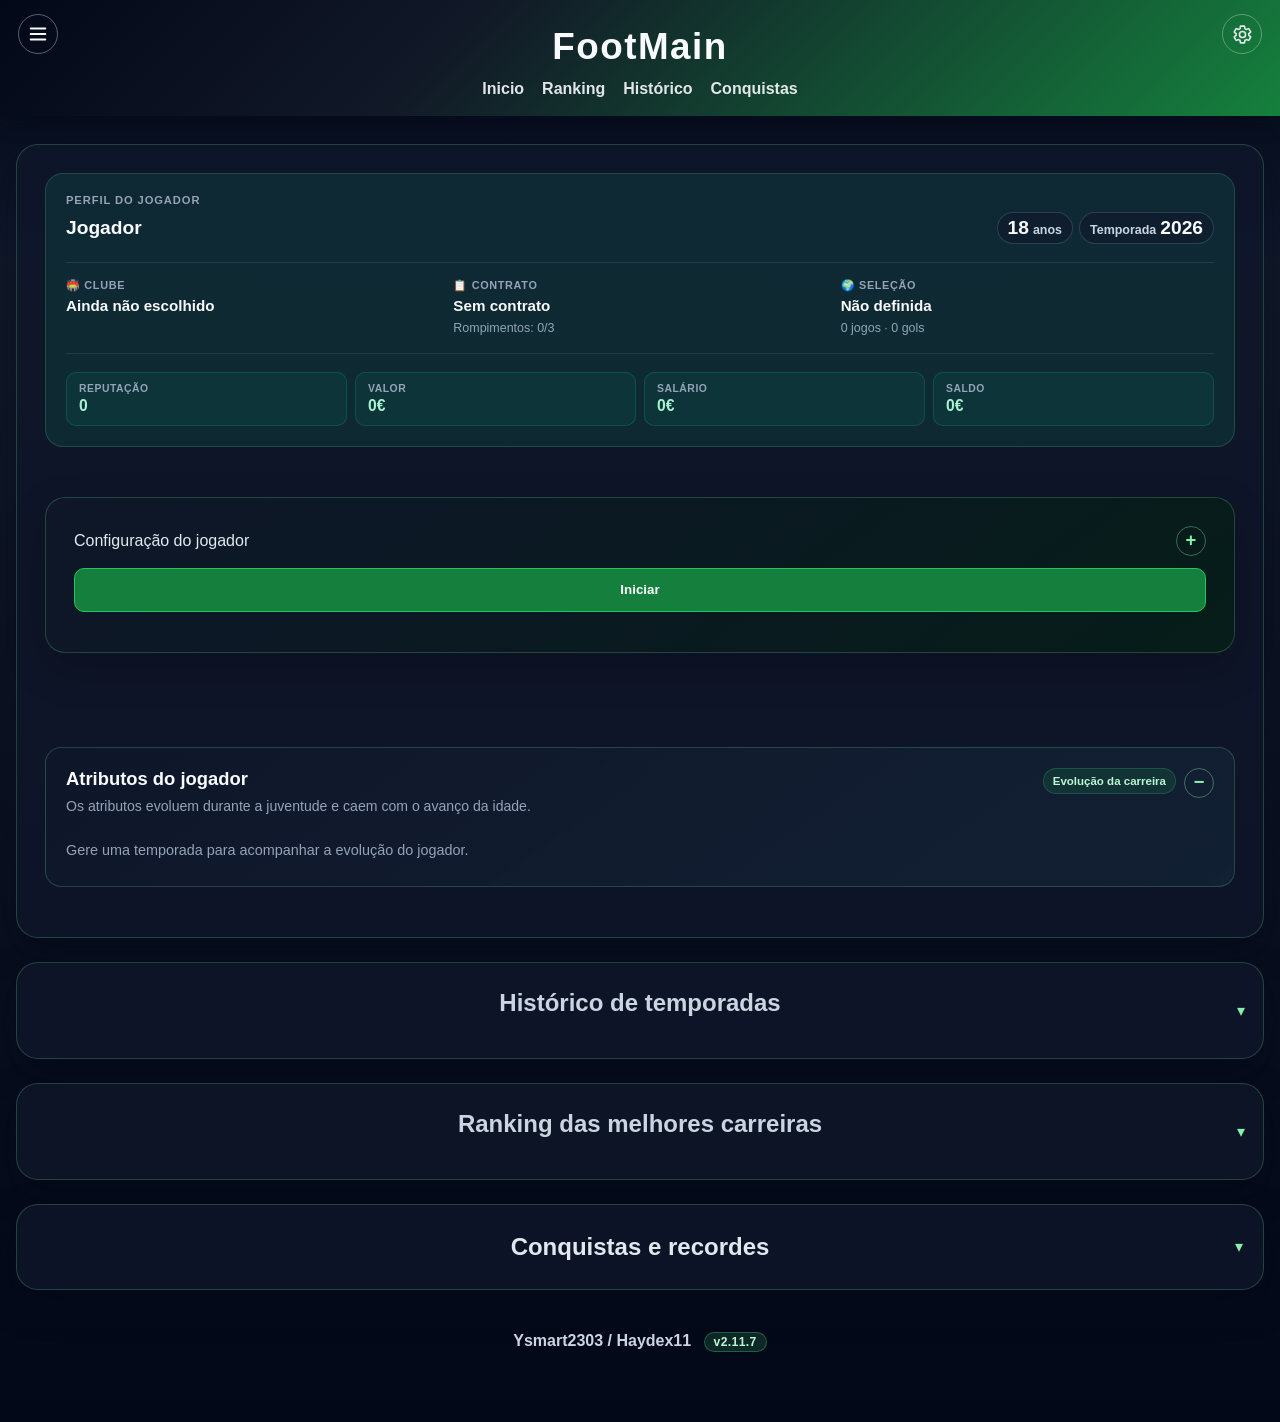
<file: index.html>
<!DOCTYPE html>
<html lang="pt-br">
<head>
    <meta charset="UTF-8">
    <meta name="viewport" content="width=device-width, initial-scale=1.0">
    <link rel="stylesheet" href="css/style.css">
    <link rel="stylesheet" href="css/loading.css">
    <link rel="stylesheet" href="css/animations.css">
    <link rel="stylesheet" href="css/dev.css">
    <link rel="icon" type="image/png" href="images/favicon.png">

    <script src="js/theme-menu.js" defer></script>
    <title>FootMain</title>
</head>
<body>
    
    <header>
        <p>
            FootMain
        </p>

        <button class="menu-toggle" id="menu-toggle" type="button" aria-label="Abrir menu" aria-expanded="false" aria-controls="side-menu">
            <svg viewBox="0 0 24 24" aria-hidden="true" focusable="false">
                <path d="M4 6h16M4 12h16M4 18h16"></path>
            </svg>
        </button>

        <div id="links">
            <a href="#inicio">Inicio</a>
            <a href="#ranking">Ranking</a>
            <a href="#historico">Histórico</a>
            <a href="#conquistas">Conquistas</a>
        </div>

        <a class="settings-link" href="configuracoes.html" aria-label="Configurações" title="Configurações">
            <svg viewBox="0 0 24 24" aria-hidden="true" focusable="false">
                <path d="M19.14 12.94c.04-.31.06-.62.06-.94s-.02-.63-.07-.94l2.03-1.58a.5.5 0 0 0 .12-.64l-1.92-3.32a.5.5 0 0 0-.61-.22l-2.39.96a7.3 7.3 0 0 0-1.63-.94l-.36-2.52a.5.5 0 0 0-.49-.4h-3.84a.5.5 0 0 0-.49.4l-.36 2.52a7.3 7.3 0 0 0-1.63.94l-2.39-.96a.5.5 0 0 0-.61.22L2.64 8.84a.5.5 0 0 0 .12.64l2.03 1.58a6.8 6.8 0 0 0 0 1.88l-2.03 1.58a.5.5 0 0 0-.12.64l1.92 3.32c.12.21.37.29.61.22l2.39-.96c.5.39 1.04.71 1.63.94l.36 2.52a.5.5 0 0 0 .49.4h3.84a.5.5 0 0 0 .49-.4l.36-2.52c.59-.23 1.13-.55 1.63-.94l2.39.96c.24.07.49-.01.61-.22l1.92-3.32a.5.5 0 0 0-.12-.64l-2.03-1.58Z"></path>
                <circle cx="12" cy="12" r="3.5"></circle>
            </svg>
        </a>
    </header>

    <button class="menu-backdrop" id="menu-backdrop" type="button" aria-label="Fechar menu" hidden></button>
    <aside class="side-menu" id="side-menu" aria-labelledby="side-menu-title" aria-hidden="true" inert>
        <div class="side-menu__header">
            <h2 id="side-menu-title">Menu</h2>
            <button class="side-menu__close" id="menu-close" type="button" aria-label="Fechar menu">&times;</button>
        </div>
        <section class="theme-picker" aria-labelledby="theme-picker-title">
            <h3 id="theme-picker-title">Aparência</h3>
            <p>Escolha o tema do site.</p>
            <div class="theme-options" role="group" aria-label="Tema do site">
                <button type="button" data-theme-choice="dark" aria-pressed="true">Escuro</button>
                <button type="button" data-theme-choice="light" aria-pressed="false">Claro</button>
            </div>
        </section>
        <section class="storage-reset" aria-labelledby="storage-reset-title">
            <h3 id="storage-reset-title">Dados salvos</h3>
            <p>Apaga carreiras, histórico, ranking e preferências deste navegador.</p>
            <button type="button" class="storage-reset__button" id="clear-storage">Limpar dados salvos</button>
        </section>
    </aside>

    <main>
        <section id="inicio">
            <div class="player-card">
                <!-- Cabeçalho: identidade -->
                <div class="player-card__header">
                    <span class="player-card__eyebrow">Perfil do jogador</span>
                    <div class="player-card__identity">
                        <strong class="player-card__name" id="perfil-nome">Jogador</strong>
                        <div class="player-card__chips">
                            <span class="player-chip"><strong id="perfil-idade">0</strong> anos</span>
                            <span class="player-chip">Temporada <strong id="perfil-ano">2024</strong></span>
                        </div>
                    </div>
                </div>
            
                <!-- Seções: Clube, Contrato, Seleção -->
                <div class="player-card__sections">
                    <div class="player-card__section">
                        <span class="player-card__section-label">🏟️ Clube</span>
                        <strong class="player-card__section-value" id="perfil-clube">Ainda não escolhido</strong>
                        <span class="player-card__badge" id="perfil-status-clube" hidden></span>
                    </div>
                    <div class="player-card__section">
                        <span class="player-card__section-label">📋 Contrato</span>
                        <strong class="player-card__section-value" id="perfil-contrato">Sem contrato</strong>
                        <span class="player-card__section-detail" id="perfil-rompimentos">Rompimentos: 0/3</span>
                    </div>
                    <div class="player-card__section">
                        <span class="player-card__section-label">🌍 Seleção</span>
                        <strong class="player-card__section-value" id="perfil-selecao">Não definida</strong>
                        <span class="player-card__section-detail" id="perfil-caps">0 jogos · 0 gols</span>
                    </div>
                </div>
            
                <!-- Mercado: 3 estatísticas -->
                <div class="player-card__market">
                    <div class="player-card__stat">
                        <span class="player-card__stat-label">Reputação</span>
                        <strong class="player-card__stat-value" id="perfil-reputacao">0</strong>
                    </div>
                    <div class="player-card__stat">
                        <span class="player-card__stat-label">Valor</span>
                        <strong class="player-card__stat-value" id="perfil-valor">€0</strong>
                    </div>
                    <div class="player-card__stat">
                        <span class="player-card__stat-label">Salário</span>
                        <strong class="player-card__stat-value" id="perfil-salario">€0</strong>
                    </div>
                    <div class="player-card__stat">
                        <span class="player-card__stat-label">Saldo</span>
                        <strong class="player-card__stat-value" id="perfil-saldo">€0</strong>
                    </div>
                </div>
            </div>

            <section id="modo-jogo-a-jogo" class="modo-jogo-a-jogo">
              <!--  <div class="modo-jogo-cabecalho">
                    <span class="beta-tag">MODO PRINCIPAL</span>
                    <h2>Crie seu jogador e comece a carreira</h2>
                    <p>Defina o perfil e escolha como avançar: jogue partida por partida com decisões durante os lances, simule o restante da temporada ou acompanhe a carreira completa.</p>
                </div> -->
                <details class="mobile-accordion mobile-setup" id="configuracao-jogador">
                    <summary>Configuração do jogador</summary>
                    <div class="mobile-setup__layout">
                        <div id="inputs">
                    <div class="input-field">
                        <label for="nome">Nome:</label>
                        <input placeholder="Ex: Marcos" id="nome">
                    </div>
                    <div class="input-field">
                        <label for="idade">Idade atual</label>
                        <input type="number" placeholder="Ex: 18" id="idade" min="16" value="18">
                    </div>
                    <div class="input-field">
                        <label for="ano-inicial-carreira">Ano inicial da carreira</label>
                        <input type="number" id="ano-inicial-carreira" min="2000" max="2050" step="1" value="2026">
                    </div>
                    <div class="input-field">
                        <label for="idade-limite">Idade limite</label>
                        <input type="number" id="idade-limite" min="1" max="50" value="40">
                    </div>
                    <div class="input-field input-field--full">
                        <label for="filtro-regiao-nacionalidade">Filtrar nacionalidade por região</label>
                        <select id="filtro-regiao-nacionalidade">
                            <option value="">Todas as regiões</option>
                        </select>
                    </div>
                    <div class="input-field input-field--full">
                        <label for="nacionalidade">Nacionalidade</label>
                        <select id="nacionalidade">
                            <option value="">Selecione uma seleção</option>
                        </select>
                    </div>
                    <div class="input-field input-field--full">
                        <label for="base-clube">Clube da base</label>
                        <select id="base-clube" disabled>
                            <option value="">Escolha a nacionalidade primeiro</option>
                        </select>
                    </div>
                    <div class="input-field input-field--full">
                        <label for="clube-alvo">Clube-alvo</label>
                        <button id="clube-alvo" class="clube-alvo-btn" type="button">Escolher clube-alvo</button>
                    </div>
                    </div>
                    <div id="posi">
                    <h3>Escolha sua posição</h3>
                    <p class="campo-instrucao">Toque em uma das 11 posições do esquema 4-3-3.</p>
                    <div class="campo-futebol" role="group" aria-label="Campo de futebol, formação 4-3-3">
                        <div class="linha-campo linha-atacantes">
                            <label class="jogador-campo jogador-pe" title="Ponta esquerda"><input type="radio" name="posicao" id="PE" value="PE"><span>PE</span></label>
                            <label class="jogador-campo jogador-ca" title="Centroavante"><input type="radio" name="posicao" id="CA" value="CA"><span>CA</span></label>
                            <label class="jogador-campo jogador-pd" title="Ponta direita"><input type="radio" name="posicao" id="PD" value="PD"><span>PD</span></label>
                        </div>
                        <div class="linha-campo linha-meio">
                            <label class="jogador-campo" title="Meio-campista esquerdo"><input type="radio" name="posicao" id="ME" value="ME"><span>ME</span></label>
                            <label class="jogador-campo" title="Meio-campista central"><input type="radio" name="posicao" id="MC" value="MC"><span>MC</span></label>
                            <label class="jogador-campo" title="Meio-campista direito"><input type="radio" name="posicao" id="MD" value="MD"><span>MD</span></label>
                        </div>
                        <div class="linha-campo linha-defesa">
                            <label class="jogador-campo" title="Lateral esquerdo"><input type="radio" name="posicao" id="LE" value="LE"><span>LE</span></label>
                            <label class="jogador-campo" title="Zagueiro esquerdo"><input type="radio" name="posicao" id="ZCE" value="ZCE"><span>ZCE</span></label>
                            <label class="jogador-campo" title="Zagueiro direito"><input type="radio" name="posicao" id="ZCD" value="ZCD"><span>ZCD</span></label>
                            <label class="jogador-campo" title="Lateral direito"><input type="radio" name="posicao" id="LD" value="LD"><span>LD</span></label>
                        </div>
                        <div class="linha-campo linha-goleiro">
                            <label class="jogador-campo" title="Goleiro"><input type="radio" name="posicao" id="GOL" value="GOL"><span>GOL</span></label>
                        </div>
                    </div>
                    <p id="posicao-selecionada" class="posicao-selecionada" aria-live="polite" aria-atomic="true">Nenhuma posição selecionada</p>
                    </div>
                    </div>
                    <div class="jja-config-acoes">
                        <button type="button" id="jja-confirmar-inicio" hidden>Iniciar carreira</button>
                    </div>
                </details>
                <div class="jja-botoes">
                    <button type="button" id="jja-iniciar">Iniciar</button>
                    <button type="button" id="jja-jogar" disabled>Próximo jogo</button>
                    <button type="button" id="jja-opcoes-simulacao" disabled>Opções de simulação</button>
                    <button type="button" id="jja-aposentar" class="btn-aposentar" hidden>Aposentar jogador</button>
                </div>
                <div id="jja-status" class="jja-status" role="status" aria-live="polite" hidden></div>
                <div id="jja-conteudo-temporada" hidden>
                <div id="jja-proximo" class="jja-proximo"></div>
                <details class="jja-recolhivel jja-classificacao">
                    <summary>Classificação da liga</summary>
                    <div id="jja-tabela">Inicie uma temporada para ver a tabela.</div>
                </details>
                <details id="jja-ranking-liga" class="jja-recolhivel jja-ranking-liga" aria-label="Rankings da temporada" hidden>
                    <summary>Rankings</summary>
                    <div class="jja-ranking-conteudo">
                        <label class="jja-ranking-seletor" for="jja-ranking-competicao"><span>Ranking:</span>
                            <select id="jja-ranking-competicao" aria-label="Selecionar competição do ranking">
                                <option value="global">Geral</option>
                            </select>
                        </label>
                        <div class="jja-ranking-tabs" role="group" aria-label="Categoria do ranking">
                            <button type="button" class="is-active" aria-pressed="true" data-ranking-metrica="artilharia">Artilharia</button>
                            <button type="button" aria-pressed="false" data-ranking-metrica="assistencias">Assistências</button>
                        </div>
                        <div id="jja-ranking-painel" class="jja-ranking-painel"></div>
                    </div>
                </details>
                <details id="jja-elenco-clube" class="jja-recolhivel jja-elenco-clube" aria-label="Elenco do clube atual" hidden>
                    <summary>Elenco do clube</summary>
                    <div class="jja-elenco-conteudo">
                        <p id="jja-elenco-resumo" class="jja-elenco-resumo"></p>
                        <div id="jja-elenco-painel" class="jja-elenco-painel"></div>
                    </div>
                </details>
                <details id="jja-elenco-selecao" class="jja-recolhivel jja-elenco-clube" aria-label="Elenco da seleção" hidden>
                    <summary>Elenco da seleção</summary>
                    <div class="jja-elenco-conteudo">
                        <p id="jja-elenco-selecao-resumo" class="jja-elenco-resumo"></p>
                        <div id="jja-elenco-selecao-painel" class="jja-elenco-painel"></div>
                    </div>
                </details>
                <details class="jja-recolhivel jja-calendario-painel">
                    <summary>Calendário completo</summary>
                    <div id="jja-calendario">As partidas aparecerão aqui.</div>
                </details>
                <details class="jja-recolhivel jja-desempenho-painel" open>
                    <summary>Desempenho na temporada</summary>
                    <div id="resultados">
                        <div class="resultados-cabecalho">
                            <span>Desempenho</span>
                            <h2>Estatísticas da temporada</h2>
                        </div>
                        <div class="resultado-estatistica" hidden>
                            <span>Jogos</span>
                            <strong id="jogos">0</strong>
                            <div class="stat-sub" aria-label="Jogos por equipe">
                                <span id="desempenho-jogos-clube" class="stat-sub-item stat-sub-item--clube">🏟️ Clube: 0</span>
                                <span id="desempenho-jogos-selecao" class="stat-sub-item stat-sub-item--selecao stat-sub-item--vazio">🌍 Seleção: 0</span>
                            </div>
                        </div>
                        <div class="resultado-estatistica" hidden>
                            <span>Gols</span>
                            <strong id="gols">0</strong>
                            <div class="stat-sub" aria-label="Gols por equipe">
                                <span id="desempenho-gols-clube" class="stat-sub-item stat-sub-item--clube">🏟️ Clube: 0</span>
                                <span id="desempenho-gols-selecao" class="stat-sub-item stat-sub-item--selecao stat-sub-item--vazio">🌍 Seleção: 0</span>
                            </div>
                        </div>
                        <div class="resultado-estatistica" hidden>
                            <span>Assistências</span>
                            <strong id="assi">0</strong>
                            <div class="stat-sub" aria-label="Assistências por equipe">
                                <span id="desempenho-assistencias-clube" class="stat-sub-item stat-sub-item--clube">🏟️ Clube: 0</span>
                                <span id="desempenho-assistencias-selecao" class="stat-sub-item stat-sub-item--selecao stat-sub-item--vazio">🌍 Seleção: 0</span>
                            </div>
                        </div>
                        <div class="resultado-estatistica" hidden>
                            <span>Prêmios</span>
                            <strong id="prem">0</strong>
                        </div>
                        <div class="resultado-estatistica" hidden>
                            <span>Variação da reputação (coletivas)</span>
                            <strong id="jja-variacao-reputacao" aria-live="polite">0</strong>
                        </div>
                        <div class="resultado-estatistica" hidden>
                            <span>MOTM</span>
                            <strong id="jja-motm">0</strong>
                        </div>
                        <div class="resultado-estatistica" hidden>
                            <span>Cartões amarelos</span>
                            <strong id="jja-amarelos">0</strong>
                        </div>
                        <div class="resultado-estatistica" hidden>
                            <span>Cartões vermelhos</span>
                            <strong id="jja-vermelhos">0</strong>
                        </div>
                        <div class="resultado-estatistica" hidden>
                            <span>Hat-tricks</span>
                            <strong id="jja-hattricks">0</strong>
                        </div>
                        <div class="resultado-estatistica" hidden>
                            <span>Dribles completos</span>
                            <strong id="jja-dribles">0</strong>
                        </div>
                        <div class="resultado-estatistica" hidden>
                            <span>Desarmes</span>
                            <strong id="jja-desarmes">0</strong>
                        </div>
                        <div class="resultado-estatistica" hidden>
                            <span>Defesas</span>
                            <strong id="jja-defesas">0</strong>
                        </div>
                        <div class="resultado-estatistica" hidden>
                            <span>Jogadas criadas</span>
                            <strong id="jja-jogadas-criadas">0</strong>
                        </div>
                        <div class="resultado-detalhes" hidden>
                            <div id="titulos-resultados" class="titulos-resultados" hidden>
                                <div>
                                    <strong id="ano-titulos-resultados">Títulos da temporada</strong>
                                    <p hidden><b>Coletivos:</b> <span id="titulos-coletivos-resultados">Nenhum</span></p>
                                    <p hidden><b>Individuais:</b> <span id="titulos-individuais-resultados">Nenhum</span></p>
                                </div>
                            </div>
                            <div id="mercado-resultados" class="mercado-resultados" hidden>
                                <h3>Mercado do jogador</h3>
                                <div hidden><span>Reputação geral</span><strong id="resultado-reputacao">-</strong></div>
                                <div hidden><span>Variação na temporada</span><strong id="resultado-variacao-reputacao">-</strong></div>
                                <div hidden><span>Valor de mercado</span><strong id="resultado-valor">-</strong></div>
                                <div hidden><span>Salário anual</span><strong id="resultado-salario">-</strong></div>
                            </div>
                        </div>
                    </div>
                </details>
                </div>
               <!-- <p class="jja-aviso">O calendário inclui as competições para as quais o clube se classificou, torneios compatíveis com títulos anteriores e partidas da seleção quando houver convocação. Contratos, salário, reputação e prêmios são atualizados ao fim de cada temporada.</p> -->
            </section>

            <div id="resumo-final" class="resumo-final" hidden>
                <h3>Carreira encerrada</h3>
                <p><strong id="resumo-nome">Jogador</strong></p>
                <p>Posição: <strong id="resumo-posicao">-</strong></p>
                <p>Seleção: <strong id="resumo-selecao">-</strong></p>
                <p>Último clube: <strong id="resumo-clube">-</strong></p>
                <p>Status no clube: <strong id="resumo-status-clube">Jogador</strong></p>
                <p>Idade de encerramento: <strong id="resumo-idade-limite">0</strong> anos</p>
                <div class="resumo-grid">
                    <span>Jogos</span>
                    <strong id="resumo-jogos">0</strong>
                    <span>Gols</span>
                    <strong id="resumo-gols">0</strong>
                    <span>Assistências</span>
                    <strong id="resumo-assistencias">0</strong>
                    <span>Dribles completos</span>
                    <strong id="resumo-dribles-completos">0</strong>
                    <span>Desarmes</span>
                    <strong id="resumo-desarmes">0</strong>
                    <span>Defesas</span>
                    <strong id="resumo-defesas">0</strong>
                    <span>Jogadas criadas</span>
                    <strong id="resumo-jogadas-criadas">0</strong>
                    <span>Hat-tricks</span>
                    <strong id="resumo-hat-tricks">0</strong>
                    <span>Prêmios</span>
                    <strong id="resumo-premios">0</strong>
                </div>
                <div class="resumo-selecao-detalhes">
                    <h4>Carreira pela seleção</h4>
                    <p>Jogos: <strong id="resumo-caps">0</strong> · Gols: <strong id="resumo-gols-selecao">0</strong> · Assistências: <strong id="resumo-assistencias-selecao">0</strong></p>
                    <p>Clube: <strong id="resumo-jogos-clube">0</strong> jogos · MOTM: <strong id="resumo-motm">0</strong> · Cartões: <strong id="resumo-cartoes">0 amarelos / 0 vermelhos</strong></p>
                </div>
                <div class="resumo-mercado">
                    <h4>Mercado e finanças da carreira</h4>
                    <div class="resumo-mercado-grid">
                        <span>Maior reputação</span><strong id="resumo-reputacao-max">0</strong>
                        <span>Maior valor de mercado</span><strong id="resumo-valor-max">€0</strong>
                        <span>Maior salário anual</span><strong id="resumo-salario-max">€0</strong>
                        <span>Total recebido em salários</span><strong id="resumo-ganhos-totais">€0</strong>
                    </div>
                </div>
                <div class="resumo-trofeus">
                    <div>
                        <span>Coletivos</span>
                        <strong id="resumo-coletivos">Nenhum</strong>
                    </div>
                    <div>
                        <span>Individuais</span>
                        <strong id="resumo-individuais">Nenhum</strong>
                    </div>
                </div>
            </div>

          
            <details id="atributos-jogador" class="atributos-painel mobile-accordion" open>
                <summary class="atributos-titulo"><div><h3>Atributos do jogador</h3><p>Os atributos evoluem durante a juventude e caem com o avanço da idade.</p></div><span class="atributos-status">Evolução da carreira</span></summary>
                <div id="painel-atributos"><p class="atributos-vazio">Gere uma temporada para acompanhar a evolução do jogador.</p></div>
            </details>

            
        </section>

        <section id="historico">
            <details class="secao-colapsavel">
                <summary>
                    <h2>Histórico de temporadas</h2>
                    <span class="seta" aria-hidden="true">▾</span>
                </summary>
                <div class="conteudo-colapsavel">
                    <div class="filtro-ranking">
                        <label for="filtro-historico">Comparar temporadas por:</label>
                        <select id="filtro-historico">
                            <option value="ordem" selected>Ordem original</option>
                            <option value="gols">Gols</option>
                            <option value="assistencias">Assistências</option>
                            <option value="driblesCompletos">Dribles completos</option>
                            <option value="desarmes">Desarmes</option>
                            <option value="defesas">Defesas</option>
                            <option value="jogadasCriadas">Jogadas criadas</option>
                            <option value="hattricks">Hat-tricks</option>
                            <option value="motm">MOTM</option>
                            <option value="caps">Jogos pela seleção</option>
                            <option value="premios">Prêmios</option>
                            <option value="over">Over</option>
                        </select>
                    </div>
                    <button id="limparHistorico" type="button">Limpar histórico</button>
                    <ul id="lista-temporadas"></ul>
                </div>
            </details>
        </section>
        
        <section id="ranking">
            <details class="secao-colapsavel">
                <summary>
                    <h2>Ranking das melhores carreiras</h2>
                    <span class="seta" aria-hidden="true">▾</span>
                </summary>
                <div class="conteudo-colapsavel">
                    <div class="filtro-ranking">
                        <label for="filtro-ranking">Comparar por:</label>
                        <select id="filtro-ranking">
                            <option value="pontuacao" selected>Pontuação</option>
                            <option value="gols">Gols</option>
                            <option value="assistencias">Assistências</option>
                            <option value="driblesCompletos">Dribles completos</option>
                            <option value="desarmes">Desarmes</option>
                            <option value="defesas">Defesas</option>
                            <option value="jogadasCriadas">Jogadas criadas</option>
                            <option value="hattricks">Hat-tricks</option>
                            <option value="motm">MOTM</option>
                            <option value="caps">Jogos pela seleção</option>
                            <option value="premios">Prêmios</option>
                            <option value="over">Maior Over</option>
                        </select>
                        <label for="filtro-posicao-ranking">Posição:</label>
                        <select id="filtro-posicao-ranking">
                            <option value="todas" selected>Todas as posições</option>
                            <option value="GOL">Goleiro (GOL)</option>
                            <option value="ZCE">Zagueiro esquerdo (ZCE)</option>
                            <option value="ZCD">Zagueiro direito (ZCD)</option>
                            <option value="LE">Lateral esquerdo (LE)</option>
                            <option value="LD">Lateral direito (LD)</option>
                            <option value="ME">Meio-campista esquerdo (ME)</option>
                            <option value="MC">Meio-campista central (MC)</option>
                            <option value="MD">Meio-campista direito (MD)</option>
                            <option value="PE">Ponta esquerda (PE)</option>
                            <option value="CA">Centroavante (CA)</option>
                            <option value="PD">Ponta direita (PD)</option>
                            <option value="ata">Todos os atacantes</option>
                            <option value="me">Todos os meio-campistas</option>
                            <option value="zag">Todos os defensores</option>
                        </select>
                        <label for="filtro-selecao-ranking">Seleção:</label>
                        <select id="filtro-selecao-ranking">
                            <option value="" selected>Todas as seleções</option>
                        </select>
                    </div>
                        <div class="acoes-ranking">
                            <button id="abrir-comparacao" type="button">Comparar carreiras</button>
                            <button id="limparRanking" type="button">Limpar ranking</button>
                        </div>
                        <ol id="lista-ranking"></ol>
                </div>
            </details>
        </section>
        
        <div id="modal-comparacao" class="modal-comparacao" hidden role="dialog" aria-modal="true" aria-labelledby="titulo-comparacao">
            <div class="modal-comparacao__painel"><button type="button" id="fechar-comparacao" class="modal-comparacao__fechar" aria-label="Fechar">×</button>
                <h2 id="titulo-comparacao">Comparar carreiras</h2>
                <div class="filtro-ranking"><label for="comparacao-a">Carreira A:</label><select id="comparacao-a"></select><label for="comparacao-b">Carreira B:</label><select id="comparacao-b"></select></div>
                <div id="resultado-comparacao"></div>
            </div>
        </div>

        <section id="conquistas">
            <details class="secao-colapsavel">
                <summary>
                    <h2>Conquistas e recordes</h2>
                    <span class="seta" aria-hidden="true">▾</span>
                </summary>
                <div class="conteudo-colapsavel">
                    <p class="conquistas-intro">Acompanhe os objetivos desbloqueados por cada carreira e os maiores feitos registrados no FootMain.</p>
                    <div class="conquistas-resumo">
                        <div><span>Desbloqueadas</span><strong id="conquistas-desbloqueadas">0</strong></div>
                        <div><span>Total disponível</span><strong id="conquistas-total" data-total-dinamico>—</strong></div>
                        <div><span>Conclusão</span><strong id="conquistas-percentual">0%</strong></div>
                    </div>
                    <div class="filtro-ranking filtro-conquistas">
                        <label for="filtro-carreira-conquistas">Carreira:</label>
                        <select id="filtro-carreira-conquistas">
                            <option value="">Selecione uma carreira</option>
                        </select>
                        <label for="filtro-categoria-conquistas">Categoria:</label>
                        <select id="filtro-categoria-conquistas">
                            <option value="todas" selected>Todas</option>
                            <option value="Gols">Gols</option>
                            <option value="Assistências">Assistências</option>
                            <option value="Jogos">Jogos</option>
                            <option value="Hat-tricks">Hat-tricks</option>
                            <option value="Seleção">Seleção</option>
                            <option value="Desempenho">Desempenho</option>
                            <option value="Over">Over</option>
                            <option value="Títulos coletivos">Títulos coletivos</option>
                            <option value="Títulos individuais">Títulos individuais</option>
                            <option value="Longevidade">Longevidade</option>
                        </select>
                    </div>
                    <section class="conquistas-bloco">
                        <h3>Conquistas da carreira</h3>
                        <div id="lista-conquistas" class="grade-conquistas"></div>
                    </section>
                    <section class="conquistas-bloco conquistas-bloco--recordes">
                        <h3>Recordes históricos</h3>
                        <p class="conquistas-intro">Os recordes são calculados com base nas carreiras salvas no ranking e nas temporadas disponíveis.</p>
                        <div id="lista-recordes" class="grade-recordes"></div>
                    </section>
                </div>
            </details>
            <div id="notificacao-conquista" class="notificacao-conquista" role="status" aria-live="polite" hidden></div>
        </section>
    
        <footer>
            <a href="https://github.com/Ysmart2303">Ysmart2303</a> 
            /
            <a href="https://github.com/ismaelfreitas210909-dotcom">Haydex11</a>
          
            <span class="versao-app" data-versao-app>v—</span>
        </footer>

        <div class="mobile-action-bar" id="mobile-action-bar" aria-label="Ações da carreira" hidden>
            <button type="button" class="mobile-action-primary" id="mobile-action-start">Iniciar carreira</button>
            <div class="mobile-action-active" id="mobile-action-active" hidden>
                <button type="button" id="mobile-action-play">Próximo jogo</button>
                <button type="button" id="mobile-action-options">Opções de simulação</button>
                <div class="mobile-action-more-wrap">
                    <button type="button" id="mobile-action-more" aria-label="Mais ações" aria-expanded="false">⋯</button>
                    <div class="mobile-action-menu" id="mobile-action-menu" hidden>
                        <button type="button" id="mobile-action-retire">Aposentar</button>
                    </div>
                </div>
            </div>
        </div>
      
    <div id="jja-modal-proxima" class="modal-overlay jja-modal-decisao" hidden>
        <div class="jja-decisao-caixa" role="dialog" aria-modal="true" aria-labelledby="jja-proxima-titulo" aria-describedby="jja-proxima-contexto" tabindex="-1">
            <span class="jja-decisao-icone" aria-hidden="true">⚽</span>
            <h3 id="jja-proxima-titulo">Próximo jogo</h3>
            <p id="jja-proxima-contexto">Como deseja avançar nesta partida?</p>
            <div class="jja-proxima-opcoes">
                <button type="button" class="jja-decisao-opcao" id="jja-proxima-jogar">Jogar partida</button>
                <button type="button" class="jja-decisao-opcao jja-proxima-simular" id="jja-proxima-simular">Simular partida</button>
                <button type="button" class="jja-decisao-opcao jja-proxima-simular" id="jja-proxima-lesao" hidden>Simular partidas até o fim da lesão</button>
            </div>
            <div class="jja-decisao-acoes">
                <button type="button" class="jja-decisao-voltar" id="jja-proxima-cancelar">Cancelar</button>
            </div>
        </div>
    </div>
    <div id="jja-modal-simulacao" class="modal-overlay jja-modal-decisao" hidden>
        <div class="jja-decisao-caixa" role="dialog" aria-modal="true" aria-labelledby="jja-simulacao-titulo" aria-describedby="jja-simulacao-contexto" tabindex="-1">
            <span class="jja-decisao-icone" aria-hidden="true">⚙</span>
            <h3 id="jja-simulacao-titulo">Opções de simulação</h3>
            <p id="jja-simulacao-contexto">Como deseja avançar na carreira?</p>
            <div class="jja-proxima-opcoes">
                <button type="button" class="jja-decisao-opcao" id="jja-simular-restantes" disabled>Simular restante da temporada</button>
                <button type="button" class="jja-decisao-opcao jja-proxima-simular" id="jja-simular-carreira" disabled>Simular fim de carreira</button>
            </div>
            <div class="jja-decisao-acoes">
                <button type="button" class="jja-decisao-voltar" id="jja-simulacao-cancelar">Cancelar</button>
            </div>
        </div>
    </div>
    <div id="jja-modal-decisao" class="modal-overlay jja-modal-decisao" hidden>
        <div class="jja-decisao-caixa" role="dialog" aria-modal="true" aria-labelledby="jja-decisao-titulo" aria-describedby="jja-decisao-contexto" tabindex="-1">
            <span class="jja-decisao-progresso" id="jja-decisao-progresso"></span>
            <span class="jja-decisao-icone" aria-hidden="true">⚽</span>
            <h3 id="jja-decisao-titulo">Decisão da partida</h3>
            <p id="jja-decisao-contexto"></p>
            <p class="jja-decisao-aviso">Depois da primeira escolha, não será possível desistir ou voltar.</p>
            <div id="jja-decisao-opcoes" class="jja-decisao-opcoes"></div>
            <p id="jja-decisao-feedback" class="jja-decisao-feedback" aria-live="polite"></p>
            <div class="jja-decisao-acoes">
                <button type="button" id="jja-decisao-voltar" class="jja-decisao-voltar">Desistir antes da primeira escolha</button>
                <button type="button" id="jja-decisao-continuar" class="jja-decisao-continuar" hidden>Próximo lance</button>
            </div>
        </div>
    </div>
    <div id="modal-confirmacao" class="modal-overlay" hidden>
        <div class="modal-caixa" role="dialog" aria-modal="true" aria-labelledby="modal-titulo">
            <div class="modal-icone">⚠️</div>
            <h3 id="modal-titulo">Confirmar ação</h3>
            <p id="modal-mensagem">Tem certeza?</p>
            <div id="filtro-liga-clube-alvo" class="filtro-liga-clube-alvo" hidden>
                <label for="selecionar-liga-clube-alvo">Filtrar por liga</label>
                <select id="selecionar-liga-clube-alvo">
                    <option value="">Todas as ligas</option>
                </select>
            </div>
            <div id="modal-opcoes-clube" class="modal-opcoes-clube" role="radiogroup" aria-labelledby="modal-titulo" hidden></div>
            <div class="modal-acoes">
                <button type="button" id="modal-cancelar" class="modal-btn modal-btn--cancelar">Cancelar</button>
                <button type="button" id="modal-confirmar" class="modal-btn modal-btn--confirmar">Confirmar</button>
            </div>
        </div>
    </div>

    <div id="modal-coletiva-imprensa" class="modal-overlay modal-coletiva-imprensa" hidden>
        <div class="modal-caixa" role="dialog" aria-modal="true" aria-labelledby="coletiva-pergunta" tabindex="-1">
            <div class="modal-icone" aria-hidden="true">🎙️</div>
            <span id="coletiva-categoria" class="coletiva-categoria">Coletiva de imprensa</span>
            <h3 id="coletiva-pergunta">Pergunta do jornalista</h3>
            <p>Escolha uma resposta para continuar. O resultado da partida poderá alterar o impacto da declaração.</p>
            <p id="coletiva-feedback" class="coletiva-feedback" aria-live="polite"></p>
            <div id="coletiva-respostas" class="coletiva-respostas" role="radiogroup" aria-labelledby="coletiva-pergunta"></div>
        </div>
    </div>

    <div id="jja-modal-fim-carreira" class="modal-overlay jja-modal-fim-carreira" hidden>
        <div class="modal-caixa" role="dialog" aria-modal="true" aria-labelledby="jja-fim-carreira-titulo">
            <div class="modal-icone" aria-hidden="true">🏁</div>
            <h3 id="jja-fim-carreira-titulo">Carreira encerrada!</h3>
            <p>A carreira chegou ao fim. O que deseja fazer agora?</p>
            <div class="modal-acoes">
                <button type="button" id="jja-fim-encerrar" class="modal-btn modal-btn--cancelar">Encerrar</button>
                <button type="button" id="jja-fim-resumo" class="modal-btn modal-btn--confirmar">Ver resumo</button>
            </div>
        </div>
    </div>

    <div id="penaltis-modal" class="penaltis-overlay" hidden>
        <div class="penaltis-container" role="dialog" aria-modal="true" aria-labelledby="penaltis-titulo">
            <h2 id="penaltis-titulo" class="penaltis-titulo">Disputa de Pênaltis</h2>
            <div class="penaltis-placar">
                <div class="penaltis-time">
                    <strong id="penaltis-time-casa">Casa</strong>
                    <span class="penaltis-placar-numero" id="penaltis-placar-casa">0</span>
                </div>
                <span class="penaltis-placar-separador">×</span>
                <div class="penaltis-time">
                    <strong id="penaltis-time-fora">Fora</strong>
                    <span class="penaltis-placar-numero" id="penaltis-placar-fora">0</span>
                </div>
            </div>
            <div class="penaltis-cobrancas" id="penaltis-lista" aria-live="polite"></div>
            <div class="penaltis-final" id="penaltis-final" hidden></div>
        </div>
    </div>  

    <div id="jja-modal-penalti" class="modal-overlay jja-modal-decisao" hidden>
        <div class="jja-decisao-caixa" role="dialog" aria-modal="true" aria-labelledby="jja-penalti-titulo" tabindex="-1">
            <span class="jja-decisao-progresso">Disputa de pênaltis</span>
            <span class="jja-decisao-icone" aria-hidden="true">⚽</span>
            <h3 id="jja-penalti-titulo">Primeira cobrança</h3>
            <p id="jja-penalti-contexto"></p>
            <p class="jja-decisao-aviso">Você decide a primeira cobrança antes de ver a disputa completa.</p>
            <div id="jja-penalti-opcoes" class="jja-decisao-opcoes"></div>
            <p id="jja-penalti-feedback" class="jja-decisao-feedback" aria-live="polite"></p>
            <div class="jja-decisao-acoes">
                <button type="button" id="jja-penalti-continuar" class="jja-decisao-continuar" hidden>Ver disputa</button>
            </div>
        </div>
    </div>

    <!-- Modal de conquista/troféu -->
    <div id="jja-modal-trofeu" class="modal-overlay jja-modal-trofeu" hidden>
        <div class="jja-trofeu-caixa" role="dialog" aria-modal="true" aria-labelledby="jja-trofeu-titulo" tabindex="-1">
            <div class="jja-trofeu-confete" aria-hidden="true"></div>
            <span class="jja-trofeu-icone" aria-hidden="true">🏆</span>
            <span class="jja-trofeu-chamada">CAMPEÃO</span>
            <h3 id="jja-trofeu-titulo"></h3>
            <p id="jja-trofeu-mensagem"></p>
            <div class="jja-trofeu-acoes">
                <button type="button" class="jja-trofeu-continuar" id="jja-trofeu-continuar">Continuar</button>
            </div>
        </div>
    </div>
    
    <!-- Modal de evento da temporada -->
    <div id="jja-modal-evento" class="modal-overlay jja-modal-evento" hidden>
        <div class="jja-evento-caixa" role="dialog" aria-modal="true" aria-labelledby="jja-evento-titulo" tabindex="-1">
            <span class="jja-evento-icone" id="jja-evento-icone" aria-hidden="true">⚡</span>
            <h3 id="jja-evento-titulo">Evento</h3>
            <p id="jja-evento-mensagem"></p>
            <div class="jja-evento-acoes">
                <button type="button" class="jja-evento-continuar" id="jja-evento-continuar">Continuar</button>
            </div>
        </div>
    </div>
    <div id="jja-modal-ultima-partida" class="modal-overlay jja-modal-evento" hidden>
        <div class="jja-evento-caixa jja-ultima-partida-caixa" role="dialog" aria-modal="true" aria-labelledby="jja-ultima-partida-titulo" aria-describedby="jja-ultima" tabindex="-1">
            <span class="jja-evento-icone" aria-hidden="true">⚽</span>
            <h3 id="jja-ultima-partida-titulo">Última partida</h3>
            <div id="jja-ultima"></div>
            <div class="jja-evento-acoes">
                <button type="button" class="jja-evento-continuar" id="jja-ultima-partida-continuar">Continuar</button>
            </div>
        </div>
    </div>

    <div id="jja-modal-bola-de-ouro" class="modal-overlay jja-modal-bola-de-ouro" hidden>
        <section class="jja-bola-de-ouro-caixa" role="dialog" aria-modal="true" aria-labelledby="jja-bola-de-ouro-titulo" aria-describedby="jja-bola-de-ouro-mensagem" tabindex="-1">
            <span class="jja-bola-de-ouro-selo" aria-hidden="true">TOP 10</span>
            <div class="jja-bola-de-ouro-abas" aria-label="Premiações">
                <h3 id="jja-bola-de-ouro-titulo"><button type="button" id="jja-bola-de-ouro-aba-bola" aria-pressed="true">Bola de Ouro</button></h3>
                <h3 id="jja-chuteira-de-ouro-titulo"><button type="button" id="jja-bola-de-ouro-aba-chuteira" aria-pressed="false">Chuteira de Ouro</button></h3>
            </div>
            <p id="jja-bola-de-ouro-mensagem"></p>
            <p id="jja-bola-de-ouro-vitorias" class="jja-bola-de-ouro-vitorias" hidden></p>
            <div class="jja-bola-de-ouro-cabecalho" aria-hidden="true">
                <span>Pos.</span><span>Jogador e clube</span><span id="jja-bola-de-ouro-coluna-pontos">Pontos</span>
            </div>
            <ol id="jja-bola-de-ouro-lista" class="jja-bola-de-ouro-lista"></ol>
            <div class="jja-bola-de-ouro-acoes">
                <button type="button" id="jja-bola-de-ouro-continuar">Continuar</button>
            </div>
        </section>
    </div>

    <div id="jja-modal-rompimento" class="modal-overlay jja-modal-decisao" hidden>
        <div class="jja-decisao-caixa" role="dialog" aria-modal="true" aria-labelledby="jja-rompimento-titulo" aria-describedby="jja-rompimento-contexto" tabindex="-1">
            <span class="jja-decisao-icone" aria-hidden="true">🤝</span>
            <h3 id="jja-rompimento-titulo">Reunião sobre o futuro</h3>
            <p id="jja-rompimento-contexto">Diretoria e treinador avaliarão seu desempenho no clube.</p>
            <div id="jja-rompimento-detalhes" class="jja-rompimento-detalhes"></div>
            <div class="jja-proxima-opcoes">
                <button type="button" class="jja-decisao-opcao" id="jja-rompimento-ficar">Aceitar proposta para ficar</button>
                <button type="button" class="jja-decisao-opcao jja-proxima-simular" id="jja-rompimento-sair">Sair e ficar livre no mercado</button>
            </div>
        </div>
    </div>

    <div id="jja-modal-resumo-temporada" class="modal-overlay jja-modal-resumo-temporada" hidden>
        <section class="jja-resumo-temporada-caixa" role="dialog" aria-modal="true" aria-labelledby="jja-resumo-temporada-titulo">
            <span class="jja-resumo-temporada-icone" aria-hidden="true">📋</span>
            <span class="jja-resumo-temporada-chamada">TEMPORADA CONCLUÍDA</span>
            <h3 id="jja-resumo-temporada-titulo">Resumo da temporada</h3>
            <dl class="jja-resumo-temporada-dados">
                <div><dt>Temporada atual</dt><dd id="jja-resumo-temporada-ano">-</dd></div>
                <div><dt>Gols</dt><dd id="jja-resumo-temporada-gols">0</dd></div>
                <div><dt>Assistências</dt><dd id="jja-resumo-temporada-assistencias">0</dd></div>
                <div><dt>Reputação ganha/perdida</dt><dd id="jja-resumo-temporada-reputacao">0 pontos</dd></div>
                <div class="jja-resumo-temporada-titulos"><dt>Títulos coletivos</dt><dd id="jja-resumo-temporada-coletivos">Nenhum</dd></div>
                <div class="jja-resumo-temporada-titulos"><dt>Títulos individuais</dt><dd id="jja-resumo-temporada-individuais">Nenhum</dd></div>
            </dl>
            <div class="jja-resumo-temporada-acoes">
                <button type="button" id="jja-resumo-temporada-continuar">Continuar</button>
            </div>
        </section>
    </div>
    
    <script src="js/config.js"></script>
    <script src="js/jogadores-reais.js"></script>
    <script src="js/career-analysis-core.js" defer></script>
    <script src="js/select-modal.js" defer></script>
    <script src="js/script.js" defer></script>
    <script src="js/dev-tools.js" defer></script>
    <script src="js/jogo-a-jogo.js" defer></script>
    </body>
</html>
</file>
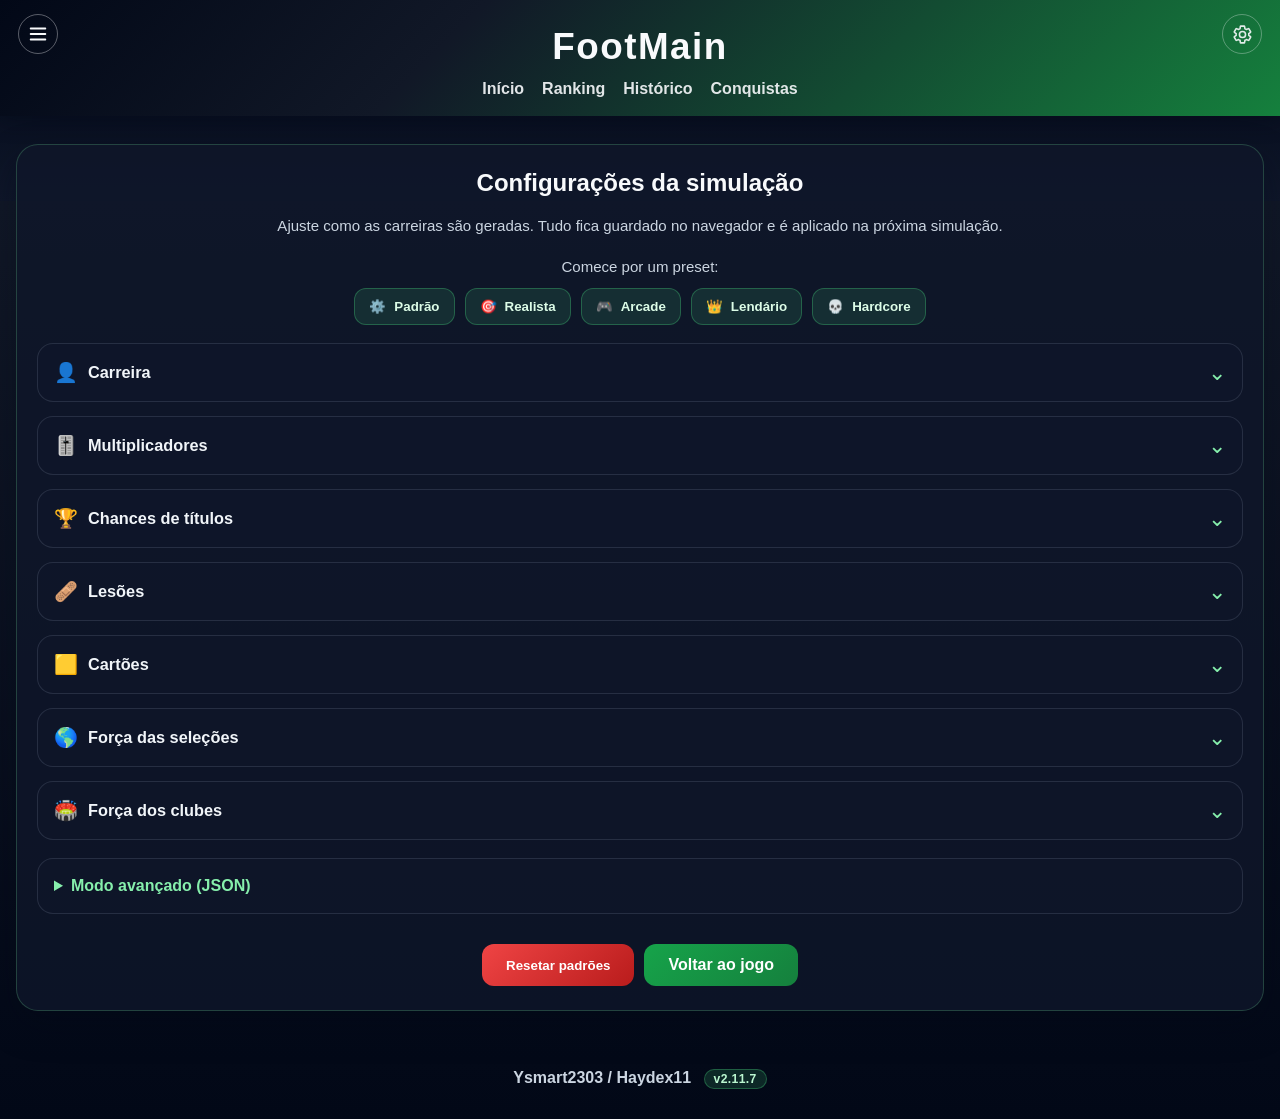
<file: configuracoes.html>
<!DOCTYPE html>
<html lang="pt-br">
<head>
    <meta charset="UTF-8">
    <meta name="viewport" content="width=device-width, initial-scale=1.0">
    <link rel="stylesheet" href="css/style.css">
    <link rel="stylesheet" href="css/loading.css">
    <link rel="icon" type="image/png" href="images/favicon.png">
    <script src="js/theme-menu.js" defer></script>
    <title>FootMain · Configurações</title>
</head>
<body>

    <header>
        <p>FootMain</p>
        <button class="menu-toggle" id="menu-toggle" type="button" aria-label="Abrir menu" aria-expanded="false" aria-controls="side-menu">
            <svg viewBox="0 0 24 24" aria-hidden="true" focusable="false">
                <path d="M4 6h16M4 12h16M4 18h16"></path>
            </svg>
        </button>
        <div id="links">
            <a href="index.html">Início</a>
            <a href="index.html#ranking">Ranking</a>
            <a href="index.html#historico">Histórico</a>
            <a href="index.html#conquistas">Conquistas</a>
        </div>
        <a class="settings-link" href="configuracoes.html" aria-label="Configurações" title="Configurações">
            <svg viewBox="0 0 24 24" aria-hidden="true" focusable="false">
                <path d="M19.14 12.94c.04-.31.06-.62.06-.94s-.02-.63-.07-.94l2.03-1.58a.5.5 0 0 0 .12-.64l-1.92-3.32a.5.5 0 0 0-.61-.22l-2.39.96a7.3 7.3 0 0 0-1.63-.94l-.36-2.52a.5.5 0 0 0-.49-.4h-3.84a.5.5 0 0 0-.49.4l-.36 2.52a7.3 7.3 0 0 0-1.63.94l-2.39-.96a.5.5 0 0 0-.61.22L2.64 8.84a.5.5 0 0 0 .12.64l2.03 1.58a6.8 6.8 0 0 0 0 1.88l-2.03 1.58a.5.5 0 0 0-.12.64l1.92 3.32c.12.21.37.29.61.22l2.39-.96c.5.39 1.04.71 1.63.94l.36 2.52a.5.5 0 0 0 .49.4h3.84a.5.5 0 0 0 .49-.4l.36-2.52c.59-.23 1.13-.55 1.63-.94l2.39.96c.24.07.49-.01.61-.22l1.92-3.32a.5.5 0 0 0-.12-.64l-2.03-1.58Z"></path>
                <circle cx="12" cy="12" r="3.5"></circle>
            </svg>
        </a>
    </header>

    <button class="menu-backdrop" id="menu-backdrop" type="button" aria-label="Fechar menu" hidden></button>
    <aside class="side-menu" id="side-menu" aria-labelledby="side-menu-title" aria-hidden="true" inert>
        <div class="side-menu__header">
            <h2 id="side-menu-title">Menu</h2>
            <button class="side-menu__close" id="menu-close" type="button" aria-label="Fechar menu">&times;</button>
        </div>
        <section class="theme-picker" aria-labelledby="theme-picker-title">
            <h3 id="theme-picker-title">Aparência</h3>
            <p>Escolha o tema do site.</p>
            <div class="theme-options" role="group" aria-label="Tema do site">
                <button type="button" data-theme-choice="dark" aria-pressed="true">Escuro</button>
                <button type="button" data-theme-choice="light" aria-pressed="false">Claro</button>
            </div>
        </section>
        <section class="storage-reset" aria-labelledby="storage-reset-title">
            <h3 id="storage-reset-title">Dados salvos</h3>
            <p>Apaga carreiras, histórico, ranking e preferências deste navegador.</p>
            <button type="button" class="storage-reset__button" id="clear-storage">Limpar dados salvos</button>
        </section>
        <section class="update-history" aria-label="Histórico de atualização">
            <details>
                <summary>Histórico de atualização</summary>
                <p class="update-history__intro">Principais mudanças registradas entre as versões 1.2.1 e 1.19.8:</p>
                <ol class="update-history__list">
                    <li><strong>v1.19.8</strong> — Substituição de “caps” por “jogos” nas estatísticas da seleção.</li>
                    <li><strong>v1.19.7</strong> — Reorganização dos botões de ação da carreira.</li>
                    <li><strong>v1.19.6</strong> — Correções de bugs.</li>
                    <li><strong>v1.19.5</strong> — Estante de troféus para exibir as conquistas da carreira.</li>
                    <li><strong>v1.19.4</strong> — Eventos narrativos durante a carreira.</li>
                    <li><strong>v1.19.3</strong> — Ajustes na exibição dos troféus.</li>
                    <li><strong>v1.19.2</strong> — Sistema de cartões reformulado.</li>
                    <li><strong>v1.19.1</strong> — Novo layout para o perfil do jogador.</li>
                    <li><strong>v1.19.0</strong> — Salários e reputação do jogador.</li>
                    <li><strong>v1.18.0</strong> — Não renovação de contratos e melhorias na escolha do clube-alvo.</li>
                    <li><strong>v1.17.0</strong> — Novos troféus e opção de aposentadoria.</li>
                    <li><strong>v1.16.0</strong> — Comparação de carreiras e novos elementos visuais.</li>
                    <li><strong>v1.15.0</strong> — Simulação de carreira mais realista.</li>
                    <li><strong>v1.11.4</strong> — Histórico de temporadas e ranking reformulados.</li>
                    <li><strong>v1.11.3</strong> — Overall incluído no histórico de temporadas.</li>
                    <li><strong>v1.11.0–1.11.2</strong> — Novas ligas, clubes, seleções e títulos.</li>
                    <li><strong>v1.10.0–1.10.1</strong> — Atualização de troféus, seleções e títulos.</li>
                    <li><strong>v1.9.0</strong> — Sistema de lesões.</li>
                    <li><strong>v1.9.1</strong> — Idade de encerramento mostrada no resumo final.</li>
                    <li><strong>v1.4.6</strong> — Ajustes de aleatoriedade na simulação de carreira completa.</li>
                    <li><strong>v1.4.2</strong> — Correção do campo de futebol interativo.</li>
                    <li><strong>v1.4.1</strong> — Seções de histórico e ranking transformadas em painéis expansíveis.</li>
                    <li><strong>v1.4.0</strong> — Reformulação visual e melhorias nas configurações.</li>
                    <li><strong>v1.3.1</strong> — Configurações organizadas em seções expansíveis.</li>
                    <li><strong>v1.3.0</strong> — Potencial evolutivo do jogador.</li>
                    <li><strong>v1.2.1</strong> — Força dos clubes adicionada à simulação.</li>
                </ol>
                <p class="update-history__note">A lista reúne as mudanças com descrição disponível no histórico do projeto; nem todas as versões intermediárias têm notas detalhadas.</p>
            </details>
        </section>
    </aside>

    <main>
        <section id="configuracoes">
            <h2>Configurações da simulação</h2>
            <p class="config-intro">
                Ajuste como as carreiras são geradas. Tudo fica guardado no navegador
                e é aplicado na próxima simulação.
            </p>

            <div id="presets-config" class="presets-config"></div>

            <div id="grupos-config" class="grupos-config"></div>

            <details class="config-avancado">
                <summary>Modo avançado (JSON)</summary>
                <p class="config-intro">Edite manualmente ou cole uma configuração exportada.</p>
                <textarea id="config-json" spellcheck="false"></textarea>
                <div class="config-avancado-acoes">
                    <button type="button" id="aplicar-json">Aplicar JSON</button>
                    <button type="button" id="copiar-json">Copiar</button>
                </div>
            </details>

            <div class="config-acoes">
                <button type="button" id="resetar-config" class="btn-perigo">Resetar padrões</button>
                <a href="index.html" class="btn-voltar">Voltar ao jogo</a>
            </div>

            <div id="notificacao-config" class="notificacao-config" hidden></div>
        </section>
    </main>

    <footer>
        <a href="https://github.com/Ysmart2303">Ysmart2303</a> 
        /
        <a href="https://github.com/ismaelfreitas210909-dotcom">Haydex11</a>
          
        <span class="versao-app" data-versao-app>v—</span>
    </footer>
  
    <script src="js/config.js"></script>
    <script src="js/select-modal.js" defer></script>
    <script src="js/configuracoes.js" defer></script>
</body>
</html>
</file>
<file: css/style.css>
* {
    margin: 0;
    padding: 0;
    box-sizing: border-box;
}

body {
    min-height: 100vh;
    font-family: Arial, sans-serif;
    background: linear-gradient(180deg, #020817 0%, #0f172a 18%, #111827 18%, #020817 100%);
    color: #e2e8f0;
}

header {
    position: sticky;
    top: 0;
    z-index: 100;
    width: 100%;
    display: flex;
    flex-direction: column;
    justify-content: center;
    align-items: center;
    gap: 12px;
    padding: 26px 0 18px;
    background: linear-gradient(135deg, #020817, #111827 35%, #15803d);
    color: #f8fafc;
    box-shadow: 0 4px 20px rgba(2, 8, 23, 0.45);
}

header p {
    padding: 0 48px;
    text-align: center;
    font-size: 2.3rem;
    font-weight: 800;
    letter-spacing: 0.04em;
}

#links {
    display: flex;
    justify-content: center;
    align-items: center;
    gap: 18px;
    flex-wrap: wrap;
}

#links a {
    color: #f8fafc;
    text-decoration: none;
    font-weight: 700;
    opacity: 0.9;
}

#links a:hover {
    opacity: 1;
    text-decoration: underline;
}

.settings-link {
    position: absolute;
    top: 14px;
    right: 18px;
    display: grid;
    width: 40px;
    height: 40px;
    place-items: center;
    border: 1px solid rgba(248, 250, 252, 0.35);
    border-radius: 50%;
    color: #f8fafc;
    opacity: 0.9;
    transition: background-color 0.2s ease, opacity 0.2s ease;
}

.settings-link:hover,
.settings-link:focus-visible {
    background: rgba(248, 250, 252, 0.14);
    opacity: 1;
}

.settings-link:focus-visible {
    outline: 2px solid #f8fafc;
    outline-offset: 3px;
}

.settings-link svg {
    width: 21px;
    height: 21px;
    fill: none;
    stroke: currentColor;
    stroke-linecap: round;
    stroke-linejoin: round;
    stroke-width: 1.8;
}

.menu-toggle {
    position: absolute;
    top: 14px;
    left: 18px;
    display: grid;
    width: 40px;
    height: 40px;
    place-items: center;
    padding: 8px;
    border: 1px solid rgba(248, 250, 252, 0.35);
    border-radius: 50%;
    background: transparent;
    color: #f8fafc;
}

.menu-toggle svg {
    width: 22px;
    height: 22px;
    fill: none;
    stroke: currentColor;
    stroke-linecap: round;
    stroke-width: 2;
}

.menu-backdrop {
    position: fixed;
    inset: 0;
    z-index: 1001;
    width: 100%;
    height: 100%;
    padding: 0;
    border-radius: 0;
    background: rgba(2, 8, 23, 0.58);
    cursor: default;
}

.menu-backdrop[hidden] {
    display: none;
}

.side-menu {
    position: fixed;
    inset: 0 auto 0 0;
    z-index: 1002;
    width: min(320px, 86vw);
    max-height: 100vh;
    overflow-y: auto;
    padding: 24px;
    background: #0f172a;
    color: #e2e8f0;
    box-shadow: 12px 0 32px rgba(2, 8, 23, 0.35);
    transform: translateX(-105%);
    visibility: hidden;
    transition: transform 0.25s ease, visibility 0.25s ease;
}

.side-menu.is-open {
    transform: translateX(0);
    visibility: visible;
}

.side-menu__header {
    display: flex;
    align-items: center;
    justify-content: space-between;
    margin-bottom: 32px;
}

.side-menu__header h2 {
    font-size: 1.4rem;
}

.side-menu__close {
    width: 38px;
    height: 38px;
    padding: 0;
    border: 1px solid rgba(248, 250, 252, 0.2);
    border-radius: 50%;
    background: transparent;
    color: inherit;
    font-size: 1.6rem;
    line-height: 1;
}

.theme-picker {
    display: grid;
    gap: 12px;
}

.theme-picker h3 {
    font-size: 1.05rem;
}

.theme-picker p {
    color: #94a3b8;
    font-size: 0.9rem;
}

.update-history {
    margin-top: 28px;
    border-top: 1px solid rgba(148, 163, 184, 0.25);
    padding-top: 18px;
}

.update-history summary {
    cursor: pointer;
    font-size: 1.05rem;
    font-weight: 700;
}

.update-history__intro,
.update-history__note {
    margin-top: 12px;
    color: #94a3b8;
    font-size: 0.82rem;
    line-height: 1.45;
}

.update-history__list {
    display: grid;
    gap: 10px;
    margin: 14px 0;
    padding-left: 20px;
    font-size: 0.82rem;
    line-height: 1.45;
}

.update-history__list strong {
    color: #facc15;
}

.theme-options {
    display: grid;
    grid-template-columns: 1fr 1fr;
    gap: 8px;
}

.theme-options button {
    padding: 10px 12px;
    border: 1px solid rgba(148, 163, 184, 0.35);
    background: rgba(148, 163, 184, 0.1);
    color: inherit;
}

.theme-options button[aria-pressed="true"] {
    border-color: #4ade80;
    background: rgba(16, 185, 129, 0.25);
}

.storage-reset {
    display: grid;
    gap: 12px;
    margin-top: 28px;
    border-top: 1px solid rgba(148, 163, 184, 0.25);
    padding-top: 18px;
}

.storage-reset p {
    color: #94a3b8;
    font-size: 0.9rem;
    line-height: 1.45;
}

.storage-reset__button {
    border: 1px solid #f87171;
    background: #991b1b;
    color: #fff;
}

.storage-reset__button:hover {
    background: #b91c1c;
}

main {
    width: 100%;
    max-width: 1600px;
    margin: 28px auto 0;
    display: flex;
    flex-direction: column;
    gap: 24px;
    padding: 0 16px 40px;
}

#inicio,
#historico,
#ranking {
    background: rgba(15, 23, 42, 0.82);
    border: 1px solid rgba(148, 163, 184, 0.2);
    border-radius: 22px;
    box-shadow: 0 14px 35px rgba(2, 8, 23, 0.35);
}

#inicio {
    display: grid;
    grid-template-areas:
        "perfil perfil"
        "inputs posicao"
        "resultados resultados"
        "acoes acoes"
        "resumo resumo";
    grid-template-columns: repeat(2, minmax(0, 1fr));
    grid-template-rows: min-content repeat(3, minmax(min-content, 1fr)) min-content;
    align-items: stretch;
    gap: 22px;
    width: 100%;
    min-height: calc(100vh - 190px);
    padding: 28px;
}

.player-card {
    grid-area: perfil;
}

#inputs {
    grid-area: inputs;
}

#posi {
    grid-area: posicao;
}

.acoes-simulacao {
    grid-area: acoes;
}

#resultados {
    grid-area: resultados;
}

.resumo-final {
    grid-area: resumo;
    width: 100%;
    max-width: none;
}

.player-card {
    width: min(100%, 420px);
    background: linear-gradient(135deg, rgba(16, 185, 129, 0.18), rgba(52, 211, 153, 0.18));
    border: 1px solid rgba(52, 211, 153, 0.3);
    border-radius: 18px;
    padding: 18px 20px;
}

.player-card__header {
    display: flex;
    justify-content: space-between;
    align-items: center;
    gap: 18px;
}

.player-card__header {
    margin-bottom: 10px;
    font-size: 0.95rem;
    color: #a7f3d0;
}

.player-card__header strong {
    font-size: 1.2rem;
    color: #f8fafc;
}

#inputs {
    width: min(100%, 420px);
    display: flex;
    flex-direction: column;
    gap: 10px;
    background: rgba(15, 23, 42, 0.9);
    border: 1px solid rgba(148, 163, 184, 0.2);
    border-radius: 16px;
    padding: 18px 16px;
}

#inputs label {
    font-weight: 700;
    color: #e2e8f0;
}

.input-field--full {
    grid-column: 1 / -1;
    display: flex;
    flex-direction: column;
    gap: 6px;
    min-width: 0;
}

#inputs input,
#inputs select {
    border: 1px solid rgba(148, 163, 184, 0.35);
    border-radius: 10px;
    padding: 10px 12px;
    font-size: 1rem;
    outline: none;
    background: #0f172a;
    color: #f8fafc;
}

#inputs input::placeholder {
    color: #94a3b8;
}

#inputs input:focus,
#inputs select:focus {
    border-color: #4ade80;
    box-shadow: 0 0 0 3px rgba(74, 222, 128, 0.2);
}

#inputs .clube-alvo-btn {
    background: linear-gradient(135deg, #15803d, #15803d);
}

#inputs .input-field--full > * {
    width: 100%;
}

#posi {
    width: min(100%, 420px);
    display: flex;
    flex-direction: column;
    gap: 12px;
    background: rgba(15, 23, 42, 0.9);
    border: 1px solid rgba(148, 163, 184, 0.2);
    padding: 18px 16px;
    border-radius: 16px;
}


#posi > div {
    display: flex;
    align-items: center;
    gap: 10px;
    border-radius: 10px;
    padding: 8px 10px;
    background: rgba(15, 23, 42, 0.9);
    border: 1px solid rgba(148, 163, 184, 0.15);
}

.acoes-simulacao {
    width: min(100%, 420px);
    /* border: solid; */
    display: flex;
    gap: 12px;
    align-items: center;
    justify-content: center;
}

.acoes-simulacao button {
    flex: 1;
    min-width: 0;
}

@media (min-width: 601px) {
    .acoes-simulacao button {
        flex: 0 1 auto;
    }
}

#posi input {
    accent-color: #4ade80;
    width: 18px;
    height: 18px;
}

#resultados[hidden],
.resumo-final[hidden] {
    display: none;
}

.resumo-final {
    width: min(100%, 420px);
    background: linear-gradient(135deg, rgba(15, 23, 42, 0.96), rgba(22, 101, 52, 0.24), rgba(6, 78, 59, 0.3));
    border: 1px solid rgba(250, 204, 21, 0.4);
    border-radius: 22px;
    padding: 22px 20px 18px;
    color: #e2e8f0;
    box-shadow: 0 18px 40px rgba(16, 185, 129, 0.18), inset 0 1px 0 rgba(255, 255, 255, 0.08);
    position: relative;
    overflow: hidden;
}

.player-card,
#inputs,
#posi,
.acoes-simulacao,
#resultados,
.resumo-final {
    width: 100%;
    max-width: none;
}

#inputs {
    display: grid;
    grid-template-columns: max-content minmax(0, 1fr);
    align-content: center;
    align-items: center;
    gap: 14px 16px;
}

#posi {
    display: flex;
    flex-direction: column;
    align-items: center; /* Centraliza o campo e os textos */
    align-content: center;
}

#resultados {
    align-items: center;
}

.resumo-final::before {
    content: "🏆";
    position: absolute;
    right: 16px;
    top: 12px;
    font-size: 2rem;
    opacity: 0.8;
}

.resumo-final h3 {
    text-align: center;
    margin-bottom: 14px;
    color: #facc15;
    letter-spacing: 0.06em;
    text-transform: uppercase;
    font-size: 1.1rem;
}

.resumo-final > p {
    margin-bottom: 8px;
    text-align: center;
    color: #dcfce7;
}

.resumo-final > p strong {
    color: #f8fafc;
    font-size: 1.1rem;
}

.resumo-grid {
    display: grid;
    grid-template-columns: 1fr auto;
    gap: 10px 18px;
    align-items: center;
    margin-top: 16px;
    padding-top: 12px;
    border-top: 1px solid rgba(148, 163, 184, 0.2);
    color: #e2e8f0;
}

.resumo-grid span {
    color: #cbd5e1;
    font-weight: 600;
}

.resumo-grid strong {
    color: #f8fafc;
    font-size: 1.05rem;
}

.resumo-trofeus {
    display: grid;
    grid-template-columns: 1fr 1fr;
    gap: 12px;
    margin-top: 16px;
}

.resumo-trofeus div {
    display: flex;
    flex-direction: column;
    gap: 6px;
    padding: 10px 12px;
    border-radius: 12px;
    background: rgba(15, 23, 42, 0.8);
    border: 1px solid rgba(148, 163, 184, 0.2);
}

.resumo-trofeus span {
    color: #cbd5e1;
    font-size: 0.8rem;
    text-transform: uppercase;
    letter-spacing: 0.04em;
}

.resumo-trofeus strong {
    color: #f8fafc;
    line-height: 1.4;
}

button {
    border: none;
    border-radius: 12px;
    padding: 12px 24px;
    cursor: pointer;
    font-weight: 800;
    background: linear-gradient(135deg, #16a34a, #22c55e);
    color: white;
    transition: transform 0.15s ease, opacity 0.15s ease;
}

button:hover {
    transform: translateY(-1px);
    opacity: 0.95;
}

#historico,
#ranking {
    width: 100%;
    padding: 22px 18px;
}

#historico h2,
#ranking h2 {
    margin-bottom: 15px;
    text-align: center;
    color: #cbd5e1;
}

#lista-temporadas,
#lista-ranking {
    list-style: none;
    display: flex;
    flex-direction: column;
    gap: 12px;
}

#lista-temporadas {
    max-height: 420px;
    overflow-y: auto;
    padding-right: 8px;
}

.filtro-ranking {
    display: flex;
    align-items: center;
    justify-content: center;
    flex-wrap: wrap;
    gap: 10px;
    margin-bottom: 16px;
    color: #cbd5e1;
    font-weight: 700;
}

.filtro-ranking select {
    border: 1px solid rgba(148, 163, 184, 0.4);
    border-radius: 10px;
    padding: 9px 12px;
    background: #1e293b;
    color: #f8fafc;
    font: inherit;
}

#lista-temporadas p {
    margin-top: 6px;
    line-height: 1.4;
}

.eventos-tags {
    display: flex;
    flex-wrap: wrap;
    gap: 8px;
    margin-top: 6px;
}

.evento-tag {
    display: inline-flex;
    align-items: center;
    padding: 5px 9px;
    border: 1px solid rgba(148, 163, 184, 0.3);
    border-radius: 9px;
    background: rgba(148, 163, 184, 0.12);
    color: #e2e8f0;
    font-size: 0.8rem;
    font-weight: 700;
}

.evento-tag.hat-trick,
.evento-tag.assistencia {
    border-color: rgba(74, 222, 128, 0.35);
    background: rgba(34, 197, 94, 0.12);
    color: #bbf7d0;
}

.evento-tag.defesa-ultimo-lance,
.evento-tag.penalti-defendido,
.evento-tag.falta-defendida,
.evento-tag.contra-ataque-desarmado,
.evento-tag.interceptacao-decisiva {
    border-color: rgba(74, 222, 128, 0.4);
    background: rgba(16, 185, 129, 0.14);
    color: #bbf7d0;
}

.evento-tag.cartao-amarelo,
.evento-tag.falta-sofrida-goleiro {
    border-color: rgba(251, 191, 36, 0.4);
    background: rgba(245, 158, 11, 0.14);
    color: #fde68a;
}

.evento-tag.suspensao-amarelos {
    border-color: rgba(251, 191, 36, 0.4);
    background: rgba(245, 158, 11, 0.14);
    color: #fde68a;
}

.evento-tag.lesao,
.evento-tag.cartao-vermelho,
.evento-tag.penalti-causado {
    border-color: rgba(248, 113, 113, 0.35);
    background: rgba(239, 68, 68, 0.12);
    color: #fecaca;
}

.evento-tag.lesao-moderada {
    border-color: rgba(251, 146, 60, 0.45);
    background: rgba(249, 115, 22, 0.14);
    color: #fed7aa;
}

.evento-tag.lesao-grave {
    border-color: rgba(244, 63, 94, 0.5);
    background: rgba(190, 18, 60, 0.15);
    color: #fecdd3;
}

.evento-tag.lesao-carreira {
    border-color: rgba(220, 38, 38, 0.65);
    background: rgba(153, 27, 27, 0.22);
    color: #fee2e2;
    font-weight: 800;
}

html[data-theme="light"] .evento-tag.lesao-moderada { color: #9a3412 !important; }
html[data-theme="light"] .evento-tag.lesao-grave    { color: #9f1239 !important; }
html[data-theme="light"] .evento-tag.lesao-carreira { color: #7f1d1d !important; }
html[data-theme="light"] .evento-tag.suspensao-amarelos { color: #92400e !important; }

.evento-tag.sem-eventos {
    color: #cbd5e1;
    font-weight: 500;
}

#lista-temporadas small {
    display: block;
    margin-top: 8px;
    color: #cbd5e1;
}

#lista-ranking li {
    list-style-position: inside;
    position: relative;
}

#lista-ranking li.top-1 {
    border-color: rgba(250, 204, 21, 0.6);
    box-shadow: inset 0 0 0 1px rgba(250, 204, 21, 0.3);
}

#lista-ranking li.top-2 {
    border-color: rgba(148, 163, 184, 0.6);
}

#lista-ranking li.top-3 {
    border-color: rgba(251, 146, 60, 0.6);
}

#lista-ranking li.top-1 .rank-medal {
    background: linear-gradient(135deg, #facc15, #f59e0b);
}

#lista-ranking li.top-2 .rank-medal {
    background: linear-gradient(135deg, #e2e8f0, #94a3b8);
}

#lista-ranking li.top-3 .rank-medal {
    background: linear-gradient(135deg, #fdba74, #f97316);
}

#lista-ranking .ranking-trofeu {
    display: inline-flex;
    align-items: center;
    padding: 4px 8px;
    border-radius: 999px;
    font-size: 0.74rem;
    font-weight: 700;
    border: 1px solid transparent;
}

#lista-ranking .ranking-trofeu.coletivo {
    background: rgba(34, 197, 94, 0.12);
    border-color: rgba(34, 197, 94, 0.3);
    color: #bbf7d0;
}

#lista-ranking .ranking-trofeu.individual {
    background: rgba(250, 204, 21, 0.12);
    border-color: rgba(250, 204, 21, 0.3);
    color: #fef3c7;
}



#limparHistorico {
    margin-bottom: 16px;
    background: linear-gradient(135deg, #ef4444, #dc2626);
}

#limparRanking {
    background: linear-gradient(135deg, #ef4444, #dc2626);
}

footer {
    text-align: center;
    padding: 18px 10px 30px;
    color: #cbd5e1;
    font-weight: 600;
}

footer a {
  text-decoration: none;
  color: #cbd5e1;
}

/* ==============================
   Responsividade para celulares
   ============================== */

html {
    scroll-behavior: smooth;
    scroll-padding-top: 16px;
}

body {
    overflow-x: hidden;
}

img,
input,
select,
button {
    max-width: 100%;
}

#inicio,
#historico,
#ranking {
    min-width: 0;
}

@media (max-width: 600px) {
    header {
        padding: 20px 14px 16px;
        gap: 14px;
    }

    .settings-link {
        top: 10px;
        right: 10px;
        width: 36px;
        height: 36px;
    }

    .menu-toggle {
        top: 10px;
        left: 10px;
        width: 36px;
        height: 36px;
    }

    header p {
        font-size: clamp(1.7rem, 8vw, 2.1rem);
    }

    #links {
        width: 100%;
        gap: 10px 18px;
    }

    main {
        width: 100%;
        margin-top: 16px;
        padding: 0 10px 28px;
        gap: 16px;
    }

    #inicio,
    #historico,
    #ranking {
        border-radius: 16px;
        padding: 18px 12px;
    }

    #inicio {
        display: flex;
        flex-direction: column;
        align-items: center;
        gap: 16px;
        min-height: 0;
    }

    .player-card,
    #inputs,
    #posi,
    #resultados,
    .acoes-simulacao,
    .resumo-final {
        width: 100%;
        min-width: 0;
    }

    .player-card {
        padding: 16px 14px;
    }

    #inputs {
        display: flex;
        align-items: stretch;
    }

    .input-field--full {
        width: 100%;
    }

    #posi {
        display: flex;
    }

    .player-card__header {
        align-items: flex-start;
        gap: 8px;
        flex-wrap: wrap;
    }

    .player-card__header strong {
        overflow-wrap: anywhere;
    }

    /* no player-card__meta, o <strong id="perfil-caps"> ganha destaque */

    #inputs,
    #posi {
        padding: 16px 12px;
    }

    .acoes-simulacao {
        gap: 8px;
    }

    .acoes-simulacao button {
        padding: 12px 10px;
        overflow-wrap: anywhere;
    }

    .resumo-final {
        padding: 20px 14px 16px;
    }

    .resumo-final::before {
        right: 10px;
        top: 8px;
        font-size: 1.5rem;
    }

    .resumo-grid {
        grid-template-columns: minmax(0, 1fr) auto;
        gap: 10px 12px;
    }

    .resumo-trofeus {
        grid-template-columns: 1fr;
    }

    #historico,
    #ranking {
        padding: 18px 12px;
    }

    #historico h2,
    #ranking h2 {
        font-size: 1.2rem;
        line-height: 1.35;
    }

    .filtro-ranking {
        flex-direction: column;
        gap: 8px;
        text-align: center;
    }

    .filtro-ranking select {
        width: 100%;
    }

    #limparHistorico,
    #limparRanking {
        width: 100%;
    }

    #lista-temporadas,
    #lista-ranking {
        padding-left: 0;
    }

    footer {
        font-size: 0.9rem;
        padding: 16px 10px 24px;
    }
}

@media (max-width: 360px) {
    #links {
        gap: 10px 12px;
        font-size: 0.9rem;
    }

    .acoes-simulacao {
        flex-direction: column;
    }

    .acoes-simulacao button {
        width: 100%;
    }

    .resumo-grid {
        gap: 8px;
    }
}

@media (max-width: 600px) {
    #lista-conquistas,
    #lista-recordes {
        max-height: 380px;
    }
}

/* ==================================================
   TRAJETÓRIA DA CARREIRA (dentro do card do ranking)
   ================================================== */

.detalhes-carreira {
    margin-top: 2px;
}

.detalhes-carreira-summary {
    display: flex;
    align-items: center;
    gap: 10px;
    padding: 12px 16px;
    border-radius: 12px;
    background: linear-gradient(135deg, rgba(16, 185, 129, 0.14), rgba(16, 185, 129, 0.14));
    border: 1px solid rgba(74, 222, 128, 0.35);
    color: #bbf7d0;
    font-weight: 800;
    font-size: 0.92rem;
    cursor: pointer;
    list-style: none;
    user-select: none;
    transition: background 0.2s ease, transform 0.15s ease, border-color 0.15s ease;
}

.detalhes-carreira-summary::-webkit-details-marker { display: none; }
.detalhes-carreira-summary::marker { display: none; content: ""; }

.detalhes-carreira-summary:hover {
    background: linear-gradient(135deg, rgba(16, 185, 129, 0.24), rgba(16, 185, 129, 0.24));
    border-color: rgba(74, 222, 128, 0.55);
    transform: translateY(-1px);
}

.detalhes-carreira-summary:focus-visible {
    outline: 2px solid #4ade80;
    outline-offset: 3px;
}

.detalhes-carreira-icone { font-size: 1.05rem; }

.detalhes-carreira-badge {
    margin-left: auto;
    padding: 3px 9px;
    border-radius: 999px;
    background: rgba(74, 222, 128, 0.2);
    border: 1px solid rgba(74, 222, 128, 0.4);
    font-size: 0.7rem;
    font-weight: 800;
    color: #dcfce7;
    white-space: nowrap;
}

.detalhes-carreira-seta {
    font-size: 0.85rem;
    line-height: 1;
    transition: transform 0.2s ease;
}

.detalhes-carreira[open] .detalhes-carreira-seta {
    transform: rotate(180deg);
}

.detalhes-carreira[open] .detalhes-carreira-summary {
    border-bottom-left-radius: 0;
    border-bottom-right-radius: 0;
    border-bottom-color: transparent;
}

.detalhes-carreira-conteudo {
    display: flex;
    flex-direction: column;
    gap: 16px;
    padding: 16px;
    border-radius: 0 0 14px 14px;
    background: rgba(2, 8, 23, 0.45);
    border: 1px solid rgba(74, 222, 128, 0.35);
    border-top: none;
    animation: trajetoriaFadeIn 0.2s ease;
}

@keyframes trajetoriaFadeIn {
    from { opacity: 0; transform: translateY(-4px); }
    to   { opacity: 1; transform: translateY(0); }
}

/* ---------- Resumo em cards ---------- */
.trajetoria-resumo {
    display: grid;
    grid-template-columns: repeat(5, minmax(0, 1fr));
    gap: 10px;
}

.trajetoria-resumo-card {
    display: flex;
    flex-direction: column;
    gap: 4px;
    padding: 12px 14px;
    border-radius: 12px;
    background: rgba(15, 23, 42, 0.65);
    border: 1px solid rgba(148, 163, 184, 0.2);
    min-width: 0;
}

.trajetoria-resumo-card--destaque {
    background: linear-gradient(135deg, rgba(250, 204, 21, 0.1), rgba(34, 197, 94, 0.08));
    border-color: rgba(250, 204, 21, 0.4);
}

.trajetoria-resumo-label {
    font-size: 0.66rem;
    font-weight: 800;
    text-transform: uppercase;
    letter-spacing: 0.06em;
    color: #94a3b8;
    line-height: 1.2;
}

.trajetoria-resumo-valor {
    font-size: 1.25rem;
    font-weight: 800;
    color: #f8fafc;
    line-height: 1.15;
    font-variant-numeric: tabular-nums;
    overflow-wrap: anywhere;
}

.trajetoria-resumo-card--destaque .trajetoria-resumo-valor { color: #facc15; }

.trajetoria-resumo-extra {
    font-size: 0.72rem;
    color: #cbd5e1;
    margin-top: 2px;
    overflow-wrap: anywhere;
}

/* ---------- Lista de temporadas ---------- */
.trajetoria-titulo-lista {
    font-size: 0.85rem;
    color: #dcfce7;
    text-transform: uppercase;
    letter-spacing: 0.06em;
    font-weight: 800;
    margin: 4px 0 -4px;
}

.trajetoria-lista {
    display: flex;
    flex-direction: column;
    gap: 10px;
    max-height: 420px;
    overflow-y: auto;
    overflow-x: hidden;
    padding-right: 8px;
    scrollbar-width: thin;
}

.trajetoria-lista::-webkit-scrollbar { width: 8px; }
.trajetoria-lista::-webkit-scrollbar-track {
    background: rgba(148, 163, 184, 0.08);
    border-radius: 999px;
}
.trajetoria-lista::-webkit-scrollbar-thumb {
    background: rgba(74, 222, 128, 0.4);
    border-radius: 999px;
}
.trajetoria-lista::-webkit-scrollbar-thumb:hover {
    background: rgba(74, 222, 128, 0.65);
}

.trajetoria-temporada {
    display: flex;
    flex-direction: column;
    gap: 8px;
    padding: 12px 14px;
    border-radius: 12px;
    background: rgba(15, 23, 42, 0.65);
    border: 1px solid rgba(148, 163, 184, 0.18);
    transition: border-color 0.15s ease, transform 0.15s ease, background 0.15s ease;
}

.trajetoria-temporada:hover {
    border-color: rgba(74, 222, 128, 0.4);
    background: rgba(15, 23, 42, 0.85);
    transform: translateX(2px);
}

.trajetoria-temporada-header {
    display: flex;
    align-items: center;
    gap: 10px;
    flex-wrap: wrap;
}

.trajetoria-ano {
    display: inline-flex;
    align-items: center;
    padding: 4px 10px;
    border-radius: 8px;
    background: rgba(74, 222, 128, 0.15);
    border: 1px solid rgba(74, 222, 128, 0.35);
    color: #bbf7d0;
    font-weight: 800;
    font-size: 0.82rem;
    font-variant-numeric: tabular-nums;
}

.trajetoria-idade {
    color: #94a3b8;
    font-size: 0.76rem;
    font-weight: 700;
}

.trajetoria-clube {
    color: #e2e8f0;
    font-size: 0.85rem;
    font-weight: 700;
    margin-left: auto;
    overflow-wrap: anywhere;
    text-align: right;
}

.trajetoria-stats {
    display: flex;
    flex-wrap: wrap;
    gap: 6px 14px;
    font-size: 0.82rem;
    color: #cbd5e1;
}

.trajetoria-stats strong {
    color: #f8fafc;
    font-weight: 800;
    font-variant-numeric: tabular-nums;
}

.trajetoria-trofeus {
    display: flex;
    flex-wrap: wrap;
    gap: 6px;
}

.trajetoria-trofeu {
    display: inline-flex;
    align-items: center;
    padding: 3px 9px;
    border-radius: 999px;
    font-size: 0.72rem;
    font-weight: 700;
    background: rgba(250, 204, 21, 0.12);
    border: 1px solid rgba(250, 204, 21, 0.35);
    color: #fef3c7;
}

.trajetoria-trofeu--vazio {
    background: rgba(148, 163, 184, 0.08);
    border-color: rgba(148, 163, 184, 0.2);
    color: #94a3b8;
    font-weight: 500;
    font-style: italic;
}

.trajetoria-eventos .eventos-tags { margin-top: 0; }

.trajetoria-vazio {
    padding: 14px;
    border-radius: 10px;
    background: rgba(15, 23, 42, 0.5);
    color: #94a3b8;
    font-size: 0.88rem;
    text-align: center;
}

/* ---------- Responsivo ---------- */
@media (max-width: 600px) {
    .trajetoria-resumo { grid-template-columns: repeat(2, minmax(0, 1fr)); }

    .trajetoria-clube {
        margin-left: 0;
        text-align: left;
        width: 100%;
    }

    .detalhes-carreira-conteudo { padding: 12px; }
}

/* ---------- Tema claro ---------- */
html[data-theme="light"] .detalhes-carreira-summary {
    background: linear-gradient(135deg, #dcfce7, #dcfce7);
    border-color: #86efac;
    color: #166534 !important;
}

html[data-theme="light"] .detalhes-carreira-summary:hover {
    background: linear-gradient(135deg, #bbf7d0, #bbf7d0);
    border-color: #4ade80;
}

html[data-theme="light"] .detalhes-carreira-badge {
    background: #bbf7d0;
    border-color: #86efac;
    color: #166534;
}

html[data-theme="light"] .detalhes-carreira-conteudo {
    background: #f0fdf4;
    border-color: #86efac;
}

html[data-theme="light"] .trajetoria-resumo-card,
html[data-theme="light"] .trajetoria-temporada {
    background: #f0fdf4;
    border-color: #bbf7d0;
}

html[data-theme="light"] .trajetoria-resumo-card--destaque {
    background: linear-gradient(135deg, #fef9c3, #dcfce7);
    border-color: #facc15;
}

html[data-theme="light"] .trajetoria-resumo-label { color: #475569; }
html[data-theme="light"] .trajetoria-resumo-valor { color: #052e16; }
html[data-theme="light"] .trajetoria-resumo-card--destaque .trajetoria-resumo-valor { color: #b45309; }
html[data-theme="light"] .trajetoria-resumo-extra { color: #475569; }

html[data-theme="light"] .trajetoria-titulo-lista { color: #166534; }
html[data-theme="light"] .trajetoria-ano {
    background: #dcfce7;
    border-color: #86efac;
    color: #15803d;
}
html[data-theme="light"] .trajetoria-idade { color: #475569; }
html[data-theme="light"] .trajetoria-clube { color: #052e16; }
html[data-theme="light"] .trajetoria-stats { color: #475569; }
html[data-theme="light"] .trajetoria-stats strong { color: #052e16; }
html[data-theme="light"] .trajetoria-trofeu {
    background: #fef9c3;
    border-color: #facc15;
    color: #713f12;
}
html[data-theme="light"] .trajetoria-trofeu--vazio {
    background: #dcfce7;
    border-color: #bbf7d0;
    color: #64748b;
}
html[data-theme="light"] .trajetoria-vazio {
    background: #dcfce7;
    color: #475569;
}

/* Conquistas e recordes */
#conquistas {
    background: rgba(15, 23, 42, 0.82);
    border: 1px solid rgba(148, 163, 184, 0.2);
    border-radius: 22px;
    box-shadow: 0 14px 35px rgba(2, 8, 23, 0.35);
    padding: 24px 20px;
    display: flex;
    flex-direction: column;
    gap: 16px;
    min-width: 0;
}

#conquistas h2 {
    text-align: center;
}

#conquistas h3 {
    color: #dcfce7;
    margin-top: 8px;
}

.conquistas-intro {
    color: #cbd5e1;
    line-height: 1.5;
    font-size: 0.94rem;
}

.conquistas-resumo {
    display: grid;
    grid-template-columns: repeat(3, minmax(0, 1fr));
    gap: 10px;
}

.conquistas-resumo > div {
    display: flex;
    flex-direction: column;
    gap: 7px;
    padding: 14px 12px;
    border-radius: 12px;
    background: rgba(34, 197, 94, 0.08);
    border: 1px solid rgba(34, 197, 94, 0.2);
    min-width: 0;
}

.conquistas-resumo span {
    color: #cbd5e1;
    font-size: 0.82rem;
}

.conquistas-resumo strong {
    color: #86efac;
    font-size: 1.5rem;
    overflow-wrap: anywhere;
}

.filtro-conquistas {
    margin: 0;
}

.conquistas-bloco {
    margin-top: 24px;
    padding: 18px;
    border: 1px solid rgba(148, 163, 184, 0.24);
    border-radius: 16px;
    background: rgba(2, 8, 23, 0.28);
}

.conquistas-bloco h3 {
    margin: 0 0 14px;
}

.conquistas-bloco--recordes {
    margin-top: 28px;
    border-color: rgba(250, 204, 21, 0.28);
    background: rgba(30, 24, 8, 0.2);
}

.conquistas-bloco--recordes > .conquistas-intro {
    margin: -4px 0 14px;
}

.grade-conquistas,
.grade-recordes {
    display: grid;
    grid-template-columns: repeat(2, minmax(0, 1fr));
    gap: 12px;
}

.conquista-card,
.recorde-card {
    min-width: 0;
    display: flex;
    align-items: flex-start;
    gap: 12px;
    padding: 14px;
    border-radius: 13px;
    background: rgba(15, 23, 42, 0.76);
    border: 1px solid rgba(148, 163, 184, 0.2);
}

.conquista-card.bloqueada {
    opacity: 0.72;
}

.conquista-card.desbloqueada {
    border-color: rgba(250, 204, 21, 0.42);
    background: linear-gradient(135deg, rgba(34, 197, 94, 0.1), rgba(250, 204, 21, 0.06));
}

.conquista-icone,
.recorde-icone {
    flex: 0 0 42px;
    width: 42px;
    height: 42px;
    display: grid;
    place-items: center;
    border-radius: 11px;
    background: rgba(148, 163, 184, 0.1);
    font-size: 1.35rem;
}

.conquista-card.desbloqueada .conquista-icone {
    background: rgba(250, 204, 21, 0.12);
}

.conquista-conteudo,
.recorde-card > div {
    flex: 1;
    min-width: 0;
    display: flex;
    flex-direction: column;
    gap: 6px;
}

.conquista-categoria {
    color: #86efac;
    font-size: 0.73rem;
    font-weight: 700;
    text-transform: uppercase;
    letter-spacing: 0.04em;
}

.conquista-conteudo strong,
.recorde-card strong {
    color: #f8fafc;
    line-height: 1.3;
    overflow-wrap: anywhere;
}

.conquista-conteudo p,
.recorde-card p {
    color: #cbd5e1;
    font-size: 0.86rem;
    line-height: 1.4;
    overflow-wrap: anywhere;
}

.conquista-conteudo small,
.recorde-card small {
    color: #94a3b8;
    font-size: 0.78rem;
    line-height: 1.4;
    overflow-wrap: anywhere;
}

.conquista-progresso {
    height: 6px;
    overflow: hidden;
    border-radius: 999px;
    background: rgba(148, 163, 184, 0.2);
    margin-top: 4px;
}

.conquista-progresso span {
    display: block;
    height: 100%;
    border-radius: inherit;
    background: linear-gradient(90deg, #22c55e, #facc15);
}

.recorde-card p {
    color: #86efac;
    font-size: 1.05rem;
    font-weight: 700;
}

.conquistas-vazio {
    grid-column: 1 / -1;
    padding: 18px;
    color: #cbd5e1;
    background: rgba(15, 23, 42, 0.65);
    border-radius: 12px;
}

@media (max-width: 600px) {
    #conquistas {
        padding: 20px 14px;
    }

    .conquistas-bloco {
        margin-top: 18px;
        padding: 14px;
    }

    .conquistas-bloco--recordes {
        margin-top: 22px;
    }

    .grade-conquistas,
    .grade-recordes {
        grid-template-columns: 1fr;
    }

    .conquistas-resumo {
        gap: 7px;
    }

    .conquistas-resumo > div {
        padding: 11px 8px;
    }

    .conquistas-resumo span {
        font-size: 0.72rem;
    }

    .conquistas-resumo strong {
        font-size: 1.25rem;
    }
}

.notificacao-conquista {
    padding: 13px 15px;
    border-radius: 11px;
    border: 1px solid rgba(250, 204, 21, 0.4);
    background: rgba(250, 204, 21, 0.08);
    color: #fde68a;
    font-weight: 700;
    line-height: 1.45;
}

.notificacao-conquista[hidden] {
    display: none;
}

/* Conquistas e recordes com altura limitada + scroll (igual ao histórico) */
#lista-conquistas,
#lista-recordes {
    max-height: 480px;
    overflow-y: auto;
    overflow-x: hidden;
    padding-right: 8px;
    scrollbar-width: thin;
}

/* Scroll combinando com o tema */
#lista-conquistas::-webkit-scrollbar,
#lista-recordes::-webkit-scrollbar,
#lista-temporadas::-webkit-scrollbar {
    width: 8px;
}

#lista-conquistas::-webkit-scrollbar-track,
#lista-recordes::-webkit-scrollbar-track,
#lista-temporadas::-webkit-scrollbar-track {
    background: rgba(148, 163, 184, 0.08);
    border-radius: 999px;
}

#lista-conquistas::-webkit-scrollbar-thumb,
#lista-recordes::-webkit-scrollbar-thumb,
#lista-temporadas::-webkit-scrollbar-thumb {
    background: rgba(74, 222, 128, 0.4);
    border-radius: 999px;
}

#lista-conquistas::-webkit-scrollbar-thumb:hover,
#lista-recordes::-webkit-scrollbar-thumb:hover,
#lista-temporadas::-webkit-scrollbar-thumb:hover {
    background: rgba(74, 222, 128, 0.65);
}

/* ==============================
   Modal de confirmação
   ============================== */
.modal-overlay {
    position: fixed;
    inset: 0;
    z-index: 1000;
    display: flex;
    align-items: center;
    justify-content: center;
    padding: 20px;
    background: rgba(2, 8, 23, 0.75);
    backdrop-filter: blur(4px);
    animation: modalFadeIn 0.18s ease;
}

.modal-overlay[hidden] {
    display: none;
}

@keyframes modalFadeIn {
    from { opacity: 0; }
    to { opacity: 1; }
}

@keyframes modalSlideIn {
    from { opacity: 0; transform: translateY(12px) scale(0.97); }
    to { opacity: 1; transform: translateY(0) scale(1); }
}

.modal-caixa {
    width: min(100%, 420px);
    max-height: calc(100vh - 40px);
    display: flex;
    flex-direction: column;
    align-items: center;
    overflow-y: auto;
    gap: 12px;
    padding: 26px 22px 22px;
    border-radius: 18px;
    background: linear-gradient(135deg, rgba(15, 23, 42, 0.98), rgba(30, 41, 59, 0.96));
    border: 1px solid rgba(250, 204, 21, 0.35);
    box-shadow: 0 24px 60px rgba(2, 8, 23, 0.65), inset 0 1px 0 rgba(255, 255, 255, 0.06);
    animation: modalSlideIn 0.22s cubic-bezier(0.2, 0.9, 0.3, 1.1);
}

.modal-icone {
    width: 54px;
    height: 54px;
    display: grid;
    place-items: center;
    border-radius: 50%;
    font-size: 1.7rem;
    background: rgba(250, 204, 21, 0.12);
    border: 1px solid rgba(250, 204, 21, 0.35);
}

.modal-caixa h3 {
    color: #facc15;
    font-size: 1.15rem;
    text-align: center;
    letter-spacing: 0.02em;
}

.modal-caixa p {
    color: #cbd5e1;
    text-align: center;
    line-height: 1.5;
    font-size: 0.95rem;
    white-space: pre-line;
}

.filtro-liga-clube-alvo {
    display: flex;
    flex-direction: column;
    gap: 7px;
    width: 100%;
    color: #e2e8f0;
    font-size: 0.9rem;
    font-weight: 700;
}

.filtro-liga-clube-alvo[hidden] {
    display: none;
}

.filtro-liga-clube-alvo select {
    width: 100%;
    padding: 10px 12px;
    border: 1px solid rgba(148, 163, 184, 0.35);
    border-radius: 10px;
    background: #0f172a;
    color: #f8fafc;
    font: inherit;
}

.modal-acoes {
    display: flex;
    gap: 10px;
    width: 100%;
    margin-top: 8px;
}

.modal-btn {
    flex: 1;
    padding: 11px 16px;
    border-radius: 11px;
    font-weight: 800;
    font-size: 0.95rem;
    transition: transform 0.15s ease, opacity 0.15s ease, background 0.15s ease;
}

.modal-btn--cancelar {
    background: rgba(148, 163, 184, 0.15);
    color: #e2e8f0;
    border: 1px solid rgba(148, 163, 184, 0.35);
}

.modal-btn--cancelar:hover {
    background: rgba(148, 163, 184, 0.25);
}

.modal-btn--confirmar {
    background: linear-gradient(135deg, #ef4444, #b91c1c);
    color: #fff;
    border: none;
}

.modal-btn--confirmar:hover {
    opacity: 0.92;
}

.modal-btn--clube {
    background: linear-gradient(135deg, #16a34a, #15803d);
}

.modal-btn--promocao {
    background: linear-gradient(135deg, #16a34a, #15803d);
}

.modal-btn--decisao {
    border: 1px solid transparent;
}

.modal-btn--continuar {
    background: linear-gradient(135deg, #16a34a, #15803d);
    color: #fff;
}

.modal-btn--transferencias {
    background: linear-gradient(135deg, #16a34a, #15803d);
    color: #fff;
}

.modal-opcoes-clube {
    width: 100%;
    display: grid;
    gap: 9px;
    max-height: min(50vh, 360px);
    overflow-y: auto;
}

.modal-opcoes-clube[hidden] {
    display: none;
}

.opcao-clube {
    display: flex;
    align-items: center;
    gap: 12px;
    padding: 12px 14px;
    border: 1px solid rgba(148, 163, 184, 0.3);
    border-radius: 11px;
    background: rgba(15, 23, 42, 0.8);
    color: #e2e8f0;
    cursor: pointer;
    text-align: left;
}

.select-modal-source.select-modal-ready {
    display: none !important;
}

.select-modal-trigger {
    width: 100%;
    display: flex;
    align-items: center;
    justify-content: space-between;
    gap: 12px;
    padding: 10px 12px;
    border: 1px solid rgba(148, 163, 184, 0.35);
    border-radius: 10px;
    background: #0f172a;
    color: #f8fafc;
    font: inherit;
    font-weight: 500;
    text-align: left;
}

.select-modal-trigger-text {
    min-width: 0;
    overflow: hidden;
    text-overflow: ellipsis;
    white-space: nowrap;
}

.modal-opcoes-overlay {
    z-index: 1100;
}

.modal-opcoes-caixa {
    width: min(100%, 520px);
    align-items: stretch;
    text-align: left;
    border-color: rgba(74, 222, 128, 0.45);
}

.modal-opcoes-caixa .modal-icone {
    align-self: center;
    background: rgba(16, 185, 129, 0.14);
    border-color: rgba(74, 222, 128, 0.35);
}

.modal-opcoes-caixa h3 {
    margin: 0;
}

.modal-opcoes-busca {
    width: 100%;
    padding: 10px 12px;
    border: 1px solid rgba(148, 163, 184, 0.35);
    border-radius: 10px;
    background: #0f172a;
    color: #f8fafc;
    font: inherit;
}

.modal-opcoes-lista {
    display: grid;
    gap: 8px;
    width: 100%;
    max-height: min(55vh, 420px);
    overflow-y: auto;
    padding-right: 4px;
}

.opcao-select-modal {
    width: 100%;
    min-height: 48px;
    margin: 0;
}

.opcao-select-modal--selecionada {
    border-color: rgba(74, 222, 128, 0.75);
    background: linear-gradient(135deg, rgba(22, 163, 74, 0.32), rgba(21, 128, 61, 0.2));
}

.opcao-select-modal-marcador {
    flex: 0 0 24px;
    width: 24px;
    height: 24px;
    display: grid;
    place-items: center;
    border: 1px solid rgba(148, 163, 184, 0.45);
    border-radius: 50%;
    color: #86efac;
    font-weight: 800;
}

.select-modal-vazio {
    padding: 14px;
    color: #94a3b8;
    text-align: center;
}

.opcao-clube--desabilitada {
    opacity: 0.55;
    cursor: not-allowed;
}

.opcao-clube input {
    accent-color: #16a34a;
}

.opcao-clube span {
    display: flex;
    flex-direction: column;
    gap: 4px;
}

.opcao-clube small {
    color: #94a3b8;
}

@media (max-width: 420px) {
    .modal-caixa {
        padding: 22px 16px 18px;
    }

    .modal-acoes {
        flex-direction: column-reverse;
    }
}

/* ==============================
   Página de configurações
   ============================== */
#configuracoes {
    background: rgba(15, 23, 42, 0.82);
    border: 1px solid rgba(148, 163, 184, 0.2);
    border-radius: 22px;
    box-shadow: 0 14px 35px rgba(2, 8, 23, 0.35);
    padding: 24px 20px;
    display: flex;
    flex-direction: column;
    gap: 18px;
}

#configuracoes h2 {
    text-align: center;
    color: #f8fafc;
}

.config-intro {
    color: #cbd5e1;
    font-size: 0.94rem;
    line-height: 1.5;
    text-align: center;
}

.presets-config { display: flex; flex-direction: column; gap: 10px; }

.presets-lista {
    display: flex;
    flex-wrap: wrap;
    gap: 10px;
    justify-content: center;
}

.preset-btn {
    display: inline-flex;
    align-items: center;
    gap: 8px;
    padding: 10px 14px;
    border-radius: 12px;
    background: rgba(74, 222, 128, 0.12);
    border: 1px solid rgba(74, 222, 128, 0.3);
    color: #dcfce7;
    font-weight: 700;
    cursor: pointer;
    transition: transform 0.15s ease, background 0.15s ease;
}

.preset-btn:hover { background: rgba(74, 222, 128, 0.22); transform: translateY(-1px); }

.config-grupo {
    background: rgba(15, 23, 42, 0.6);
    border: 1px solid rgba(148, 163, 184, 0.18);
    border-radius: 16px;
    padding: 18px 16px;
    display: flex;
    flex-direction: column;
    gap: 12px;
}

.config-grupo h3 {
    display: flex;
    align-items: center;
    gap: 10px;
    color: #f1f5f9;
    font-size: 1.05rem;
}

.config-grupo-icone { font-size: 1.2rem; }

.config-grupo-desc {
    color: #cbd5e1;
    font-size: 0.86rem;
    line-height: 1.45;
}

.config-campos {
    display: grid;
    grid-template-columns: repeat(2, minmax(0, 1fr));
    gap: 14px 18px;
}

.config-campo {
    display: flex;
    flex-direction: column;
    gap: 6px;
    min-width: 0;
}

.config-campo label {
    font-weight: 700;
    color: #e2e8f0;
    font-size: 0.92rem;
}

.config-campo input[type="number"] {
    border: 1px solid rgba(148, 163, 184, 0.35);
    border-radius: 10px;
    padding: 9px 12px;
    background: #0f172a;
    color: #f8fafc;
    font: inherit;
    outline: none;
}

.config-campo input[type="number"]:focus {
    border-color: #4ade80;
    box-shadow: 0 0 0 3px rgba(74, 222, 128, 0.2);
}

.config-campo-topo {
    display: flex;
    justify-content: space-between;
    align-items: baseline;
    gap: 10px;
}

.config-campo-topo output {
    font-weight: 800;
    color: #86efac;
    font-size: 0.9rem;
    font-variant-numeric: tabular-nums;
}

.config-campo input[type="range"] {
    -webkit-appearance: none;
    appearance: none;
    width: 100%;
    height: 6px;
    background: rgba(148, 163, 184, 0.25);
    border-radius: 999px;
    outline: none;
    cursor: pointer;
}

.config-campo input[type="range"]::-webkit-slider-thumb {
    -webkit-appearance: none;
    appearance: none;
    width: 18px;
    height: 18px;
    border-radius: 50%;
    background: linear-gradient(135deg, #22c55e, #16a34a);
    border: 2px solid #f8fafc;
    cursor: pointer;
}

.config-campo input[type="range"]::-moz-range-thumb {
    width: 18px;
    height: 18px;
    border-radius: 50%;
    background: linear-gradient(135deg, #22c55e, #16a34a);
    border: 2px solid #f8fafc;
    cursor: pointer;
}

.config-avancado {
    background: rgba(15, 23, 42, 0.6);
    border: 1px solid rgba(148, 163, 184, 0.18);
    border-radius: 16px;
    padding: 14px 16px;
}

.config-avancado summary {
    cursor: pointer;
    font-weight: 700;
    color: #86efac;
    padding: 4px 0;
}

.config-avancado textarea {
    width: 100%;
    min-height: 220px;
    margin-top: 12px;
    padding: 12px;
    border-radius: 10px;
    border: 1px solid rgba(148, 163, 184, 0.3);
    background: #020817;
    color: #e2e8f0;
    font-family: ui-monospace, "Cascadia Code", Menlo, Consolas, monospace;
    font-size: 0.82rem;
    resize: vertical;
    outline: none;
}

.config-avancado textarea:focus {
    border-color: #4ade80;
    box-shadow: 0 0 0 3px rgba(74, 222, 128, 0.2);
}

.config-avancado-acoes,
.config-acoes {
    display: flex;
    gap: 10px;
    flex-wrap: wrap;
    justify-content: center;
    margin-top: 12px;
}

.btn-perigo {
    background: linear-gradient(135deg, #ef4444, #b91c1c);
    color: #fff;
}

.btn-voltar {
    display: inline-flex;
    align-items: center;
    padding: 12px 24px;
    border-radius: 12px;
    text-decoration: none;
    color: #fff;
    font-weight: 800;
    background: linear-gradient(135deg, #16a34a, #15803d);
}

.notificacao-config {
    padding: 12px 14px;
    border-radius: 11px;
    font-weight: 700;
    text-align: center;
    line-height: 1.4;
}

.notificacao-config[hidden] { display: none; }

.notificacao-config[data-tipo="ok"] {
    background: rgba(34, 197, 94, 0.12);
    border: 1px solid rgba(34, 197, 94, 0.4);
    color: #bbf7d0;
}

.notificacao-config[data-tipo="erro"] {
    background: rgba(239, 68, 68, 0.12);
    border: 1px solid rgba(239, 68, 68, 0.4);
    color: #fecaca;
}

.notificacao-config[data-tipo="info"] {
    background: rgba(74, 222, 128, 0.12);
    border: 1px solid rgba(74, 222, 128, 0.4);
    color: #bbf7d0;
}

@media (max-width: 600px) {
    .config-campos { grid-template-columns: 1fr; }
    .config-acoes { flex-direction: column; }
    .config-acoes > * { width: 100%; text-align: center; justify-content: center; }
}

/* Sistema de atributos e evolução do jogador */
#inicio { grid-template-areas: "perfil perfil" "inputs posicao" "resultados resultados" "acoes acoes" "atributos atributos" "resumo resumo"; grid-template-rows: min-content repeat(3, min-content); }
.atributos-painel { grid-area: atributos; min-width: 0; padding: 20px; border: 1px solid rgba(148,163,184,.22); border-radius: 16px; background: linear-gradient(145deg,rgba(15,23,42,.95),rgba(20,35,54,.85)); }
.mobile-setup > summary,
.atributos-painel > summary { cursor: pointer; list-style: none; }
.mobile-setup > summary::-webkit-details-marker,
.atributos-painel > summary::-webkit-details-marker { display: none; }
.mobile-setup > summary::marker,
.atributos-painel > summary::marker { content: ""; }
.mobile-setup > summary { display: flex; align-items: center; gap: 10px; }
.mobile-setup > summary::after,
.atributos-painel > summary::after {
    display: grid;
    width: 28px;
    height: 28px;
    place-items: center;
    border: 1px solid rgba(134, 239, 172, .38);
    border-radius: 50%;
    color: #86efac;
    font-size: 1.15rem;
    font-weight: 800;
    line-height: 1;
}
.mobile-setup > summary::after { content: "+"; flex: 0 0 28px; margin-left: auto; }
.mobile-setup[open] > summary::after,
.atributos-painel[open] > summary::after { content: "−"; }
.atributos-painel > summary { position: relative; padding-right: 38px; }
.atributos-painel > summary::after { position: absolute; top: 0; right: 0; content: "+"; }
.atributos-titulo { display:flex; align-items:flex-start; justify-content:space-between; gap:14px; margin-bottom:18px; }
.atributos-titulo h3 { font-size:1.15rem; margin-bottom:6px; color:#f8fafc; }
.atributos-titulo p { color:#94a3b8; font-size:.88rem; line-height:1.45; }
.atributos-status { flex-shrink:0; padding:6px 9px; border-radius:999px; color:#bbf7d0; background:rgba(34,197,94,.12); border:1px solid rgba(34,197,94,.25); font-size:.72rem; font-weight:700; }
.atributos-resumo { display:grid; grid-template-columns:repeat(2,minmax(0,1fr)); gap:12px; margin-bottom:18px; }
.atributos-resumo>div { padding:12px; border-radius:12px; background:rgba(2,8,23,.55); border:1px solid rgba(148,163,184,.15); }
.atributos-resumo span { display:block; color:#94a3b8; font-size:.78rem; margin-bottom:5px; }
.atributos-resumo strong { color:#f8fafc; font-size:1.05rem; }
.atributos-lista { display:grid; grid-template-columns:repeat(2,minmax(0,1fr)); gap:14px 20px; }
.atributo-linha { min-width:0; }
.atributo-cabecalho { display:flex; justify-content:space-between; align-items:flex-start; gap:8px; margin-bottom:7px; color:#dcfce7; font-size:.88rem; }
.atributo-cabecalho strong { text-align:right; white-space:nowrap; }
.atributo-cabecalho small { display:block; margin-top:3px; color:#94a3b8; font-size:.68rem; font-weight:500; }
.atributo-cabecalho small.atributo-subiu { color:#4ade80; }
.atributo-cabecalho small.atributo-caiu { color:#fb7185; }
.atributo-trilho { height:8px; overflow:hidden; border-radius:99px; background:rgba(148,163,184,.16); }
.atributo-trilho span { display:block; height:100%; border-radius:inherit; background:linear-gradient(90deg,#16a34a,#86efac); transition:width .45s ease; }
.atributo-trilho span.atributo-caiu { background:linear-gradient(90deg,#b91c1c,#fb7185); }
.atributos-vazio { color:#94a3b8; font-size:.9rem; padding:8px 0; }
@media (max-width:600px) { .atributos-painel { padding:15px; } .atributos-titulo { flex-direction:column; } .atributos-status { align-self:flex-start; } .atributos-lista { grid-template-columns:1fr; } .atributos-resumo { grid-template-columns:1fr 1fr; } }

html[data-theme="light"] body {
    background: linear-gradient(180deg, #bbf7d0 0%, #f0fdf4 18%, #dcfce7 18%, #bbf7d0 100%);
    color: #052e16;
}

html[data-theme="light"] header {
    background: linear-gradient(135deg, #14532d, #15803d 55%, #4ade80);
}

html[data-theme="light"] #inicio,
html[data-theme="light"] #historico,
html[data-theme="light"] #ranking,
html[data-theme="light"] #conquistas,
html[data-theme="light"] #configuracoes {
    background: #f0fdf4;
    border-color: #86efac;
    box-shadow: 0 14px 35px rgba(20, 83, 45, 0.12);
}

html[data-theme="light"] main :is(h1, h2, h3, h4, p, span, strong, small, label, summary, li, output) {
    color: #14532d !important;
}

html[data-theme="light"] #historico h2,
html[data-theme="light"] #ranking h2,
html[data-theme="light"] #conquistas h2,
html[data-theme="light"] #configuracoes h2 {
    color: #052e16 !important;
}

html[data-theme="light"] #lista-ranking strong {
    color: #166534 !important;
}

html[data-theme="light"] #lista-ranking .resumo-estatisticas-carreira div,
html[data-theme="light"] #lista-ranking .temporada-carreira-detalhe,
html[data-theme="light"] .conquistas-resumo > div,
html[data-theme="light"] .atributos-resumo > div {
    background: #dcfce7;
    border-color: #bbf7d0;
}

html[data-theme="light"] .evento-tag,
html[data-theme="light"] .evento-tag.sem-eventos {
    color: #334155 !important;
}

html[data-theme="light"] .evento-tag.hat-trick,
html[data-theme="light"] .evento-tag.assistencia {
    color: #166534 !important;
}

html[data-theme="light"] .evento-tag.defesa-ultimo-lance,
html[data-theme="light"] .evento-tag.penalti-defendido,
html[data-theme="light"] .evento-tag.falta-defendida,
html[data-theme="light"] .evento-tag.contra-ataque-desarmado,
html[data-theme="light"] .evento-tag.interceptacao-decisiva {
    color: #15803d !important;
}

html[data-theme="light"] .evento-tag.cartao-amarelo,
html[data-theme="light"] .evento-tag.falta-sofrida-goleiro {
    color: #92400e !important;
}

html[data-theme="light"] .evento-tag.lesao,
html[data-theme="light"] .evento-tag.cartao-vermelho,
html[data-theme="light"] .evento-tag.penalti-causado {
    color: #991b1b !important;
}

html[data-theme="light"] #inputs,
html[data-theme="light"] #posi,

html[data-theme="light"] #posi > div:not(.campo-futebol) {
    background: #ecfdf5;
    border-color: #bbf7d0;
}

html[data-theme="light"] #resultados,
html[data-theme="light"] .resumo-trofeus div,
html[data-theme="light"] #lista-temporadas li,
html[data-theme="light"] #lista-ranking li,
html[data-theme="light"] .conquista-card,
html[data-theme="light"] .recorde-card,
html[data-theme="light"] .config-grupo,
html[data-theme="light"] .config-avancado,
html[data-theme="light"] .atributos-painel,
html[data-theme="light"] .modal-caixa {
    background: #ecfdf5;
    border-color: #bbf7d0;
}

html[data-theme="light"] .select-modal-trigger,
html[data-theme="light"] .modal-opcoes-busca {
    background: #f0fdf4;
    border-color: #86efac;
    color: #052e16;
}

html[data-theme="light"] .opcao-select-modal--selecionada {
    background: linear-gradient(135deg, #dcfce7, #bbf7d0);
    border-color: #4ade80;
}

html[data-theme="light"] .opcao-select-modal-marcador { color: #15803d; }
html[data-theme="light"] .mobile-setup > summary::after,
html[data-theme="light"] .atributos-painel > summary::after { border-color: rgba(21, 128, 61, .38); color: #15803d; }



html[data-theme="light"] .conquista-card.bloqueada {
    opacity: 1;
    background: linear-gradient(135deg, #dcfce7, #f0fdf4);
    border-color: #86efac;
}

html[data-theme="light"] .conquista-card.bloqueada .conquista-icone {
    background: #bbf7d0;
}

html[data-theme="light"] .conquista-progresso {
    background: #bbf7d0;
}

html[data-theme="light"] .player-card,
html[data-theme="light"] .resumo-final {
    background: linear-gradient(135deg, #dcfce7, #f0fdf4);
    border-color: #86efac;
}

html[data-theme="light"] main :is(input, select, textarea),
html[data-theme="light"] .filtro-ranking select {
    background: #f0fdf4 !important;
    border-color: #86efac !important;
    color: #052e16 !important;
    color-scheme: light;
}

html[data-theme="light"] .filtro-liga-clube-alvo {
    color: #1e293b;
}

html[data-theme="light"] .filtro-liga-clube-alvo select {
    background: #f0fdf4;
    border-color: #86efac;
    color: #052e16;
    color-scheme: light;
}

html[data-theme="light"] main input::placeholder,
html[data-theme="light"] main textarea::placeholder {
    color: #64748b !important;
    opacity: 1;
}

html[data-theme="light"] main input[type="range"] {
    background: #bbf7d0 !important;
    accent-color: #15803d;
}

html[data-theme="light"] .preset-btn {
    border-color: #86efac;
    background: #dcfce7;
    color: #14532d !important;
}

html[data-theme="light"] .preset-btn:hover {
    background: #bbf7d0;
}

html[data-theme="light"] .opcao-clube {
    border-color: #86efac;
    background: #dcfce7;
    color: #14532d;
}

html[data-theme="light"] .modal-btn--cancelar {
    border-color: #86efac;
    background: #dcfce7;
    color: #14532d;
}

html[data-theme="light"] .modal-caixa h3 {
    color: #14532d;
}

html[data-theme="light"] .modal-caixa p {
    color: #334155;
}

html[data-theme="light"] .modal-icone {
    background: #dcfce7;
    border-color: #86efac;
}

html[data-theme="light"] .modal-btn--continuar {
    border-color: #86efac;
    background: #dcfce7;
    color: #166534;
}

html[data-theme="light"] .modal-btn--continuar:hover {
    background: #bbf7d0;
}

html[data-theme="light"] .coletiva-categoria,
html[data-theme="light"] .coletiva-categoria[data-categoria] {
    border-color: #86efac;
    background: #dcfce7;
    color: #166534 !important;
}

html[data-theme="light"] .coletiva-categoria[data-categoria="treinador"],
html[data-theme="light"] .coletiva-categoria[data-categoria="rivalidade"],
html[data-theme="light"] .coletiva-categoria[data-categoria="torcida"] {
    border-color: #facc15;
    background: #fef3c7;
    color: #92400e !important;
}

html[data-theme="light"] .coletiva-categoria[data-categoria="futuro"],
html[data-theme="light"] .coletiva-categoria[data-categoria="companheiros"] {
    border-color: #93c5fd;
    background: #dbeafe;
    color: #1e40af !important;
}

html[data-theme="light"] .coletiva-resposta {
    border-color: #86efac;
    background: #f0fdf4;
    color: #14532d;
}

html[data-theme="light"] .coletiva-resposta:hover {
    background: #dcfce7;
}

html[data-theme="light"] .coletiva-feedback {
    border-color: #cbd5e1;
    background: #f8fafc;
    color: #334155 !important;
}

html[data-theme="light"] .coletiva-feedback--positivo {
    border-color: #86efac;
    background: #dcfce7;
    color: #166534 !important;
}

html[data-theme="light"] .coletiva-feedback--neutro {
    border-color: #facc15;
    background: #fef3c7;
    color: #92400e !important;
}

html[data-theme="light"] .coletiva-feedback--negativo {
    border-color: #fca5a5;
    background: #fee2e2;
    color: #991b1b !important;
}

html[data-theme="light"] .jja-reputacao-positiva {
    color: #15803d !important;
}

html[data-theme="light"] .jja-reputacao-negativa {
    color: #b91c1c !important;
}

html[data-theme="light"] .modal-btn--transferencias {
    border-color: #86efac;
    background: #dcfce7;
    color: #15803d;
}

html[data-theme="light"] .modal-btn--transferencias:hover {
    background: #bbf7d0;
}

html[data-theme="light"] .notificacao-conquista {
    border-color: #facc15;
    background: #fef9c3;
    color: #713f12;
}

html[data-theme="light"] .side-menu {
    background: #f0fdf4;
    color: #052e16;
}

html[data-theme="light"] .side-menu__close,
html[data-theme="light"] .theme-options button {
    border-color: #86efac;
    background: #dcfce7;
    color: #14532d;
}

html[data-theme="light"] .storage-reset p {
    color: #14532d;
}

html[data-theme="light"] .storage-reset__button {
    border-color: #b91c1c;
    background: #b91c1c;
    color: #fff;
}

html[data-theme="light"] .theme-options button[aria-pressed="true"] {
    border-color: #15803d;
    background: #bbf7d0;
    color: #052e16;
}

html[data-theme="light"] .theme-picker p,
html[data-theme="light"] .update-history__intro,
html[data-theme="light"] .update-history__note,
html[data-theme="light"] footer,
html[data-theme="light"] footer a {
    color: #14532d;
}

html[data-theme="light"] .update-history__list strong {
    color: #92400e;
}

/* Campo interativo 4-3-3 */
#posi > h3 { color: #f8fafc; font-size: 1.08rem; }
#posi .campo-instrucao { color: #94a3b8; font-size: .84rem; line-height: 1.4; }

#posi .campo-futebol {
    position: relative;
    display: flex;
    flex-direction: column;
    justify-content: space-between;
    gap: 22px;
    min-height: 390px;
    width: 100%;
    max-width: 380px; /* Adicione isso para o campo não estourar a largura no PC */
    margin: 0 auto;
    padding: 24px 10px;
    overflow: hidden;
    border: 2px solid rgba(226, 232, 240, .72);
    border-radius: 12px;
    background: repeating-linear-gradient(0deg, rgba(255,255,255,.035) 0 42px, transparent 42px 84px), linear-gradient(145deg, #166534, #15803d 52%, #166534);
    box-shadow: inset 0 0 0 1px rgba(2, 6, 23, .12);
}
#posi .campo-futebol::before {
    content: "";
    position: absolute;
    inset: 50% 0 auto;
    border-top: 1px solid rgba(226, 232, 240, .55);
}
#posi .campo-futebol::after {
    content: "";
    position: absolute;
    width: 92px;
    height: 92px;
    left: 50%;
    top: 50%;
    transform: translate(-50%, -50%);
    border: 1px solid rgba(226, 232, 240, .55);
    border-radius: 50%;
    pointer-events: none;
}
#posi .linha-campo {
    position: relative;
    z-index: 1;
    display: flex;
    align-items: center;
    justify-content: space-around;
    gap: 8px;
    width: 100%;
}
#posi .linha-atacantes { justify-content: space-between; padding: 0 3%; }
#posi .linha-meio { padding: 0 8%; }
#posi .linha-defesa { gap: 4px; }
#posi .linha-goleiro { justify-content: center; }
#posi .jogador-campo {
    display: inline-flex;
    flex-direction: column;
    align-items: center;
    justify-content: center;
    gap: 4px;
    flex: 0 0 auto;
    width: 48px;
    height: 48px;
    padding: 0;
    border: 2px solid rgba(255,255,255,.88);
    border-radius: 50%;
    background: #0f172a;
    color: #f8fafc;
    font-size: .72rem;
    font-weight: 800;
    cursor: pointer;
    box-shadow: 0 3px 8px rgba(0,0,0,.25);
    transition: transform .15s ease, background .15s ease, border-color .15s ease;
}
#posi .jogador-campo:hover { transform: scale(1.08); background: #15803d; }
#posi .jogador-campo input { position: absolute; opacity: 0; width: 1px; height: 1px; pointer-events: none; }
#posi .jogador-campo:has(input:checked) { background: #facc15; border-color: #fef08a; color: #052e16; transform: scale(1.12); box-shadow: 0 0 0 4px rgba(250,204,21,.2), 0 4px 12px rgba(0,0,0,.3); }
#posi .jogador-campo:has(input:focus-visible) { outline: 3px solid #bbf7d0; outline-offset: 4px; }
#posi .posicao-selecionada { min-height: 20px; text-align: center; color: #fde68a; font-size: .88rem; font-weight: 700; }

/* Configurações recolhíveis e filtro de clubes */
.config-grupo { padding: 0; gap: 0; overflow: hidden; }
.config-grupo > summary { list-style: none; }
.config-grupo > summary::-webkit-details-marker { display: none; }
.config-grupo-resumo { display: flex; align-items: center; gap: 10px; padding: 17px 16px; cursor: pointer; user-select: none; }
.config-grupo-resumo:hover { background: rgba(148,163,184,.07); }
.config-grupo-titulo { flex: 1; color: #f1f5f9; font-size: 1.02rem; font-weight: 750; }
.config-grupo-seta { color: #86efac; font-size: 1.35rem; line-height: 1; transition: transform .18s ease; }
.config-grupo[open] .config-grupo-seta { transform: rotate(180deg); }
.config-grupo .config-grupo-desc { margin: 0 16px 14px; }
.config-grupo .config-campos { padding: 0 16px 18px; }
.filtro-liga-clubes { display: flex; flex-direction: column; gap: 7px; padding: 0 16px 16px; }
.filtro-liga-clubes label { color: #e2e8f0; font-size: .9rem; font-weight: 700; }
.filtro-liga-clubes select { width: 100%; padding: 10px 12px; border-radius: 10px; border: 1px solid rgba(148,163,184,.35); background: #0f172a; color: #f8fafc; font: inherit; }
html[data-theme="light"] #posi .campo-instrucao { color: #475569; }
html[data-theme="light"] #posi .posicao-selecionada { color: #854d0e; }
html[data-theme="light"] #posi .jogador-campo { background: #dcfce7; border-color: #4ade80; }
html[data-theme="light"] #posi .jogador-campo:hover { background: #bbf7d0; }
html[data-theme="light"] #posi .jogador-campo:has(input:checked) { background: #facc15; border-color: #fef08a; }
html[data-theme="light"] .config-grupo-titulo { color: #0f172a; }
html[data-theme="light"] .config-grupo-seta { color: #15803d; }
html[data-theme="light"] .filtro-liga-clubes label { color: #1e293b; }
html[data-theme="light"] .filtro-liga-clubes select { background: #fff; color: #0f172a; }
@media (max-width: 420px) {
    #posi .campo-futebol { min-height: 350px; padding: 20px 6px; gap: 18px; }
    #posi .jogador-campo { width: 42px; height: 42px; font-size: .66rem; }
    #posi .linha-defesa { gap: 2px; }
}

#grupos-config {
    display: flex;
    flex-direction: column;
    gap: 14px;
}

.versao-app {
    display: inline-block;
    margin-left: 8px;
    padding: 2px 9px;
    border-radius: 999px;
    font-size: 0.76rem;
    font-weight: 700;
    letter-spacing: 0.03em;
    background: rgba(74, 222, 128, 0.15);
    border: 1px solid rgba(74, 222, 128, 0.3);
    color: #bbf7d0;
}

html[data-theme="light"] .versao-app {
    background: #dcfce7;
    border-color: #86efac;
    color: #166534;
}

/* ==============================
   Seções colapsáveis
   ============================== */
.secao-colapsavel > summary {
    position: relative;
    list-style: none;
    cursor: pointer;
    padding: 4px 0;
    user-select: none;
    transition: opacity .15s ease;
}

.secao-colapsavel > summary::-webkit-details-marker { display: none; }
.secao-colapsavel > summary::marker { display: none; content: ""; }

.secao-colapsavel > summary:hover { opacity: .85; }
.secao-colapsavel > summary:focus-visible {
    outline: 2px solid #4ade80;
    outline-offset: 4px;
    border-radius: 6px;
}

.secao-colapsavel > summary h2 {
    margin-bottom: 0;
}

.secao-colapsavel .seta {
    position: absolute;
    right: 0;
    top: 50%;
    transform: translateY(-50%);
    font-size: 1rem;
    color: #86efac;
    line-height: 1;
    transition: transform .2s ease;
    pointer-events: none;
}

.secao-colapsavel[open] .seta {
    transform: translateY(-50%) rotate(180deg);
}

/* Espaço entre o summary e o conteúdo */
.conteudo-colapsavel {
    padding-top: 16px;
}

/* A seção de conquistas originalmente usava gap: 16px
   entre os filhos via flex; replicamos aqui. */
#conquistas .conteudo-colapsavel {
    display: flex;
    flex-direction: column;
    gap: 16px;
}

/* Tema claro */
html[data-theme="light"] .secao-colapsavel .seta { color: #15803d; }
html[data-theme="light"] .secao-colapsavel > summary:focus-visible {
    outline-color: #15803d;
}

/* ==================================================
   HISTÓRICO + RANKING — CARDS REDESENHADOS
   ================================================== */

#lista-temporadas,
#lista-ranking {
    list-style: none;
    display: flex;
    flex-direction: column;
    gap: 16px;
    padding: 0;
    margin: 0;
}

.temporada-card,
.ranking-card {
    display: flex;
    flex-direction: column;
    gap: 16px;
    padding: 18px 20px 16px 24px;
    border-radius: 16px;
    background: linear-gradient(180deg, rgba(15, 23, 42, 0.96), rgba(20, 30, 50, 0.9));
    border: 1px solid rgba(148, 163, 184, 0.22);
    box-shadow: 0 6px 20px rgba(2, 8, 23, 0.35);
    position: relative;
    overflow: hidden;
    transition: transform 0.15s ease, border-color 0.15s ease, box-shadow 0.15s ease;
}

.temporada-card::before {
    content: "";
    position: absolute;
    inset: 0 auto 0 0;
    width: 4px;
    background: linear-gradient(180deg, #22c55e, #16a34a);
}

.ranking-card::before {
    content: "";
    position: absolute;
    inset: 0 auto 0 0;
    width: 4px;
    background: linear-gradient(180deg, #64748b, #334155);
}

.ranking-card.top-1::before { background: linear-gradient(180deg, #facc15, #f59e0b); }
.ranking-card.top-2::before { background: linear-gradient(180deg, #e2e8f0, #94a3b8); }
.ranking-card.top-3::before { background: linear-gradient(180deg, #fdba74, #f97316); }

.temporada-card:hover,
.ranking-card:hover {
    transform: translateY(-2px);
    border-color: rgba(74, 222, 128, 0.45);
    box-shadow: 0 12px 28px rgba(2, 8, 23, 0.5);
}

.ranking-card.top-1 { border-color: rgba(250, 204, 21, 0.5); }
.ranking-card.top-2 { border-color: rgba(203, 213, 225, 0.4); }
.ranking-card.top-3 { border-color: rgba(251, 146, 60, 0.4); }

/* ---------- HEADER ---------- */
.temporada-header,
.ranking-header {
    display: grid;
    grid-template-columns: auto 1fr auto;
    align-items: center;
    gap: 16px;
    padding-bottom: 14px;
    border-bottom: 1px solid rgba(148, 163, 184, 0.15);
}

.temporada-ano {
    display: flex;
    flex-direction: column;
    align-items: center;
    padding: 8px 14px;
    border-radius: 10px;
    background: rgba(74, 222, 128, 0.12);
    border: 1px solid rgba(74, 222, 128, 0.32);
    min-width: 72px;
}

.temporada-ano-label {
    font-size: 0.62rem;
    text-transform: uppercase;
    letter-spacing: 0.1em;
    color: #86efac;
    font-weight: 800;
}

.temporada-ano strong {
    font-size: 1.45rem;
    color: #f8fafc;
    line-height: 1;
    margin-top: 3px;
    font-variant-numeric: tabular-nums;
}

.temporada-identidade,
.ranking-titulo-bloco {
    display: flex;
    flex-direction: column;
    gap: 6px;
    min-width: 0;
}

.temporada-nome,
.ranking-nome {
    font-weight: 800;
    color: #f8fafc;
    font-size: 1.05rem;
    overflow-wrap: anywhere;
}

.temporada-idade {
    color: #94a3b8;
    font-size: 0.85rem;
}

.temporada-badges,
.ranking-badges {
    display: flex;
    flex-wrap: wrap;
    gap: 6px;
}

/* ---------- BADGES ---------- */
.badge {
    display: inline-flex;
    align-items: center;
    padding: 4px 10px;
    border-radius: 999px;
    font-size: 0.72rem;
    font-weight: 800;
    letter-spacing: 0.01em;
    background: rgba(148, 163, 184, 0.15);
    border: 1px solid rgba(148, 163, 184, 0.3);
    color: #e2e8f0;
    white-space: nowrap;
}
.badge--pos     { background: rgba(168, 85, 247, 0.15); border-color: rgba(168, 85, 247, 0.4); color: #e9d5ff; }
.badge--clube   { background: rgba(16, 185, 129, 0.15); border-color: rgba(16, 185, 129, 0.4); color: #bbf7d0; }
.badge--over    { background: rgba(34, 197, 94, 0.15);  border-color: rgba(34, 197, 94, 0.4);  color: #bbf7d0; }
.badge--selecao { background: rgba(251, 191, 36, 0.15); border-color: rgba(251, 191, 36, 0.4); color: #fef3c7; }

/* ---------- STATS ---------- */
.temporada-stats {
    display: grid;
    grid-template-columns: repeat(5, minmax(0, 1fr));
    gap: 8px;
}

.ranking-stats {
    grid-template-columns: repeat(6, minmax(0, 1fr));
}

.stat-card {
    display: flex;
    flex-direction: column;
    align-items: center;
    gap: 3px;
    padding: 9px 6px;
    border-radius: 10px;
    background: rgba(2, 8, 23, 0.5);
    border: 1px solid rgba(148, 163, 184, 0.15);
    transition: transform 0.15s ease, background 0.15s ease;
}
.stat-card:hover { background: rgba(2, 8, 23, 0.72); transform: translateY(-1px); }

.stat-label {
    font-size: 0.62rem;
    font-weight: 800;
    color: #94a3b8;
    text-transform: uppercase;
    letter-spacing: 0.06em;
    text-align: center;
}

.stat-value {
    font-size: 1.15rem;
    font-weight: 800;
    color: #f8fafc;
    line-height: 1;
    font-variant-numeric: tabular-nums;
}
.stat-value--gol    { color: #4ade80; }
.stat-value--assist { color: #4ade80; }
.stat-value--premio { color: #facc15; }

/* ---------- TÍTULOS / EVENTOS ---------- */
.temporada-titulos {
    display: grid;
    grid-template-columns: repeat(2, minmax(0, 1fr));
    gap: 14px;
}

.titulos-grupo,
.temporada-eventos {
    display: flex;
    flex-direction: column;
    gap: 8px;
    min-width: 0;
}

.titulos-grupo-label {
    font-size: 0.72rem;
    font-weight: 800;
    color: #cbd5e1;
    text-transform: uppercase;
    letter-spacing: 0.06em;
}

.titulo-tags {
    display: flex;
    flex-wrap: wrap;
    gap: 6px;
}

.titulo-tag {
    display: inline-flex;
    align-items: center;
    padding: 4px 10px;
    border-radius: 999px;
    font-size: 0.75rem;
    font-weight: 700;
    background: rgba(74, 222, 128, 0.12);
    border: 1px solid rgba(74, 222, 128, 0.32);
    color: #dcfce7;
}
.titulo-tag--coletivo    { background: rgba(34, 197, 94, 0.12);  border-color: rgba(34, 197, 94, 0.4);  color: #bbf7d0; }
.titulo-tag--individual  { background: rgba(250, 204, 21, 0.12); border-color: rgba(250, 204, 21, 0.4); color: #fef3c7; }
.titulo-tag--vazio       { background: rgba(148, 163, 184, 0.08); border-color: rgba(148, 163, 184, 0.2); color: #94a3b8; font-weight: 500; font-style: italic; }

/* ---------- FOOTER DO CARD ---------- */
.temporada-footer {
    padding-top: 10px;
    border-top: 1px solid rgba(148, 163, 184, 0.1);
    text-align: right;
}
.temporada-footer small { color: #64748b; font-size: 0.75rem; }

/* ---------- RANKING: medalha e pontuação ---------- */
.rank-medal {
    position: static !important;
    top: auto !important;
    right: auto !important;
    display: flex !important;
    align-items: center;
    justify-content: center;
    width: 52px;
    height: 52px;
    border-radius: 50%;
    font-size: 1.4rem;
    font-weight: 800;
    background: linear-gradient(135deg, #475569, #334155);
    color: #f8fafc;
    border: 2px solid rgba(148, 163, 184, 0.35);
    flex-shrink: 0;
}

.ranking-card.top-1 .rank-medal {
    background: linear-gradient(135deg, #facc15, #f59e0b);
    color: #0f172a;
    border-color: #fde68a;
    box-shadow: 0 0 22px rgba(250, 204, 21, 0.45);
}
.ranking-card.top-2 .rank-medal {
    background: linear-gradient(135deg, #e2e8f0, #94a3b8);
    color: #0f172a;
    border-color: #f1f5f9;
}
.ranking-card.top-3 .rank-medal {
    background: linear-gradient(135deg, #fdba74, #f97316);
    color: #0f172a;
    border-color: #fed7aa;
}

.ranking-pontos {
    display: flex;
    flex-direction: column;
    align-items: flex-end;
    gap: 2px;
    padding: 10px 14px;
    border-radius: 12px;
    background: rgba(250, 204, 21, 0.08);
    border: 1px solid rgba(250, 204, 21, 0.3);
}
.ranking-pontos .stat-value { color: #facc15; font-size: 1.4rem; }

/* ---------- RESPONSIVO ---------- */
@media (max-width: 600px) {
    .temporada-card,
    .ranking-card {
        padding: 16px 14px 14px 18px;
    }

    .temporada-header,
    .ranking-header {
        grid-template-columns: auto 1fr;
        gap: 12px;
    }

    .temporada-badges,
    .ranking-pontos {
        grid-column: 1 / -1;
        justify-self: start;
    }

    .ranking-pontos {
        align-items: flex-start;
        width: 100%;
    }

    .temporada-stats,
    .ranking-stats {
        grid-template-columns: repeat(3, minmax(0, 1fr));
        gap: 6px;
    }

    .stat-card {
        gap: 2px;
        padding: 7px 4px;
        border-radius: 8px;
    }

    .stat-label { font-size: 0.58rem; }
    .stat-value { font-size: 1rem; }

    .temporada-titulos { grid-template-columns: 1fr; }

    .rank-medal { width: 44px; height: 44px; font-size: 1.15rem; }
}

/* ---------- TEMA CLARO ---------- */
html[data-theme="light"] .temporada-card,
html[data-theme="light"] .ranking-card {
    background: linear-gradient(180deg, #f0fdf4, #dcfce7);
    border-color: #86efac;
    box-shadow: 0 6px 20px rgba(20, 83, 45, 0.12);
}

html[data-theme="light"] .temporada-ano {
    background: #dcfce7;
    border-color: #86efac;
}
html[data-theme="light"] .temporada-ano-label { color: #166534; }
html[data-theme="light"] .temporada-ano strong { color: #052e16; }

html[data-theme="light"] .temporada-nome,
html[data-theme="light"] .ranking-nome,
html[data-theme="light"] .stat-value,
html[data-theme="light"] .titulos-grupo-label,
html[data-theme="light"] .temporada-idade { color: #052e16 !important; }

html[data-theme="light"] .stat-label { color: #475569; }
html[data-theme="light"] .stat-card {
    background: #f0fdf4;
    border-color: #bbf7d0;
}

html[data-theme="light"] .stat-value--gol    { color: #15803d !important; }
html[data-theme="light"] .stat-value--assist { color: #15803d !important; }
html[data-theme="light"] .stat-value--premio { color: #b45309 !important; }

html[data-theme="light"] .badge { background: #dcfce7; border-color: #86efac; color: #14532d; }
html[data-theme="light"] .badge--pos     { background: #ede9fe; border-color: #c4b5fd; color: #5b21b6; }
html[data-theme="light"] .badge--clube   { background: #dcfce7; border-color: #86efac; color: #15803d; }
html[data-theme="light"] .badge--over    { background: #dcfce7; border-color: #86efac; color: #166534; }
html[data-theme="light"] .badge--selecao { background: #fef3c7; border-color: #facc15; color: #713f12; }

html[data-theme="light"] .titulo-tag--coletivo   { background: #dcfce7; border-color: #86efac; color: #166534; }
html[data-theme="light"] .titulo-tag--individual { background: #fef9c3; border-color: #facc15; color: #713f12; }

html[data-theme="light"] .temporada-footer small { color: #64748b; }

html[data-theme="light"] .ranking-pontos { background: #fef9c3; border-color: #facc15; }
html[data-theme="light"] .ranking-pontos .stat-value { color: #b45309; }

/* ============================================
   FIX — sobrescrever regras antigas que ainda
   afetam os novos cards do histórico/ranking
   ============================================ */

/* Base dos cards: voltar ao padding/borda/background novos */
#lista-temporadas > li.temporada-card,
#lista-ranking > li.ranking-card {
    padding: 18px 20px 16px 24px;
    border-radius: 16px;
    border: 1px solid rgba(148, 163, 184, 0.22);
    background: linear-gradient(180deg, rgba(15, 23, 42, 0.96), rgba(20, 30, 50, 0.9));
}

@media (max-width: 600px) {
    #lista-temporadas > li.temporada-card,
    #lista-ranking > li.ranking-card {
        padding: 16px 14px 14px 18px;
    }
}

/* Top 1/2/3 do ranking: manter cor e sombra do card novo */
#lista-ranking > li.ranking-card.top-1 { border-color: rgba(250, 204, 21, 0.5); box-shadow: 0 6px 20px rgba(2, 8, 23, 0.35); }
#lista-ranking > li.ranking-card.top-2 { border-color: rgba(203, 213, 225, 0.4); box-shadow: 0 6px 20px rgba(2, 8, 23, 0.35); }
#lista-ranking > li.ranking-card.top-3 { border-color: rgba(251, 146, 60, 0.4); box-shadow: 0 6px 20px rgba(2, 8, 23, 0.35); }

/* Ranking: matar o "tudo amarelo" e recolorir cada valor */
#lista-ranking > li.ranking-card .ranking-nome { color: #f8fafc; }
#lista-ranking > li.ranking-card .stat-value { color: #f8fafc; }
#lista-ranking > li.ranking-card .stat-value--gol { color: #4ade80; }
#lista-ranking > li.ranking-card .stat-value--assist { color: #4ade80; }
#lista-ranking > li.ranking-card .stat-value--premio { color: #facc15; }
#lista-ranking > li.ranking-card .ranking-pontos .stat-value { color: #facc15; }

/* Histórico: devolver cor verde/dourada às pills de troféus */
#lista-temporadas .temporada-card .titulo-tag {
    display: inline-flex;
    align-items: center;
    padding: 4px 10px;
    border-radius: 999px;
    font-size: 0.75rem;
    font-weight: 700;
    background: rgba(74, 222, 128, 0.12);
    border: 1px solid rgba(74, 222, 128, 0.32);
    color: #dcfce7;
}
#lista-temporadas .temporada-card .titulo-tag--coletivo {
    background: rgba(34, 197, 94, 0.12);
    border-color: rgba(34, 197, 94, 0.4);
    color: #bbf7d0;
}
#lista-temporadas .temporada-card .titulo-tag--individual {
    background: rgba(250, 204, 21, 0.12);
    border-color: rgba(250, 204, 21, 0.4);
    color: #fef3c7;
}
#lista-temporadas .temporada-card .titulo-tag--vazio {
    background: rgba(148, 163, 184, 0.08);
    border-color: rgba(148, 163, 184, 0.2);
    color: #94a3b8;
    font-style: italic;
    font-weight: 500;
}

/* Footer small sem margin extra */
#lista-temporadas .temporada-card .temporada-footer small {
    display: inline;
    margin-top: 0;
    color: #64748b;
    font-size: 0.75rem;
}

/* ============================================
   Tema claro — cards com o gradiente novo
   ============================================ */

html[data-theme="light"] #lista-temporadas > li.temporada-card,
html[data-theme="light"] #lista-ranking > li.ranking-card {
    background: linear-gradient(180deg, #f0fdf4, #dcfce7);
    border-color: #86efac;
}

/* Pills no tema claro */
html[data-theme="light"] #lista-temporadas .temporada-card .titulo-tag {
    background: #dcfce7;
    border-color: #86efac;
}
html[data-theme="light"] #lista-temporadas .temporada-card .titulo-tag--coletivo {
    background: #dcfce7;
    border-color: #86efac;
}
html[data-theme="light"] #lista-temporadas .temporada-card .titulo-tag--individual {
    background: #fef9c3;
    border-color: #facc15;
}

/* ============================================
   FIX DEFINITIVO: Histórico e Ranking
   ============================================ */

/* 1. Impede que os cards sejam esmagados pelo flex container */
.temporada-card,
.ranking-card {
    flex-shrink: 0; 
    flex-grow: 0;
}

/* 2. Reseta completamente o <header> e <footer> globais dentro dos cards */
.temporada-card header,
.ranking-card header,
.temporada-card footer,
.ranking-card footer {
    all: unset; /* Remove position: sticky, fundo azul, paddings gigantes, etc. */
    box-sizing: border-box;
}

/* 3. Reaplica o layout desejado para o header interno */
.temporada-card header,
.ranking-card header {
    display: grid;
    grid-template-columns: auto 1fr auto;
    align-items: center;
    gap: 16px;
    width: 100%;
    padding-bottom: 14px;
    border-bottom: 1px solid rgba(148, 163, 184, 0.15);
}

/* 4. Reaplica o layout do footer interno */
.temporada-card footer,
.ranking-card footer {
    display: block;
    width: 100%;
    padding-top: 10px;
    border-top: 1px solid rgba(148, 163, 184, 0.1);
    text-align: right;
    font-size: 0.75rem;
    color: #64748b;
}

/* Ajuste no celular para o header não quebrar */
@media (max-width: 600px) {
    .temporada-card header,
    .ranking-card header {
        grid-template-columns: auto 1fr;
        gap: 12px;
    }
}

/* Botão de apagar carreira no ranking */
#lista-ranking .remover-ranking {
    margin-top: 8px;
    width: 100%;
    background: linear-gradient(135deg, #ef4444, #b91c1c);
    color: #fff;
    border: 1px solid rgba(239, 68, 68, 0.4);
    border-radius: 10px;
    padding: 10px 12px;
    font-weight: 800;
    font-size: 0.85rem;
    cursor: pointer;
    transition: transform 0.15s ease, opacity 0.15s ease, background 0.15s ease;
}

#lista-ranking .remover-ranking:hover {
    background: linear-gradient(135deg, #dc2626, #991b1b);
    opacity: 0.95;
    transform: translateY(-1px);
}

/* Ajuste para o tema claro */
html[data-theme="light"] #lista-ranking .remover-ranking {
    background: linear-gradient(135deg, #ef4444, #dc2626);
    color: #fff !important; /* Força o texto a ficar branco, ignorando a regra global do tema claro */
    border-color: #b91c1c;
}

html[data-theme="light"] #lista-ranking .remover-ranking:hover {
    background: linear-gradient(135deg, #dc2626, #b91c1c);
}
/* Comparação direta de carreiras */
.modal-comparacao[hidden] { display: none !important; }
.modal-comparacao { position: fixed; inset: 0; z-index: 1000; display: flex; align-items: center; justify-content: center; padding: 18px; background: rgba(0,0,0,.72); }
.modal-comparacao__painel { position: relative; width: min(960px, 100%); max-height: 90vh; overflow: auto; padding: 24px; border: 1px solid var(--borda, #344054); border-radius: 16px; background: var(--fundo-card, #131a28); color: var(--texto, #f5f7f9); }
.modal-comparacao__fechar { position: absolute; top: 10px; right: 14px; border: 0; background: transparent; color: inherit; font-size: 30px; cursor: pointer; }
.tabela-comparacao { width: 100%; overflow-x: auto; margin: 12px 0 20px; }
.tabela-comparacao table { width: 100%; border-collapse: collapse; }
.tabela-comparacao th, .tabela-comparacao td { padding: 9px 12px; border-bottom: 1px solid rgba(150,160,180,.22); text-align: left; }
.tabela-comparacao thead th { background: rgba(120,150,156,.12); }
.tabela-comparacao td { text-align: center; }
.tabela-comparacao .comparacao-vencedor { color: #22c55e; font-weight: 800; background: rgba(34,197,94,.09); }
.grafico-comparacao { display: block; width: 100%; max-height: 300px; overflow: visible; }
#resultado-comparacao h3 { margin: 22px 0 8px; }
@media (max-width: 600px) { .modal-comparacao { padding: 8px; } .modal-comparacao__painel { padding: 18px 12px; } .tabela-comparacao th, .tabela-comparacao td { padding: 7px; font-size: .85rem; } }


/* Stats */

.temporada-stats-blocos {
    display: flex;
    flex-direction: column;
    gap: 12px;
}

/* Bloco principal: 3 cards grandes com sub-split */
.temporada-stats.temporada-stats--principal {
    grid-template-columns: repeat(3, minmax(0, 1fr));
    gap: 10px;
}

/* Bloco secundário: 4 cards compactos */
.temporada-stats.temporada-stats--secundaria {
    grid-template-columns: repeat(4, minmax(0, 1fr));
    gap: 8px;
}

/* Sub-split clube/seleção dentro do card */
.stat-card--split {
    padding-bottom: 10px;
    gap: 4px;
}

.stat-sub {
    display: flex;
    gap: 4px;
    margin-top: 2px;
    flex-wrap: wrap;
    justify-content: center;
    font-variant-numeric: tabular-nums;
}

.stat-sub-item {
    display: inline-flex;
    align-items: center;
    gap: 2px;
    padding: 2px 7px;
    border-radius: 999px;
    font-size: 0.68rem;
    font-weight: 800;
    line-height: 1.2;
}

.stat-sub-item--clube {
    background: rgba(16, 185, 129, 0.14);
    border: 1px solid rgba(16, 185, 129, 0.32);
    color: #bbf7d0;
}

.stat-sub-item--selecao {
    background: rgba(251, 191, 36, 0.14);
    border: 1px solid rgba(251, 191, 36, 0.35);
    color: #fef3c7;
}

.stat-sub-item--vazio {
    background: rgba(148, 163, 184, 0.08);
    border-color: rgba(148, 163, 184, 0.18);
    color: #64748b;
    font-weight: 500;
    font-style: italic;
}

/* Responsivo */
@media (max-width: 600px) {
    .temporada-stats.temporada-stats--principal {
        grid-template-columns: repeat(3, minmax(0, 1fr));
    }
    .temporada-stats.temporada-stats--secundaria {
        grid-template-columns: repeat(2, minmax(0, 1fr));
    }
}

/* Tema claro */
html[data-theme="light"] .stat-sub-item--clube {
    background: #dcfce7;
    border-color: #86efac;
    color: #15803d;
}
html[data-theme="light"] .stat-sub-item--selecao {
    background: #fef3c7;
    border-color: #facc15;
    color: #713f12;
}
html[data-theme="light"] .stat-sub-item--vazio {
    background: #dcfce7;
    border-color: #bbf7d0;
    color: #64748b;
}

.trajetoria-stats-split {
    display: flex;
    flex-wrap: wrap;
    gap: 6px;
}

.split-pill {
    display: inline-flex;
    align-items: center;
    gap: 4px;
    padding: 4px 10px;
    border-radius: 999px;
    font-size: 0.74rem;
    font-weight: 700;
    font-variant-numeric: tabular-nums;
    border: 1px solid transparent;
}

.split-pill--clube {
    background: rgba(16, 185, 129, 0.1);
    border-color: rgba(16, 185, 129, 0.32);
    color: #bbf7d0;
}

.split-pill--selecao {
    background: rgba(251, 191, 36, 0.1);
    border-color: rgba(251, 191, 36, 0.32);
    color: #fef3c7;
}

.split-pill--vazio {
    opacity: 0.55;
    font-style: italic;
    font-weight: 500;
}

html[data-theme="light"] .split-pill--clube {
    background: #dcfce7;
    border-color: #86efac;
    color: #15803d;
}
html[data-theme="light"] .split-pill--selecao {
    background: #fef3c7;
    border-color: #facc15;
    color: #713f12;
}

/* Resumo final */

.resumo-selecao-detalhes {
    margin-top: 16px;
    padding: 14px 16px;
    border-radius: 12px;
    background: linear-gradient(135deg, rgba(251, 191, 36, 0.08), rgba(16, 185, 129, 0.08));
    border: 1px solid rgba(251, 191, 36, 0.28);
}

.resumo-selecao-detalhes h4 {
    font-size: 0.78rem;
    text-transform: uppercase;
    letter-spacing: 0.08em;
    color: #fde68a;
    margin-bottom: 10px;
    text-align: center;
    font-weight: 800;
}

.resumo-selecao-detalhes p {
    margin: 6px 0;
    text-align: center;
    color: #cbd5e1;
    font-size: 0.9rem;
    line-height: 1.5;
}

.resumo-selecao-detalhes strong {
    color: #f8fafc;
    font-size: 1rem;
    font-variant-numeric: tabular-nums;
}

html[data-theme="light"] .resumo-selecao-detalhes {
    background: linear-gradient(135deg, #fef3c7, #dcfce7);
    border-color: #facc15;
}
html[data-theme="light"] .resumo-selecao-detalhes h4 { color: #713f12; }
html[data-theme="light"] .resumo-selecao-detalhes p { color: #334155; }
html[data-theme="light"] .resumo-selecao-detalhes strong { color: #052e16; }

.temporada-stats.ranking-stats {
    grid-template-columns: repeat(auto-fit, minmax(96px, 1fr));
}

.acoes-ranking {
    display: flex;
    flex-wrap: wrap;
    gap: 10px;
    margin-bottom: 16px;
}

.acoes-ranking > button {
    flex: 1 1 auto;
    min-width: 0;
}

@media (max-width: 600px) {
    .acoes-ranking {
        flex-direction: column;
    }
}

/* ========== Aposentadoria / Despedida ========== */
.btn-aposentar {
    background: linear-gradient(135deg, #7c3aed, #a855f7);
    color: #fff;
    border: none;
    padding: 12px 20px;
    border-radius: 10px;
    font-weight: 600;
    cursor: pointer;
    transition: transform .2s, box-shadow .2s;
}
.btn-aposentar:hover { transform: translateY(-2px); box-shadow: 0 6px 20px rgba(168,85,247,.4); }
.btn-aposentar:disabled { opacity: .5; cursor: not-allowed; transform: none; }

.card-despedida {
    margin-top: 24px;
    padding: 28px 20px;
    border-radius: 16px;
    background: linear-gradient(135deg, rgba(251,191,36,.08), rgba(245,158,11,.04));
    border: 2px solid #fbbf24;
    text-align: center;
    box-shadow: 0 4px 24px rgba(251,191,36,.18);
}
.card-despedida .despedida-badge {
    display: inline-block;
    padding: 6px 18px;
    background: #fbbf24;
    color: #111;
    border-radius: 999px;
    font-size: 12px;
    font-weight: 700;
    letter-spacing: .5px;
    margin-bottom: 12px;
}
.card-despedida .despedida-titulo {
    font-size: 26px;
    margin: 6px 0 4px;
    color: #fbbf24;
    font-weight: 800;
}
.card-despedida .despedida-subtitulo {
    font-size: 14px;
    color: #9ca3af;
    margin-bottom: 18px;
}
.card-despedida .despedida-stats {
    display: grid;
    grid-template-columns: repeat(auto-fit, minmax(90px, 1fr));
    gap: 10px;
    margin: 16px 0;
}
.card-despedida .despedida-stat {
    background: rgba(255,255,255,.05);
    padding: 12px 8px;
    border-radius: 10px;
}
.card-despedida .despedida-stat span {
    display: block;
    font-size: 10px;
    color: #9ca3af;
    text-transform: uppercase;
    letter-spacing: .8px;
}
.card-despedida .despedida-stat strong {
    display: block;
    font-size: 20px;
    color: #fbbf24;
    margin-top: 4px;
    font-weight: 800;
}
.card-despedida .despedida-status {
    display: inline-block;
    margin: 12px 0;
    padding: 8px 22px;
    background: linear-gradient(90deg, #fbbf24, #f59e0b);
    color: #111;
    border-radius: 999px;
    font-weight: 700;
    font-size: 14px;
}
.card-despedida .despedida-titulos {
    margin-top: 16px;
    font-size: 13px;
    color: #e5e7eb;
    text-align: left;
}
.card-despedida .despedida-titulos p { margin: 4px 0; }

.tag-conquista { display: inline-block; padding: 2px 10px; border-radius: 999px; font-size: 11px; margin: 2px; }
.tag-conquista--coletivo { background: rgba(34,197,94,.15); color: #22c55e; }
.tag-conquista--individual { background: rgba(96,165,250,.15); color: #4ade80; }

/* ==========================================
   Mercado / finanças do jogador
   ========================================== */
.mercado-resultados {
    flex: 0 0 100%;
    display: grid;
    grid-template-columns: repeat(3, minmax(0, 1fr));
    gap: 10px;
    margin-top: 14px;
    padding-top: 14px;
    border-top: 1px solid rgba(148, 163, 184, 0.2);
}

.mercado-resultados > div {
    display: flex;
    flex-direction: column;
    gap: 4px;
    padding: 10px 12px;
    border-radius: 10px;
    background: rgba(16, 185, 129, 0.08);
    border: 1px solid rgba(16, 185, 129, 0.22);
    min-width: 0;
}

.mercado-resultados span {
    color: #94a3b8;
    font-size: 0.7rem;
    text-transform: uppercase;
    font-weight: 700;
    letter-spacing: 0.04em;
}

.mercado-resultados strong {
    color: #a7f3d0;
    font-size: 1rem;
    font-variant-numeric: tabular-nums;
    overflow-wrap: anywhere;
}

.resumo-mercado {
    margin-top: 16px;
    padding: 14px 16px;
    border-radius: 12px;
    background: linear-gradient(135deg, rgba(16, 185, 129, 0.08), rgba(16, 185, 129, 0.08));
    border: 1px solid rgba(16, 185, 129, 0.28);
}

.resumo-mercado h4 {
    font-size: 0.78rem;
    text-transform: uppercase;
    letter-spacing: 0.08em;
    color: #86efac;
    margin-bottom: 10px;
    text-align: center;
    font-weight: 800;
}

.resumo-mercado-grid {
    display: grid;
    grid-template-columns: 1fr auto;
    gap: 8px 14px;
    align-items: center;
}

.resumo-mercado-grid span {
    color: #cbd5e1;
    font-weight: 600;
    font-size: 0.9rem;
}

.resumo-mercado-grid strong {
    color: #f8fafc;
    font-variant-numeric: tabular-nums;
    text-align: right;
}

/* Badges de mercado (histórico) */
.badge--rep    { background: rgba(251, 191, 36, 0.15); border-color: rgba(251, 191, 36, 0.4); color: #fef3c7; }
.badge--valor  { background: rgba(16, 185, 129, 0.15); border-color: rgba(16, 185, 129, 0.4); color: #a7f3d0; }
.badge--salario{ background: rgba(74, 222, 128, 0.15); border-color: rgba(74, 222, 128, 0.4); color: #bbf7d0; }

/* Grade secundária do histórico agora aceita 5 itens */
.temporada-stats.temporada-stats--secundaria {
    grid-template-columns: repeat(auto-fit, minmax(90px, 1fr));
}

/* Negociação salarial no modal */
.opcao-clube-salario {
    display: flex;
    flex-direction: column;
    gap: 2px;
    margin-top: 6px;
}

.opcao-clube-salario > small {
    color: #cbd5e1;
    font-size: 0.78rem;
    line-height: 1.3;
}

.opcao-clube-salario .salario-aumento { color: #86efac; font-weight: 700; }
.opcao-clube-salario .salario-reducao { color: #fca5a5; font-weight: 700; }

@media (max-width: 600px) {
    .mercado-resultados { grid-template-columns: 1fr; }
    .resumo-mercado-grid { gap: 6px 12px; }
    .resumo-mercado-grid span { font-size: 0.85rem; }
}

/* Tema claro */
html[data-theme="light"] .mercado-resultados > div {
    background: #dcfce7;
    border-color: #86efac;
}
html[data-theme="light"] .mercado-resultados span { color: #166534; }
html[data-theme="light"] .mercado-resultados strong { color: #14532d; }

html[data-theme="light"] .resumo-mercado {
    background: linear-gradient(135deg, #dcfce7, #dcfce7);
    border-color: #86efac;
}
html[data-theme="light"] .resumo-mercado h4 { color: #166534; }
html[data-theme="light"] .resumo-mercado-grid span { color: #334155; }
html[data-theme="light"] .resumo-mercado-grid strong { color: #052e16; }

html[data-theme="light"] .badge--rep     { background: #fef9c3; border-color: #facc15; color: #713f12; }
html[data-theme="light"] .badge--valor   { background: #dcfce7; border-color: #86efac; color: #166534; }
html[data-theme="light"] .badge--salario { background: #dcfce7; border-color: #86efac; color: #15803d; }

html[data-theme="light"] .opcao-clube-salario > small { color: #475569; }
html[data-theme="light"] .opcao-clube-salario .salario-aumento { color: #15803d; }
html[data-theme="light"] .opcao-clube-salario .salario-reducao { color: #991b1b; }

/* ==========================================
   Player Card — redesign limpo
   ========================================== */

.player-card {
    grid-area: perfil;
    width: 100%;
    display: flex;
    flex-direction: column;
    gap: 18px;
    padding: 20px;
    background: linear-gradient(135deg, rgba(16, 185, 129, 0.12), rgba(16, 185, 129, 0.12));
    border: 1px solid rgba(52, 211, 153, 0.28);
    border-radius: 18px;
}

/* ---------- Header ---------- */
.player-card__header {
    display: flex;
    flex-direction: column;
    gap: 6px;
    align-items: stretch;
    justify-content: flex-start;
    margin: 0;
}

.player-card__eyebrow {
    font-size: 0.7rem;
    text-transform: uppercase;
    letter-spacing: 0.08em;
    color: #94a3b8;
    font-weight: 700;
}

.player-card__identity {
    display: flex;
    align-items: center;
    justify-content: space-between;
    gap: 12px;
    flex-wrap: wrap;
}

.player-card__name {
    font-size: 1.6rem;
    font-weight: 800;
    color: #f8fafc;
    line-height: 1.15;
    overflow-wrap: anywhere;
    min-width: 0;
}

.player-card__chips {
    display: flex;
    gap: 6px;
    flex-wrap: wrap;
}

.player-chip {
    display: inline-flex;
    align-items: baseline;
    gap: 4px;
    padding: 4px 10px;
    border-radius: 999px;
    background: rgba(15, 23, 42, 0.55);
    border: 1px solid rgba(148, 163, 184, 0.25);
    color: #cbd5e1;
    font-size: 0.78rem;
    font-weight: 600;
    white-space: nowrap;
}

.player-chip strong {
    color: #f8fafc;
    font-weight: 800;
    font-variant-numeric: tabular-nums;
}

/* ---------- Sections (Clube / Contrato / Seleção) ---------- */
.player-card__sections {
    display: grid;
    grid-template-columns: repeat(3, minmax(0, 1fr));
    gap: 14px;
    padding: 16px 0;
    border-top: 1px solid rgba(148, 163, 184, 0.15);
    border-bottom: 1px solid rgba(148, 163, 184, 0.15);
}

.player-card__section {
    display: flex;
    flex-direction: column;
    gap: 4px;
    min-width: 0;
}

.player-card__section-label {
    font-size: 0.68rem;
    text-transform: uppercase;
    letter-spacing: 0.06em;
    color: #94a3b8;
    font-weight: 700;
}

.player-card__section-value {
    color: #f8fafc;
    font-size: 0.95rem;
    font-weight: 700;
    line-height: 1.3;
    overflow-wrap: anywhere;
}

.player-card__section-detail {
    color: #94a3b8;
    font-size: 0.78rem;
    font-weight: 500;
    line-height: 1.35;
    overflow-wrap: anywhere;
}

.player-card__badge {
    align-self: flex-start;
    margin-top: 4px;
    padding: 3px 9px;
    border-radius: 7px;
    background: rgba(250, 204, 21, 0.12);
    border: 1px solid rgba(250, 204, 21, 0.35);
    color: #fde68a;
    font-size: 0.72rem;
    font-weight: 700;
    white-space: nowrap;
    max-width: 100%;
    overflow: hidden;
    text-overflow: ellipsis;
}

.player-card__badge[hidden] { display: none; }

/* Cores específicas por status */
.player-card__badge[data-status="lenda"] {
    background: rgba(168, 85, 247, 0.15);
    border-color: rgba(168, 85, 247, 0.45);
    color: #e9d5ff;
}
.player-card__badge[data-status="idolo"] {
    background: rgba(16, 185, 129, 0.15);
    border-color: rgba(16, 185, 129, 0.45);
    color: #bbf7d0;
}
.player-card__badge[data-status="camisa-aposentada"] {
    background: rgba(250, 204, 21, 0.18);
    border-color: rgba(250, 204, 21, 0.55);
    color: #fef3c7;
}

/* ---------- Market ---------- */
.player-card__market {
    display: grid;
    grid-template-columns: repeat(4, minmax(0, 1fr));
    gap: 8px;
}

.player-card__stat {
    display: flex;
    flex-direction: column;
    gap: 3px;
    padding: 10px 12px;
    border-radius: 10px;
    background: rgba(16, 185, 129, 0.08);
    border: 1px solid rgba(16, 185, 129, 0.22);
    min-width: 0;
}

.player-card__stat-label {
    font-size: 0.65rem;
    text-transform: uppercase;
    letter-spacing: 0.05em;
    color: #94a3b8;
    font-weight: 700;
}

.player-card__stat-value {
    color: #a7f3d0;
    font-size: 0.98rem;
    font-weight: 800;
    font-variant-numeric: tabular-nums;
    overflow-wrap: anywhere;
}

/* ---------- Responsivo ---------- */
@media (max-width: 600px) {
    .player-card {
        padding: 16px;
        gap: 14px;
    }

    .player-card__name {
        font-size: 1.35rem;
    }

    .player-card__sections {
        grid-template-columns: 1fr;
        gap: 14px;
    }

    .player-card__section {
        padding-left: 10px;
        border-left: 2px solid rgba(52, 211, 153, 0.35);
    }

    .player-card__market {
        gap: 6px;
    }

    .player-card__stat {
        padding: 8px 8px;
    }

    .player-card__stat-label {
        font-size: 0.6rem;
    }

    .player-card__stat-value {
        font-size: 0.88rem;
    }
}

/* ---------- Tema claro ---------- */
html[data-theme="light"] .player-card {
    background: linear-gradient(135deg, #dcfce7, #f0fdf4);
    border-color: #86efac;
}
html[data-theme="light"] .player-card__eyebrow,
html[data-theme="light"] .player-card__section-label,
html[data-theme="light"] .player-card__section-detail,
html[data-theme="light"] .player-card__stat-label { color: #475569; }

html[data-theme="light"] .player-card__name,
html[data-theme="light"] .player-card__section-value,
html[data-theme="light"] .player-chip strong { color: #052e16; }

html[data-theme="light"] .player-chip {
    background: #f0fdf4;
    border-color: #86efac;
    color: #334155;
}

html[data-theme="light"] .player-card__badge {
    background: #fef9c3;
    border-color: #facc15;
    color: #713f12;
}
html[data-theme="light"] .player-card__badge[data-status="lenda"] {
    background: #ede9fe; border-color: #c4b5fd; color: #5b21b6;
}
html[data-theme="light"] .player-card__badge[data-status="idolo"] {
    background: #dcfce7; border-color: #86efac; color: #15803d;
}

html[data-theme="light"] .player-card__stat {
    background: #dcfce7;
    border-color: #86efac;
}
html[data-theme="light"] .player-card__stat-value { color: #14532d; }

/* Visualizações da trajetória da carreira */
.grafico-evolucao-wrap { width: 100%; overflow-x: auto; margin: 8px 0 18px; }
.grafico-evolucao { display: block; width: 100%; min-width: 280px; max-height: 260px; }
.visual-vazio, .heatmap-legenda { font-size: .82rem; opacity: .75; }
.heatmap-temporadas { display: grid; grid-template-columns: repeat(auto-fill, minmax(76px, 1fr)); gap: 8px; margin: 12px 0 6px; }
.heatmap-celula { display: flex; flex-direction: column; gap: 3px; padding: 9px 7px; border: 1px solid rgba(34,197,94,.25); border-radius: 8px; background: color-mix(in srgb, #22c55e var(--heat), transparent); font-size: .76rem; }
.heatmap-celula strong { font-size: .8rem; }
.heatmap-celula span { opacity: .88; }
.heatmap-legenda { margin-top: 7px; }
@media (max-width: 480px) {
  .heatmap-temporadas { grid-template-columns: repeat(auto-fill, minmax(65px, 1fr)); gap: 6px; }
}

/* Eventos narrativos da carreira */
.evento-tag.troca-treinador,
.evento-tag.rumor-transferencia,
.evento-tag.convocacao-surpresa {
    border-color: rgba(74, 222, 128, 0.45);
    background: rgba(16, 185, 129, 0.14);
    color: #bbf7d0;
}
.evento-tag.conflito-treinador,
.evento-tag.pedido-transferencia {
    border-color: rgba(248, 113, 113, 0.45);
    background: rgba(239, 68, 68, 0.13);
    color: #fecaca;
}
.evento-tag.idolo-torcida,
.evento-tag.capitao-time {
    border-color: rgba(74, 222, 128, 0.45);
    background: rgba(34, 197, 94, 0.14);
    color: #bbf7d0;
}
.evento-tag.pedido-aumento {
    border-color: rgba(250, 204, 21, 0.45);
    background: rgba(234, 179, 8, 0.14);
    color: #fef08a;
}
.evento-tag.aposentadoria-selecao,
.evento-tag.aposentadoria-voluntaria {
    border-color: rgba(192, 132, 252, 0.45);
    background: rgba(168, 85, 247, 0.14);
    color: #e9d5ff;
}

/* ============================================
   Sala de troféus — estante realista
   ============================================ */
.sala-trofeus-estante {
    margin: 12px 0 20px;
    padding: 24px 14px 6px;
    border-radius: 10px;
    background:
        radial-gradient(ellipse at top, rgba(250, 204, 21, 0.12), transparent 60%),
        linear-gradient(180deg, #2a1810 0%, #1a0f08 45%, #2a1810 100%);
    border: 2px solid #4a2810;
    border-top: 5px solid #6b4423;
    border-bottom: 5px solid #4a2810;
    box-shadow:
        inset 0 0 60px rgba(0, 0, 0, 0.7),
        inset 0 2px 0 rgba(255, 220, 150, 0.15),
        0 8px 24px rgba(0, 0, 0, 0.4);
    position: relative;
    overflow: hidden;
}

.estante-prateleira {
    position: relative;
    margin-bottom: 6px;
}
.estante-prateleira:last-child { margin-bottom: 0; }

.estante-trofeus {
    display: flex;
    justify-content: space-around;
    align-items: flex-end;
    gap: 8px;
    padding: 0 6px 6px;
    min-height: 110px;
}

.estante-tabua {
    height: 14px;
    background:
        linear-gradient(180deg, rgba(255, 220, 150, 0.18) 0%, transparent 25%),
        linear-gradient(180deg, #6b4423 0%, #4a2810 45%, #2a1810 100%);
    border-radius: 2px;
    box-shadow:
        0 5px 10px rgba(0, 0, 0, 0.6),
        inset 0 1px 0 rgba(255, 220, 150, 0.25),
        inset 0 -1px 0 rgba(0, 0, 0, 0.5);
    position: relative;
    z-index: 2;
}
.estante-tabua::after {
    content: '';
    position: absolute;
    left: 2px;
    right: 2px;
    bottom: -3px;
    height: 3px;
    background: rgba(0, 0, 0, 0.35);
    border-radius: 0 0 3px 3px;
    filter: blur(1px);
}

.trofeu-item {
    position: relative;
    display: flex;
    flex-direction: column;
    align-items: center;
    justify-content: flex-end;
    flex: 1 1 0;
    min-width: 0;
    max-width: 120px;
    filter: drop-shadow(0 4px 6px rgba(0, 0, 0, 0.5));
    transition: transform 0.25s ease;
    cursor: default;
}
.trofeu-item:hover { transform: translateY(-4px); }

.trofeu-icone {
    font-size: 2.6rem;
    line-height: 1;
    filter: drop-shadow(0 3px 5px rgba(0, 0, 0, 0.4));
    transition: filter 0.25s ease, transform 0.25s ease;
    margin-bottom: 4px;
}
.trofeu-item:hover .trofeu-icone {
    filter: drop-shadow(0 0 14px rgba(250, 204, 21, 0.85));
    transform: scale(1.08);
}

.trofeu-item--destaque .trofeu-icone {
    filter:
        drop-shadow(0 0 8px rgba(250, 204, 21, 0.55))
        drop-shadow(0 3px 5px rgba(0, 0, 0, 0.5));
}
.trofeu-item--destaque:hover .trofeu-icone {
    filter:
        drop-shadow(0 0 18px rgba(250, 204, 21, 0.95))
        drop-shadow(0 0 4px rgba(255, 240, 150, 0.8));
}

.trofeu-placa {
    font-size: 0.6rem;
    color: #fef3c7;
    text-align: center;
    padding: 3px 6px;
    background: linear-gradient(180deg, #3d2311 0%, #1a0f08 100%);
    border: 1px solid #6b4423;
    border-radius: 2px;
    line-height: 1.15;
    max-width: 100%;
    overflow: hidden;
    display: -webkit-box;
    -webkit-line-clamp: 2;
    -webkit-box-orient: vertical;
    box-shadow:
        inset 0 1px 0 rgba(255, 220, 150, 0.12),
        0 2px 3px rgba(0, 0, 0, 0.4);
    position: relative;
    z-index: 1;
}

.trofeu-badge {
    position: absolute;
    top: -4px;
    right: -2px;
    background: linear-gradient(180deg, #facc15, #d97706);
    color: #1a0f08;
    border-radius: 999px;
    font-size: 0.65rem;
    font-weight: 900;
    padding: 2px 6px;
    box-shadow: 0 2px 4px rgba(0, 0, 0, 0.5);
    border: 1px solid #fef08a;
    z-index: 3;
    min-width: 22px;
    text-align: center;
    line-height: 1;
}

/* Tema claro */
html[data-theme="light"] .sala-trofeus-estante {
    background:
        radial-gradient(ellipse at top, rgba(250, 204, 21, 0.25), transparent 60%),
        linear-gradient(180deg, #d4a574 0%, #b8895a 45%, #d4a574 100%);
    border-color: #8b5a2b;
    border-top-color: #a67c52;
    box-shadow:
        inset 0 0 40px rgba(139, 90, 43, 0.3),
        inset 0 2px 0 rgba(255, 255, 255, 0.3),
        0 8px 24px rgba(139, 90, 43, 0.25);
}
html[data-theme="light"] .estante-tabua {
    background:
        linear-gradient(180deg, rgba(255, 255, 255, 0.35) 0%, transparent 25%),
        linear-gradient(180deg, #a67c52 0%, #7a5230 45%, #5d3d23 100%);
    box-shadow:
        0 5px 10px rgba(80, 50, 20, 0.4),
        inset 0 1px 0 rgba(255, 255, 255, 0.4),
        inset 0 -1px 0 rgba(0, 0, 0, 0.3);
}
html[data-theme="light"] .trofeu-placa {
    background: linear-gradient(180deg, #5d3d23, #3a2415);
    border-color: #8b5a2b;
    color: #fef9c3;
}
html[data-theme="light"] .trofeu-badge {
    background: linear-gradient(180deg, #f59e0b, #b45309);
    color: #fff;
    border-color: #fef3c7;
}

@media (max-width: 600px) {
    .sala-trofeus-estante { padding: 16px 8px 4px; }
    .estante-trofeus { gap: 4px; padding: 0 2px 4px; min-height: 95px; }
    .estante-tabua { height: 12px; }
    .trofeu-icone { font-size: 2rem; margin-bottom: 3px; }
    .trofeu-placa { font-size: 0.54rem; padding: 2px 4px; }
    .trofeu-badge { font-size: 0.58rem; padding: 1px 5px; min-width: 18px; }
}

@media (max-width: 400px) {
    .trofeu-icone { font-size: 1.7rem; }
    .trofeu-placa { font-size: 0.5rem; 
    -webkit-line-clamp: 1; }
}

.trofeu-item { cursor: pointer; }
.trofeu-item:focus-visible {
    outline: 2px solid #facc15;
    outline-offset: 4px;
    border-radius: 6px;
}

.trofeu-item--expandido .trofeu-icone {
    filter:
        drop-shadow(0 0 14px rgba(250, 204, 21, 0.9))
        drop-shadow(0 3px 5px rgba(0, 0, 0, 0.5));
    transform: scale(1.08);
}

.trofeu-popup {
    position: fixed;
    z-index: 9999;
    max-width: 260px;
    padding: 9px 13px;
    background: linear-gradient(180deg, #4a2810 0%, #2a1810 100%);
    color: #fef3c7;
    border: 1px solid #a67c52;
    border-radius: 6px;
    font-size: 0.78rem;
    line-height: 1.35;
    text-align: center;
    box-shadow:
        0 10px 24px rgba(0, 0, 0, 0.75),
        0 0 0 1px rgba(250, 204, 21, 0.15),
        inset 0 1px 0 rgba(255, 220, 150, 0.2);
    pointer-events: none;
    animation: trofeu-popup-in 0.16s ease-out;
}

.trofeu-popup::after {
    content: "";
    position: absolute;
    top: 100%;
    left: 50%;
    transform: translateX(-50%);
    width: 0;
    height: 0;
    border: 7px solid transparent;
    border-top-color: #a67c52;
    margin-top: -1px;
}

@keyframes trofeu-popup-in {
    from { opacity: 0; transform: translateY(4px) scale(0.96); }
    to   { opacity: 1; transform: translateY(0) scale(1); }
}

html[data-theme="light"] .trofeu-popup {
    background: linear-gradient(180deg, #5d3d23, #3a2415);
    border-color: #8b5a2b;
    color: #fef9c3;
}
html[data-theme="light"] .trofeu-popup::after {
    border-top-color: #8b5a2b;
}

@media (max-width: 600px) {
    .trofeu-popup {
        max-width: 200px;
        font-size: 0.74rem;
        padding: 8px 11px;
    }
}

/* ---------- Resultados da temporada ---------- */
#resultados {
    display: grid;
    grid-template-columns: repeat(4, minmax(0, 1fr));
    align-items: stretch;
    gap: 14px;
    padding: 22px;
    background:
        radial-gradient(ellipse at top right, rgba(16, 185, 129, 0.12), transparent 42%),
        linear-gradient(145deg, rgba(15, 23, 42, 0.98), rgba(17, 34, 48, 0.96));
    border: 1px solid rgba(52, 211, 153, 0.28);
    border-radius: 18px;
    box-shadow: inset 0 1px 0 rgba(255, 255, 255, 0.04), 0 12px 28px rgba(2, 8, 23, 0.22);
}

.resultados-cabecalho,
.resultado-detalhes {
    grid-column: 1 / -1;
}

.resultado-detalhes {
    display: grid;
    gap: 12px;
    min-width: 0;
    padding: 14px;
    border: 1px solid rgba(52, 211, 153, 0.28);
    border-radius: 12px;
    background: rgba(15, 23, 42, 0.3);
}

.resultados-cabecalho {
    display: flex;
    flex-direction: column;
    gap: 4px;
}

.resultados-cabecalho > span {
    color: #6ee7b7;
    font-size: 0.68rem;
    font-weight: 800;
    letter-spacing: 0.12em;
    text-transform: uppercase;
}

.resultados-cabecalho h2 {
    color: #f8fafc;
    font-size: 1.2rem;
    line-height: 1.3;
}

.resultado-estatistica {
    display: flex;
    flex-direction: column;
    justify-content: space-between;
    gap: 12px;
    min-width: 0;
    min-height: 94px;
    padding: 14px;
    background: linear-gradient(145deg, rgba(30, 41, 59, 0.84), rgba(15, 23, 42, 0.72));
    border: 1px solid rgba(148, 163, 184, 0.18);
    border-bottom: 2px solid rgba(52, 211, 153, 0.55);
    border-radius: 12px;
}

#resultados [hidden] {
    display: none !important;
}

.resultado-estatistica span {
    color: #a7b5c8;
    font-size: 0.72rem;
    font-weight: 700;
    letter-spacing: 0.04em;
    text-transform: uppercase;
}

.resultado-estatistica strong {
    color: #f8fafc;
    font-size: clamp(1.45rem, 3vw, 1.9rem);
    font-variant-numeric: tabular-nums;
    line-height: 1;
}

.titulos-resultados {
    min-width: 0;
    padding: 12px;
    border: 1px solid rgba(52, 211, 153, 0.2);
    border-radius: 10px;
    background: rgba(16, 185, 129, 0.08);
    color: #dbe5ef;
    overflow-wrap: anywhere;
}

.titulos-resultados strong {
    display: block;
    min-width: 0;
    margin-bottom: 10px;
    color: #fde68a;
    font-size: 0.95rem;
    line-height: 1.4;
    overflow-wrap: anywhere;
}

.titulos-resultados p {
    min-width: 0;
    margin: 7px 0 0;
    line-height: 1.5;
    overflow-wrap: anywhere;
}

.titulos-resultados b {
    color: #a7f3d0;
}

.mercado-resultados {
    min-width: 0;
    grid-template-columns: repeat(3, minmax(0, 1fr));
    gap: 10px;
    margin: 0;
    padding: 12px;
    border: 1px solid rgba(52, 211, 153, 0.2);
    border-radius: 12px;
    background: rgba(15, 23, 42, 0.22);
}

.mercado-resultados h3 {
    min-width: 0;
    grid-column: 1 / -1;
    color: #dcfce7;
    font-size: 0.85rem;
    letter-spacing: 0.04em;
    text-transform: uppercase;
    overflow-wrap: anywhere;
}

.mercado-resultados > div {
    min-width: 0;
    padding: 11px 12px;
    background: rgba(16, 185, 129, 0.09);
    border-color: rgba(52, 211, 153, 0.2);
    border-radius: 10px;
}

@media (max-width: 600px) {
    #resultados {
        grid-template-columns: repeat(2, minmax(0, 1fr));
        gap: 10px;
        padding: 18px 14px;
    }

    .resultados-cabecalho {
        margin-bottom: 2px;
    }

    .resultado-estatistica {
        min-height: 82px;
        padding: 12px;
    }

    .mercado-resultados {
        grid-template-columns: 1fr;
    }
}

html[data-theme="light"] #resultados {
    background:
        radial-gradient(ellipse at top right, rgba(34, 197, 94, 0.1), transparent 42%),
        linear-gradient(145deg, #f0fdf4, #f0fdf4);
    border-color: #86c9a4;
    box-shadow: 0 12px 28px rgba(15, 23, 42, 0.08);
}

html[data-theme="light"] .resultados-cabecalho > span {
    color: #15803d;
}

html[data-theme="light"] .resultados-cabecalho h2,
html[data-theme="light"] .mercado-resultados h3 {
    color: #052e16;
}

html[data-theme="light"] .resultado-estatistica {
    background: linear-gradient(145deg, #ffffff, #f0fdf4);
    border-color: #d1e7d8;
    border-bottom-color: #4ade80;
}

html[data-theme="light"] .resultado-estatistica span {
    color: #64748b;
}

html[data-theme="light"] .resultado-estatistica strong {
    color: #14532d;
}

html[data-theme="light"] .titulos-resultados {
    color: #334155;
    border-color: #b7cfbb;
    background: #f7faf6;
}

html[data-theme="light"] .titulos-resultados strong {
    color: #854d0e;
}

html[data-theme="light"] .titulos-resultados b {
    color: #166534;
}

html[data-theme="light"] .mercado-resultados {
    border-color: #b7cfbb;
    background: #eaf2e8;
}

html[data-theme="light"] .resultado-detalhes {
    border-color: #b7cfbb;
    background: #eaf2e8;
}

html[data-theme="light"] .mercado-resultados > div {
    border-color: #b7cfbb;
}
/* Campos básicos do formulário: mantém label e controle agrupados no grid. */
#inputs .input-field {
    display: flex;
    flex-direction: column;
    gap: 6px;
    min-width: 0;
}

#inputs .input-field input {
    width: 100%;
    min-width: 0;
}


/* Paginação do histórico de temporadas */
.paginacao-temporadas {
    display: flex;
    align-items: center;
    justify-content: center;
    flex-wrap: wrap;
    gap: 12px;
    margin: 16px 0;
}
.paginacao-temporadas:empty { display: none; }
.paginacao-temporadas span { color: var(--texto-secundario, #cbd5e1); text-align: center; }
.paginacao-temporadas button {
    border: 1px solid rgba(148, 163, 184, .4);
    border-radius: 8px;
    padding: 8px 12px;
    background: var(--superficie, #1e293b);
    color: inherit;
    font: inherit;
    cursor: pointer;
}
.paginacao-temporadas button:disabled { opacity: .45; cursor: not-allowed; }
.notificacao-footmain {
    position: fixed;
    z-index: 10000;
    right: 16px;
    bottom: 16px;
    width: min(440px, calc(100vw - 32px));
    box-shadow: 0 12px 32px rgba(0, 0, 0, .28);
}
.opcao-select-modal:focus-visible {
    outline: 2px solid #4ade80;
    outline-offset: 2px;
}

/* Carreira principal jogo a jogo */
.modo-jogo-a-jogo {
    grid-column: 1 / -1;
    display: grid;
    grid-template-columns: minmax(0, 1.15fr) minmax(320px, .85fr);
    gap: 0 20px;
    align-items: start;
    width: 100%;
    min-width: 0;
    margin: 28px 0;
    padding: clamp(16px, 3vw, 28px);
    border: 1px solid rgba(34, 197, 94, .38);
    border-radius: 20px;
    background: linear-gradient(145deg, rgba(15, 23, 42, .98), rgba(6, 30, 24, .96));
    box-shadow: 0 16px 42px rgba(0, 0, 0, .2);
    color: #e2e8f0;
}
.modo-jogo-cabecalho,
.modo-jogo-a-jogo > :nth-child(n + 4) {
    grid-column: 1 / -1;
}
.modo-jogo-a-jogo > .mobile-setup,
.modo-jogo-a-jogo > .jja-botoes,
.modo-jogo-a-jogo > .jja-status {
    grid-column: 1 / -1;
}
.modo-jogo-a-jogo #inputs,
.modo-jogo-a-jogo #posi {
    grid-area: auto;
    width: 100%;
    max-width: none;
    min-width: 0;
    margin: 0;
}
@media (min-width: 761px) {
    .modo-jogo-a-jogo .mobile-setup__layout {
        display: grid;
        grid-template-columns: minmax(0, 1.15fr) minmax(0, .85fr);
        gap: 12px 20px;
        align-items: start;
    }
    .modo-jogo-a-jogo .mobile-setup__layout > #inputs {
        grid-column: 1;
    }
    .modo-jogo-a-jogo .mobile-setup__layout > #posi {
        grid-column: 2;
    }
}
@media (min-width: 601px) {
    #inicio > .player-card,
    #inicio > #inputs,
    #inicio > #posi {
        width: 100%;
        max-width: none;
    }
}
.modo-jogo-cabecalho { margin-bottom: 20px; }
.modo-jogo-cabecalho h2 { margin: 10px 0 8px; font-size: clamp(1.45rem, 4vw, 2rem); }
.modo-jogo-cabecalho p, .jja-aviso { color: #aab8ca; line-height: 1.55; }
.beta-tag { display: inline-block; padding: 5px 9px; border: 1px solid #22c55e; border-radius: 999px; color: #86efac; font-size: .72rem; font-weight: 800; letter-spacing: .08em; }
.jja-config { display: grid; grid-template-columns: repeat(3, minmax(0, 1fr)); gap: 14px; align-items: stretch; margin-bottom: 14px; }
.jja-campo { display: flex; flex-direction: column; gap: 7px; min-width: 0; }
.jja-config label { color: #cbd5e1; font-size: .88rem; font-weight: 700; }
.jja-config select, .jja-config input { box-sizing: border-box; width: 100%; min-width: 0; min-height: 44px; padding: 11px; border: 1px solid #475569; border-radius: 9px; background: #0b1220; color: #f8fafc; font: inherit; }
.jja-botoes { display: flex; flex-wrap: wrap; gap: 9px; margin: 12px 0; }
.jja-botoes button { flex: 1 1 190px; min-height: 44px; padding: 11px 14px; border: 1px solid #22c55e; border-radius: 10px; background: #15803d; color: white; font-weight: 800; cursor: pointer; }
.jja-botoes button:hover:not(:disabled) { background: #16a34a; }
.jja-botoes button:disabled { opacity: .42; cursor: not-allowed; }
.jja-status { padding: 11px 13px; border-radius: 9px; background: rgba(34, 197, 94, .1); color: #bbf7d0; line-height: 1.45; }
.jja-status.erro { background: rgba(239, 68, 68, .12); color: #fecaca; }
.jja-proximo { margin: 16px 0; padding: 18px; border: 1px solid #334155; border-radius: 14px; background: radial-gradient(ellipse at top, rgba(34, 197, 94, .13), transparent 65%), #0b1220; }
.jja-proximo-topo { display: flex; justify-content: space-between; gap: 10px; color: #86efac; font-size: .76rem; font-weight: 800; text-transform: uppercase; }
.jja-proximo-topo > * { min-width: 0; overflow-wrap: anywhere; }
.jja-confronto { display: grid; grid-template-columns: minmax(0, 1fr) auto minmax(0, 1fr); gap: 12px; align-items: center; margin: 20px 0 12px; text-align: center; }
.jja-confronto strong { min-width: 0; font-size: clamp(1rem, 3vw, 1.35rem); overflow-wrap: anywhere; }
.jja-confronto span { color: #64748b; font-weight: 900; }
.jja-proximo p { color: #94a3b8; text-align: center; font-size: .85rem; }
.jja-colunas { display: grid; grid-template-columns: minmax(0, .8fr) minmax(0, 1.2fr); gap: 13px; }
.jja-painel { min-width: 0; margin-top: 13px; padding: 15px; border: 1px solid #273449; border-radius: 12px; background: rgba(2, 8, 23, .48); }
.jja-painel h3 { margin-bottom: 12px; font-size: 1rem; }
.jja-placar { margin: 12px 0; font-size: 1.2rem; font-weight: 900; }
.jja-painel p { color: #b7c4d5; line-height: 1.5; }
.jja-tabela-wrap { max-height: 420px; overflow: auto; }

/* ============================================================
   Zonas de classificação (indicador colorido à esquerda da posição)
   ============================================================ */
.jja-tabela tbody tr[data-zona] > td:first-child {
    position: relative;
    padding-left: 12px;
}
.jja-tabela tbody tr[data-zona] > td:first-child::before {
    content: "";
    position: absolute;
    left: 0;
    top: 2px;
    bottom: 2px;
    width: 3px;
    border-radius: 2px;
    background: var(--zona-cor, transparent);
}

.jja-legenda-zonas {
    display: flex;
    flex-wrap: wrap;
    gap: 6px 14px;
    margin: 10px 0 14px;
    padding: 0;
    list-style: none;
    font-size: 0.75rem;
    color: #94a3b8;
}
.jja-legenda-item {
    display: inline-flex;
    align-items: center;
    gap: 6px;
    min-width: 0;
}
.jja-legenda-cor {
    display: inline-block;
    flex: 0 0 10px;
    width: 10px;
    height: 10px;
    border-radius: 2px;
}
.jja-legenda-texto {
    white-space: nowrap;
    overflow: hidden;
    text-overflow: ellipsis;
}

/* Tema claro */
html[data-theme="light"] .jja-legenda-zonas {
    color: #475569;
}

.jja-classificacao .jja-tabela-wrap { max-height: 240px; }
.jja-tabela { width: 100%; border-collapse: collapse; font-size: .83rem; }
.jja-tabela th, .jja-tabela td { padding: 8px 6px; border-bottom: 1px solid #263449; text-align: right; white-space: nowrap; }
.jja-classificacao .jja-tabela th,
.jja-classificacao .jja-tabela td { padding: 5px 6px; }
.jja-tabela th:nth-child(2), .jja-tabela td:nth-child(2) { text-align: left; }
.jja-tabela th { position: sticky; top: 0; background: #111c2e; color: #9fb0c5; }
.jja-tabela tr.meu-clube { background: rgba(34, 197, 94, .14); color: #bbf7d0; }
.jja-ranking-liga { min-width: 0; margin-top: 12px; }
.jja-ranking-conteudo { padding: 0 12px 12px; }
.jja-ranking-seletor { display: flex; align-items: center; gap: 8px; max-width: 340px; margin: 0 0 10px; color: #aab8ca; font-size: .78rem; font-weight: 800; white-space: nowrap; }
.jja-ranking-seletor select { min-width: 0; min-height: 36px; flex: 1; padding: 6px 9px; border: 1px solid #334155; border-radius: 6px; background: #0f172a; color: inherit; font: inherit; }
.jja-ranking-tabs { display: grid; grid-template-columns: repeat(2, minmax(0, 1fr)); max-width: 440px; margin-bottom: 10px; padding: 3px; border: 1px solid #334155; border-radius: 8px; background: rgba(15, 23, 42, .65); }
.jja-ranking-tabs button { min-width: 0; min-height: 38px; padding: 7px 10px; border: 0; border-radius: 6px; background: transparent; color: #aab8ca; font: inherit; font-size: .84rem; font-weight: 800; cursor: pointer; }
.jja-ranking-tabs button.is-active { background: #166534; color: #f0fdf4; }
.jja-ranking-wrap { max-height: 300px; overflow: auto; }
.jja-ranking-tabela { width: 100%; border-collapse: collapse; font-size: .82rem; }
.jja-ranking-tabela th, .jja-ranking-tabela td { padding: 7px 6px; border-bottom: 1px solid #263449; text-align: left; }
.jja-ranking-tabela th { position: sticky; top: 0; background: #111c2e; color: #9fb0c5; }
.jja-ranking-tabela th:first-child, .jja-ranking-tabela td:first-child,
.jja-ranking-tabela th:last-child, .jja-ranking-tabela td:last-child { width: 1%; text-align: right; white-space: nowrap; }
.jja-ranking-tabela tbody tr:nth-child(-n+3) { background: rgba(234, 179, 8, .055); }
.jja-ranking-tabela tbody tr:nth-child(1) td:first-child { color: #facc15; font-weight: 900; }
.jja-ranking-tabela tbody tr:nth-child(2) td:first-child { color: #cbd5e1; font-weight: 900; }
.jja-ranking-tabela tbody tr:nth-child(3) td:first-child { color: #d97706; font-weight: 900; }
.jja-ranking-clube { display: inline-flex; align-items: center; gap: 7px; min-width: 0; }
.jja-ranking-sigla { display: inline-grid; flex: 0 0 26px; width: 26px; height: 26px; place-items: center; border: 1px solid #42614e; border-radius: 5px; background: rgba(34, 197, 94, .1); color: #bbf7d0; font-size: .65rem; font-weight: 900; }
.jja-ranking-vazio { margin: 8px 2px 3px; color: #94a3b8; font-size: .84rem; }
.jja-elenco-clube { min-width: 0; margin-top: 12px; }
.jja-elenco-conteudo { padding: 0 12px 12px; }
.jja-elenco-resumo { margin: 0 0 10px; color: #aab8ca; font-size: .82rem; }
.jja-elenco-painel { display: grid; grid-template-columns: repeat(2, minmax(0, 1fr)); gap: 14px; }
.jja-elenco-grupo { min-width: 0; }
.jja-elenco-grupo h3 { margin: 0 0 8px; color: #e2e8f0; font-size: .9rem; }
.jja-elenco-wrap { max-height: 340px; overflow: auto; }
.jja-elenco-tabela { width: 100%; border-collapse: collapse; font-size: .82rem; }
.jja-elenco-tabela th, .jja-elenco-tabela td { padding: 7px 6px; border-bottom: 1px solid #263449; text-align: left; }
.jja-elenco-tabela th { position: sticky; top: 0; background: #111c2e; color: #9fb0c5; }
.jja-elenco-tabela th:nth-last-child(-n+2), .jja-elenco-tabela td:nth-last-child(-n+2) { width: 1%; text-align: right; white-space: nowrap; }
.jja-elenco-tabela tr.meu-elenco { background: rgba(34, 197, 94, .12); }
.jja-elenco-real { color: #86efac; }
.jja-rompimento-detalhes { margin: 8px 0 14px; padding: 10px; border-radius: 8px; background: rgba(148, 163, 184, .08); color: #cbd5e1; font-size: .85rem; }
html[data-theme="light"] .jja-elenco-resumo { color: #475569; }
html[data-theme="light"] .jja-elenco-grupo h3 { color: #315642; }
html[data-theme="light"] .jja-elenco-tabela th { background: #e8eef0; color: #475569; }
html[data-theme="light"] .jja-elenco-tabela td { border-color: #dbe3e7; }
@media (max-width: 700px) {
    .jja-elenco-painel { grid-template-columns: minmax(0, 1fr); }
}
html[data-theme="light"] .jja-ranking-seletor { color: #475569; }
html[data-theme="light"] .jja-ranking-seletor select { background: #fff; color: #1e293b; border-color: #cbd5e1; }
html[data-theme="light"] .jja-ranking-tabs { background: #f1f5f9; border-color: #cbd5e1; }
html[data-theme="light"] .jja-ranking-tabs button { color: #475569; }
html[data-theme="light"] .jja-ranking-tabs button.is-active { background: #15803d; color: #fff; }
html[data-theme="light"] .jja-ranking-tabela th { background: #e8eef0; color: #475569; }
html[data-theme="light"] .jja-ranking-tabela td { border-color: #dbe3e7; }
html[data-theme="light"] .jja-ranking-sigla { background: #edf7ef; color: #166534; border-color: #9db8a3; }
html[data-theme="light"] .jja-ranking-vazio { color: #64748b; }
.jja-competicoes { display: grid; gap: 10px; margin-top: 16px; }
.jja-competicoes > h3 { font-size: 1rem; }
.jja-competicao { padding: 12px; border: 1px solid #273449; border-radius: 10px; background: rgba(15, 23, 42, .55); }
.jja-competicao__topo { display: flex; justify-content: space-between; align-items: flex-start; gap: 10px; margin-bottom: 10px; }
.jja-competicao__topo h4 { font-size: .95rem; }
.jja-competicao__topo strong { color: #86efac; font-size: .8rem; text-align: right; }
.jja-competicao__progresso { height: 7px; margin-bottom: 10px; overflow: hidden; border-radius: 99px; background: #263449; }
.jja-competicao__progresso span { display: block; height: 100%; border-radius: inherit; background: #22c55e; transition: width .2s ease; }
.jja-fases { display: grid; grid-template-columns: repeat(auto-fit, minmax(125px, 1fr)); gap: 7px; list-style: none; }
.jja-fase { display: grid; gap: 5px; min-width: 0; padding: 9px; border: 1px solid #334155; border-radius: 8px; background: rgba(2, 8, 23, .42); }
.jja-fase > span { font-size: .78rem; font-weight: 800; }
.jja-fase small { color: #94a3b8; font-size: .72rem; }
.jja-fase > strong { font-size: .82rem; }
.jja-fase--concluida { border-color: rgba(34, 197, 94, .45); }
.jja-fase--concluida small { color: #86efac; }
.jja-fase--eliminada { border-color: rgba(248, 113, 113, .4); }
.jja-fase--eliminada small { color: #fca5a5; }
.jja-fase--atual { border-color: #eab308; }
.jja-fase--atual small { color: #fde68a; }
.jja-lista-jogos { display: grid; grid-template-columns: repeat(2, minmax(0, 1fr)); gap: 7px; }
.jja-jogo { display: grid; grid-template-columns: 48px minmax(0, 1fr); gap: 5px 8px; align-items: start; min-width: 0; padding: 9px; border: 1px solid #263449; border-radius: 8px; font-size: .82rem; }
.jja-jogo--feito { border-color: rgba(34, 197, 94, .28); background: rgba(34, 197, 94, .06); }
.jja-jogo-num { color: #86efac; font-weight: 900; }
.jja-jogo-num { grid-row: 1 / span 2; padding-top: 1px; white-space: nowrap; }
.jja-jogo-adversario { min-width: 0; overflow-wrap: anywhere; }
.jja-jogo-resultado { grid-column: 2; min-width: 0; color: #cbd5e1; font-weight: 800; overflow-wrap: anywhere; }
.jja-aviso { margin-top: 14px; font-size: .82rem; }
@media (min-width: 1100px) {
    .modo-jogo-a-jogo { max-width: 1500px; margin-inline: auto; }
    .jja-colunas { grid-template-columns: minmax(300px, .85fr) minmax(0, 1.15fr); gap: 18px; }
    .jja-lista-jogos { grid-template-columns: repeat(3, minmax(0, 1fr)); }
}
@media (max-width: 760px) {
    .modo-jogo-a-jogo { grid-template-columns: minmax(0, 1fr); gap: 18px 0; }
    .jja-config { grid-template-columns: 1fr; gap: 10px; }
    .jja-config label { margin-top: 0; }
    .jja-colunas { grid-template-columns: 1fr; }
    .jja-lista-jogos { grid-template-columns: 1fr; }
    .jja-confronto { gap: 7px; }
}
@media (min-width: 761px) and (max-width: 899px) {
    .modo-jogo-a-jogo { grid-template-columns: minmax(0, 1fr); gap: 0; }
}
@media (min-width: 761px) and (max-width: 1050px) {
    .jja-colunas { grid-template-columns: minmax(0, 1fr); }
    .jja-lista-jogos { grid-template-columns: repeat(2, minmax(0, 1fr)); }
}

/* A simulação clássica permanece acessível como alternativa ao modo principal. */
.simulacao-classica {
    margin: 1.5rem 0;
    padding: 1rem;
    border: 1px solid var(--borda, #39424e);
    border-radius: 12px;
    background: var(--fundo-card, rgba(127, 127, 127, 0.06));
}
.simulacao-classica summary { cursor: pointer; font-weight: 700; }
.simulacao-classica p { line-height: 1.5; }


/* FootMain 1.19.14 — painel jogo a jogo compacto e prêmios por temporada */
.jja-recolhivel { min-width: 0; margin-top: 12px; border: 1px solid #273449; border-radius: 12px; background: rgba(2, 8, 23, .48); overflow: hidden; }
.jja-recolhivel > summary { display: flex; align-items: center; justify-content: space-between; gap: 12px; min-height: 48px; padding: 13px 15px; cursor: pointer; list-style: none; color: #e2e8f0; font-weight: 800; }
.jja-recolhivel > summary::-webkit-details-marker { display: none; }
.jja-recolhivel > summary::after { content: "+"; flex: 0 0 auto; color: #86efac; font-size: 1.2rem; }
.jja-recolhivel[open] > summary::after { content: "−"; }
.jja-recolhivel > summary:hover { background: rgba(148, 163, 184, .07); }
.jja-recolhivel > #jja-tabela, .jja-recolhivel > #jja-calendario, .jja-recolhivel > #resultados { padding: 0 12px 13px; }
.jja-competicao { border-color: rgba(74, 145, 105, .38); }
html[data-theme="light"] .jja-competicao { background: rgba(241, 245, 249, .7); border-color: rgba(67, 126, 83, .3); }
html[data-theme="light"] .jja-competicao__topo strong { color: #287044; }
html[data-theme="light"] .jja-competicao__progresso { background: #d7e2db; }
html[data-theme="light"] .jja-fase { background: rgba(255, 255, 255, .72); border-color: #cbd5e1; }
html[data-theme="light"] .jja-fase small { color: #64748b; }
html[data-theme="light"] .jja-fase--concluida small { color: #287044; }
html[data-theme="light"] .jja-fase--eliminada small { color: #b91c1c; }
html[data-theme="light"] .jja-fase--atual small { color: #854d0e; }
.jja-jogo-resultado { text-align: right; white-space: normal; }
@media (max-width: 560px) {
  .jja-jogo { grid-template-columns: 48px minmax(0, 1fr); }
  .jja-jogo-resultado { text-align: left; font-size: .75rem; }
  .jja-recolhivel > summary { padding: 12px; }
    .jja-ranking-conteudo { padding: 0 9px 9px; }
    .jja-ranking-tabela { font-size: .76rem; }
    .jja-ranking-tabela th, .jja-ranking-tabela td { padding: 7px 4px; }
    .jja-ranking-clube { gap: 5px; }
}
.jja-desempenho-painel > #resultados {
    width: 100%;
    min-width: 0;
    margin: 0;
    padding: 0 12px 13px;
    gap: 8px;
    background: transparent;
    border: 0;
    border-radius: 0;
    box-shadow: none;
}
.jja-desempenho-painel .resultados-cabecalho h2 { color: #e2e8f0; }
.jja-desempenho-painel .resultados-cabecalho > span { color: #94a3b8; }
.jja-desempenho-painel .resultado-estatistica {
    min-height: 76px;
    padding: 11px;
    background: rgba(15, 23, 42, .75);
    border: 1px solid #273449;
    border-bottom: 1px solid #273449;
    border-radius: 9px;
}
.jja-desempenho-painel .resultado-estatistica > span { color: #94a3b8; }
.jja-desempenho-painel .resultado-estatistica .stat-sub-item {
    font-size: .64rem;
    letter-spacing: 0;
    text-transform: none;
}
.jja-desempenho-painel .resultado-estatistica strong {
    color: #e2e8f0;
    font-size: 1.35rem;
}
.jja-desempenho-painel .titulos-resultados,
.jja-desempenho-painel .mercado-resultados {
    border-top-color: #273449;
}
.jja-desempenho-painel .resultado-detalhes {
    border-color: rgba(74, 145, 105, .32);
}

/* Detalhes discretos em verde e dourado, preservando a paleta base dos painéis. */
#inicio,
#historico,
#ranking,
#conquistas,
#configuracoes,
.modo-jogo-a-jogo,
.resumo-final,
.jja-recolhivel,
.jja-painel,
.jja-proximo,
.atributos-painel,
#lista-temporadas > li,
#lista-ranking > li,
.conquista-card,
.recorde-card {
    border-color: rgba(74, 145, 105, .38);
}

.player-card,
#inputs,
#posi,
.jja-desempenho-painel .resultado-estatistica,
.jja-desempenho-painel .titulos-resultados,
.jja-desempenho-painel .mercado-resultados,
.resumo-trofeus div,
.resumo-selecao-detalhes,
.resumo-mercado,
.mercado-resultados > div {
    border-color: rgba(74, 145, 105, .32);
}

.jja-desempenho-painel .resultado-estatistica,
.jja-desempenho-painel .titulos-resultados,
.jja-desempenho-painel .mercado-resultados,
.resumo-trofeus div,
.resumo-selecao-detalhes,
.resumo-mercado,
.mercado-resultados > div,
.jja-jogo--feito {
    background-image: linear-gradient(120deg, rgba(39, 110, 75, .12), transparent 58%);
}

.resumo-final,
.jja-proximo {
    box-shadow: inset 3px 0 0 rgba(74, 145, 105, .5), 0 8px 22px rgba(2, 8, 23, .12);
}

.jja-recolhivel > summary::after,
.beta-tag,
.modo-jogo-cabecalho .beta-tag {
    color: #9ed0a5;
}

.resumo-final h3,
.resumo-grid strong,
.jja-desempenho-painel .resultado-estatistica strong {
    color: #e8d59a;
}

.jja-status {
    border-left: 3px solid rgba(74, 145, 105, .55);
}

html[data-theme="light"] #inicio,
html[data-theme="light"] #historico,
html[data-theme="light"] #ranking,
html[data-theme="light"] #conquistas,
html[data-theme="light"] #configuracoes,
html[data-theme="light"] .modo-jogo-a-jogo,
html[data-theme="light"] .resumo-final,
html[data-theme="light"] .jja-recolhivel,
html[data-theme="light"] .jja-painel,
html[data-theme="light"] .jja-proximo,
html[data-theme="light"] .atributos-painel,
html[data-theme="light"] #lista-temporadas > li,
html[data-theme="light"] #lista-ranking > li,
html[data-theme="light"] .conquista-card,
html[data-theme="light"] .recorde-card,
html[data-theme="light"] .player-card,
html[data-theme="light"] #inputs,
html[data-theme="light"] #posi,
html[data-theme="light"] .jja-desempenho-painel .resultado-estatistica,
html[data-theme="light"] .jja-desempenho-painel .titulos-resultados,
html[data-theme="light"] .jja-desempenho-painel .mercado-resultados,
html[data-theme="light"] .resumo-trofeus div,
html[data-theme="light"] .resumo-selecao-detalhes,
html[data-theme="light"] .resumo-mercado,
html[data-theme="light"] .mercado-resultados > div {
    border-color: rgba(67, 126, 83, .3);
}

html[data-theme="light"] .jja-desempenho-painel .resultado-estatistica,
html[data-theme="light"] .jja-desempenho-painel .titulos-resultados,
html[data-theme="light"] .jja-desempenho-painel .mercado-resultados,
html[data-theme="light"] .resumo-trofeus div,
html[data-theme="light"] .resumo-selecao-detalhes,
html[data-theme="light"] .resumo-mercado,
html[data-theme="light"] .mercado-resultados > div,
html[data-theme="light"] .jja-jogo--feito {
    background-image: linear-gradient(120deg, rgba(74, 145, 91, .07), transparent 58%);
}

html[data-theme="light"] .resumo-final,
html[data-theme="light"] .jja-proximo {
    box-shadow: inset 3px 0 0 rgba(67, 126, 83, .38), 0 8px 22px rgba(44, 75, 48, .08);
}

html[data-theme="light"] .jja-recolhivel > summary::after,
html[data-theme="light"] .beta-tag {
    color: #4b8155;
}

html[data-theme="light"] .resumo-final h3,
html[data-theme="light"] .resumo-grid strong,
html[data-theme="light"] .jja-desempenho-painel .resultado-estatistica strong {
    color: #826a2c;
}

html[data-theme="light"] .jja-status {
    border-left-color: rgba(67, 126, 83, .45);
}

html[data-theme="light"] .modo-jogo-a-jogo {
    background: linear-gradient(145deg, #f3f7f1, #e6efe5);
    color: #284438;
}

html[data-theme="light"] .jja-recolhivel,
html[data-theme="light"] .jja-painel,
html[data-theme="light"] .jja-competicao {
    background: #f7faf6;
}

html[data-theme="light"] .jja-recolhivel > summary {
    color: #315642;
}

html[data-theme="light"] .jja-painel p,
html[data-theme="light"] .jja-proximo p,
html[data-theme="light"] .jja-jogo-resultado,
html[data-theme="light"] .jja-fase small {
    color: #536b5b;
}

html[data-theme="light"] .jja-proximo {
    border-color: #b7cfbb;
    background: radial-gradient(ellipse at top, rgba(74, 145, 91, .12), transparent 65%), #edf4ec;
}

html[data-theme="light"] .jja-proximo-topo,
html[data-theme="light"] .jja-jogo-num {
    color: #39704b;
}

html[data-theme="light"] .jja-tabela th {
    background: #e4eee3;
    color: #42604a;
}

html[data-theme="light"] .jja-tabela tr.meu-clube {
    background: #e1f0e2;
    color: #285d39;
}

html[data-theme="light"] .jja-jogo {
    border-color: #d0dfd0;
    background: #f5f8f3;
}

html[data-theme="light"] .jja-jogo--feito {
    border-color: #b4d2b7;
    background: #eaf3e9;
}

html[data-theme="light"] .jja-desempenho-painel .resultado-estatistica {
    background: #f7faf6;
}

html[data-theme="light"] .jja-desempenho-painel .titulos-resultados,
html[data-theme="light"] .jja-desempenho-painel .mercado-resultados {
    background: #f2f7f1;
    border-radius: 10px;
}

html[data-theme="light"] .jja-desempenho-painel .resultado-detalhes {
    border-color: #b7cfbb;
    background: #eaf2e8;
}

html[data-theme="light"] .jja-competicao__progresso {
    background: #dce8dc;
}

html[data-theme="light"] .jja-fase {
    background: #f7faf6;
}

@media (max-width: 760px) {
    .jja-desempenho-painel > #resultados {
        grid-template-columns: repeat(2, minmax(0, 1fr));
    }

    .jja-desempenho-painel .mercado-resultados {
        grid-template-columns: minmax(0, 1fr);
    }
}

.jja-modal-decisao { z-index: 1100; }
.jja-decisao-caixa {
    box-sizing: border-box;
    width: min(100%, 500px);
    max-height: calc(100vh - 32px);
    overflow-y: auto;
    padding: 26px;
    border: 1px solid rgba(74, 145, 105, .52);
    border-radius: 18px;
    background: linear-gradient(145deg, #0f172a, #123426);
    color: #e2e8f0;
    box-shadow: 0 24px 60px rgba(2, 8, 23, .6);
    text-align: center;
    animation: modalSlideIn .22s cubic-bezier(.2, .9, .3, 1.1);
}
.jja-decisao-progresso {
    display: block;
    margin-bottom: 12px;
    color: #9ed0a5;
    font-size: .78rem;
    font-weight: 800;
    letter-spacing: .08em;
    text-transform: uppercase;
}
.jja-decisao-icone {
    display: grid;
    width: 52px;
    height: 52px;
    margin: 0 auto 12px;
    place-items: center;
    border: 1px solid rgba(74, 145, 105, .45);
    border-radius: 50%;
    background: rgba(39, 110, 75, .2);
    font-size: 1.6rem;
}
.jja-decisao-caixa h3 { margin: 0 0 8px; color: #e8d59a; font-size: 1.3rem; }
.jja-decisao-caixa > p { margin: 0 0 18px; color: #cbd5e1; line-height: 1.5; }
.jja-decisao-caixa > .jja-decisao-aviso { margin: -8px 0 16px; color: #9ed0a5; font-size: .8rem; }
.jja-decisao-opcoes { display: grid; gap: 9px; }
.jja-proxima-opcoes { display: grid; width: 100%; gap: 10px; }
.jja-decisao-opcao,
.jja-decisao-continuar,
.jja-decisao-voltar {
    min-height: 44px;
    padding: 11px 14px;
    border: 1px solid rgba(74, 145, 105, .55);
    border-radius: 10px;
    font: inherit;
    font-weight: 750;
    cursor: pointer;
    transition: background .15s ease, transform .15s ease;
}
.jja-decisao-opcao,
.jja-decisao-continuar { background: #17643b; color: #f0fdf4; }
.jja-decisao-opcao:hover,
.jja-decisao-continuar:hover { background: #21834d; transform: translateY(-1px); }
.jja-proxima-simular { background: #24543a; }
.jja-proxima-simular:hover { background: #326b4a; }
.jja-decisao-feedback { min-height: 1.5em; margin: 14px 0 0 !important; color: #b7e4c2 !important; }
.jja-decisao-acoes { display: flex; gap: 10px; margin-top: 16px; }
.jja-decisao-acoes button { flex: 1; }
.jja-decisao-voltar { border-color: rgba(148, 163, 184, .38); background: rgba(148, 163, 184, .12); color: #dbe4ef; }
.jja-decisao-voltar:hover { background: rgba(148, 163, 184, .22); }
html[data-theme="light"] .jja-decisao-caixa {
    border-color: rgba(67, 126, 83, .4);
    background: linear-gradient(145deg, #f8fff8, #eaf5e9);
    color: #263b2b;
    box-shadow: 0 24px 60px rgba(44, 75, 48, .2);
}
html[data-theme="light"] .jja-decisao-progresso { color: #4b8155; }
html[data-theme="light"] .jja-decisao-icone { border-color: rgba(67, 126, 83, .35); background: rgba(74, 145, 91, .1); }
html[data-theme="light"] .jja-decisao-caixa h3 { color: #526e39; }
html[data-theme="light"] .jja-decisao-caixa > p { color: #526253; }
html[data-theme="light"] .jja-decisao-caixa > .jja-decisao-aviso { color: #4b8155; }
html[data-theme="light"] .jja-decisao-feedback { color: #356b45 !important; }
html[data-theme="light"] .jja-decisao-opcao,
html[data-theme="light"] .jja-decisao-continuar { border-color: #4b8155; background: #4b8155; color: #fff; }
html[data-theme="light"] .jja-decisao-opcao:hover,
html[data-theme="light"] .jja-decisao-continuar:hover { background: #3d7048; }
html[data-theme="light"] .jja-proxima-simular { background: #3f704b; }
html[data-theme="light"] .jja-proxima-simular:hover { background: #356441; }
html[data-theme="light"] .jja-decisao-voltar { border-color: rgba(67, 126, 83, .3); background: rgba(67, 126, 83, .08); color: #405645; }
html[data-theme="light"] .jja-decisao-voltar:hover { background: rgba(67, 126, 83, .16); }
@media (max-width: 520px) {
    .jja-decisao-caixa { padding: 20px 16px; }
    .jja-decisao-acoes { flex-direction: column-reverse; }
}

.jja-grupo-resumo {
    margin: 8px 0 10px;
    padding: 8px 12px;
    border-radius: 8px;
    background: rgba(74, 145, 105, .08);
    border-left: 3px solid rgba(74, 145, 105, .55);
    font-size: .85rem;
    color: #cbd5e1;
}
html[data-theme="light"] .jja-grupo-resumo {
    background: #dcfce7;
    border-left-color: #4b8155;
    color: #14532d;
}

.jja-competicao__vazio {
    margin: 10px 0;
    font-size: .82rem;
    color: #94a3b8;
    font-style: italic;
}
html[data-theme="light"] .jja-competicao__vazio {
    color: #64748b;
}

.jja-tabela-grupo-container {
    margin: 14px 0;
    border: 1px solid #273449;
    border-radius: 10px;
    overflow: hidden;
}

/* Container do card da competição para não vazar */
.jja-competicao {
    overflow: hidden; /* Impede que qualquer coisa saia do card */
    max-width: 100%;
    box-sizing: border-box;
}

/* Tabela de grupos */
.jja-tabela-grupo-container {
    margin: 14px 0;
    border: 1px solid #273449;
    border-radius: 10px;
    overflow-x: auto; /* Permite rolagem se ainda precisar, mas não vai vazar */
    max-width: 100%;
}

.jja-tabela-grupo {
    margin: 0;
    width: 100%;
    border-collapse: collapse;
    font-size: 0.85rem;
    white-space: nowrap; /* Impede quebra de linha no nome do clube */
}

.jja-tabela-grupo th, .jja-tabela-grupo td {
    padding: 8px 10px;
    border-bottom: 1px solid #263449;
    text-align: center;
}

.jja-tabela-grupo th:nth-child(2), .jja-tabela-grupo td:nth-child(2) {
    text-align: left;
    max-width: 140px;
    overflow: hidden;
    text-overflow: ellipsis;
}

.jja-tabela-grupo th {
    background: #111c2e;
    color: #9fb0c5;
    font-weight: 800;
    font-size: 0.75rem;
}

.jja-tabela-grupo tr:last-child td {
    border-bottom: none;
}

.jja-tabela-grupo tr.qualificado {
    background: rgba(34, 197, 94, 0.09);
}

.jja-tabela-grupo tr.qualificado td:nth-child(1) {
    border-left: 3px solid #22c55e;
}

.jja-tabela-grupo tr.playoff {
    background: rgba(245, 158, 11, 0.09);
}

.jja-tabela-grupo tr.playoff td:nth-child(1) {
    border-left: 3px solid #f59e0b;
}

.jja-tabela-grupo tr.meu-clube {
    background: rgba(34, 197, 94, 0.1);
    font-weight: 700;
}

/* Esconde as colunas detalhadas no celular */
@media (max-width: 600px) {
    .jja-tabela-grupo .hide-mobile {
        display: none;
    }
    
    .jja-tabela-grupo th, .jja-tabela-grupo td {
        padding: 8px 6px; /* Diminui o espaçamento no celular */
        font-size: 0.8rem;
    }
    
    .jja-tabela-grupo th:nth-child(2), .jja-tabela-grupo td:nth-child(2) {
        max-width: 110px; /* Ajusta o nome do clube para caber na tela */
    }
}

/* Tema claro */
html[data-theme="light"] .jja-tabela-grupo-container { border-color: #b7cfbb; }
html[data-theme="light"] .jja-tabela-grupo th { background: #eaf2e8; color: #42604a; }
html[data-theme="light"] .jja-tabela-grupo td { border-bottom-color: #d0dfd0; }
html[data-theme="light"] .jja-tabela-grupo tr.meu-clube { background: #e1f0e2; color: #285d39; }

.jja-tabela-grupo-container {
    overflow-x: auto;
    margin: 14px 0;
    border: 1px solid #273449;
    border-radius: 10px;
}

.jja-tabela-grupo {
    width: 100%;
    min-width: 600px; /* Garante que as colunas não fiquem esmagadas */
    white-space: nowrap;
}
/* Melhorias de navegação mobile — FootMain */
.mobile-action-bar { display: none; }
.mobile-accordion > summary { cursor: pointer; }

@media (max-width: 600px) {
    main { padding-bottom: 112px; }

    .mobile-action-bar {
        position: fixed;
        inset: auto 0 0;
        z-index: 1200;
        display: flex;
        align-items: center;
        gap: 8px;
        min-height: 76px;
        padding: 10px max(12px, env(safe-area-inset-right)) calc(10px + env(safe-area-inset-bottom)) max(12px, env(safe-area-inset-left));
        background: rgba(8, 15, 28, .97);
        border-top: 1px solid rgba(148, 163, 184, .25);
        box-shadow: 0 -8px 24px rgba(0, 0, 0, .28);
        backdrop-filter: blur(12px);
    }
    .mobile-action-bar[hidden], .mobile-action-active[hidden] { display: none !important; }
    .mobile-action-primary, .mobile-action-active > button,
    .mobile-action-more-wrap > button {
        min-height: 48px;
        border: 1px solid rgba(74, 222, 128, .45);
        border-radius: 12px;
        padding: 0 12px;
        background: #166534;
        color: #f0fdf4;
        font-weight: 800;
        font-size: .84rem;
    }
    .mobile-action-primary { width: 100%; }
    .mobile-action-active { display: flex; width: 100%; gap: 8px; }
    .mobile-action-active > button { flex: 1 1 0; min-width: 0; }
    .mobile-action-bar button:disabled { opacity: .45; }
    .mobile-action-more-wrap { position: relative; flex: 0 0 48px; }
    .mobile-action-more-wrap > button { width: 48px; padding: 0; font-size: 1.5rem; background: #1e293b; }
    .mobile-action-menu {
        position: absolute;
        right: 0;
        bottom: calc(100% + 10px);
        display: flex;
        flex-direction: column;
        gap: 6px;
        width: max-content;
        min-width: 205px;
        padding: 8px;
        border: 1px solid #475569;
        border-radius: 12px;
        background: #0f172a;
        box-shadow: 0 10px 30px rgba(0,0,0,.4);
    }
    .mobile-action-menu[hidden] { display: none; }
    .mobile-action-menu button {
        min-height: 44px;
        padding: 8px 12px;
        border: 0;
        border-radius: 8px;
        background: #1e293b;
        color: #f8fafc;
        text-align: left;
        font-weight: 700;
    }

    .mobile-accordion {
        border: 1px solid rgba(148, 163, 184, .22);
        border-radius: 14px;
        padding: 12px;
        background: rgba(15, 23, 42, .42);
    }
    .mobile-accordion > summary { min-height: 44px; display: flex; align-items: center; gap: 10px; font-weight: 800; }
    .mobile-setup > summary { color: #86efac; }
    .mobile-setup #inputs { margin-top: 12px; }
    .mobile-setup #posi { margin-top: 16px; }
    .jja-desempenho-painel > summary { min-height: 44px; }

    #jja-proximo.tem-proxima-partida {
        position: sticky;
        top: 60px;
        z-index: 30;
        max-height: min(34vh, 230px);
        overflow-y: auto;
        overscroll-behavior: contain;
        box-shadow: 0 8px 20px rgba(0,0,0,.28);
    }

    .player-chip { min-height: 44px; align-items: center; padding: 8px 12px; }
    #clube-alvo.clube-alvo-btn { min-height: 44px; }
    #posi .jogador-campo { width: 44px; height: 44px; min-width: 44px; min-height: 44px; }
}


/* Escudos de clubes: tamanhos consistentes e sem distorção. */
.escudo-clube {
    display: inline-block;
    flex: 0 0 auto;
    width: 30px;
    height: 30px;
    object-fit: contain;
    vertical-align: middle;
}
.escudo-clube--mini { width: 20px; height: 20px; }
.escudo-clube--pequeno { width: 26px; height: 26px; }
.escudo-clube--medio { width: 42px; height: 42px; }
.opcao-clube .escudo-clube { align-self: center; }
.badge--clube { display: inline-flex; align-items: center; gap: 5px; }
.resumo-clube-com-escudo { display: inline-flex; align-items: center; gap: 8px; }
.jja-clube-celula { display: table-cell; vertical-align: middle; }
.jja-clube-celula .escudo-clube { margin-right: 7px; }
.jja-confronto-equipe { display: inline-flex; align-items: center; gap: 4px; margin: 2px 3px 2px 0; }
.jja-jogo-adversario .escudo-clube { vertical-align: middle; }
.jja-ranking-clube .escudo-clube { width: 22px; height: 22px; }
.trajetoria-clube { display: inline-flex; align-items: center; gap: 6px; }

.trofeu-clubes { display: flex; justify-content: center; flex-wrap: wrap; gap: 3px; margin-top: 5px; }
.trofeu-clubes .escudo-clube { width: 18px; height: 18px; }


/* Fluxo inicial e encerramento de carreira */
.jja-config-acoes {
  display: flex;
  justify-content: flex-end;
  gap: 10px;
  margin-top: 18px;
}
.jja-config-acoes button {
  min-height: 44px;
  padding: 10px 20px;
  border: 0;
  border-radius: 10px;
  background: var(--cor-destaque, #22c55e);
  color: #fff;
  font-weight: 700;
  cursor: pointer;
}
.jja-modal-fim-carreira .modal-caixa {
  max-width: 440px;
}
.jja-modal-fim-carreira .modal-acoes {
  display: flex;
  flex-wrap: wrap;
  justify-content: center;
  gap: 10px;
}
.jja-modal-fim-carreira .modal-btn {
  min-width: 125px;
}
@media (max-width: 600px) {
  .jja-config-acoes {
    justify-content: stretch;
  }
  .jja-config-acoes button {
    width: 100%;
  }
  .jja-modal-fim-carreira .modal-acoes {
    flex-direction: column-reverse;
  }
  .jja-modal-fim-carreira .modal-btn {
    width: 100%;
  }
}


/* Coletivas de imprensa */
.modal-coletiva-imprensa { z-index: 1200; }
.modal-coletiva-imprensa .modal-caixa { width: min(100%, 520px); }
.coletiva-categoria {
  display: inline-flex;
  align-items: center;
  gap: 6px;
  padding: 4px 10px;
  border: 1px solid rgba(74, 222, 128, .35);
  border-radius: 999px;
  background: rgba(74, 222, 128, .15);
  color: #bbf7d0;
  font-size: .75rem;
  font-weight: 800;
  letter-spacing: .05em;
  text-transform: uppercase;
}
.coletiva-categoria[data-categoria="confianca"],
.coletiva-categoria[data-categoria="desempenho"],
.coletiva-categoria[data-categoria="objetivos"] {
  border-color: rgba(74, 222, 128, .4);
  background: rgba(74, 222, 128, .15);
  color: #bbf7d0;
}
.coletiva-categoria[data-categoria="treinador"],
.coletiva-categoria[data-categoria="rivalidade"],
.coletiva-categoria[data-categoria="torcida"] {
  border-color: rgba(250, 204, 21, .4);
  background: rgba(250, 204, 21, .12);
  color: #fde68a;
}
.coletiva-categoria[data-categoria="futuro"],
.coletiva-categoria[data-categoria="companheiros"] {
  border-color: rgba(96, 165, 250, .4);
  background: rgba(96, 165, 250, .12);
  color: #bfdbfe;
}
.coletiva-respostas {
  display: flex;
  flex-direction: column;
  gap: 10px;
  width: 100%;
  margin-top: 8px;
}
.coletiva-resposta {
  width: 100%;
  min-width: 0;
  min-height: 48px;
  padding: 14px 16px;
  border: 1px solid rgba(148, 163, 184, .35);
  border-radius: 12px;
  background: rgba(15, 23, 42, .85);
  color: #e2e8f0;
  font-weight: 600;
  line-height: 1.45;
  text-align: left;
  white-space: normal;
  overflow-wrap: anywhere;
  cursor: pointer;
  transition: transform .15s ease, border-color .15s ease, background .15s ease;
}
.coletiva-resposta:hover {
  border-color: #4ade80;
  background: rgba(34, 197, 94, .12);
  transform: translateY(-1px);
}
.coletiva-resposta:focus-visible {
  outline: 2px solid #4ade80;
  outline-offset: 2px;
}
.coletiva-resposta:disabled {
  opacity: .6;
  cursor: not-allowed;
}
.coletiva-resposta:disabled:hover {
  background: rgba(15, 23, 42, .85);
  transform: none;
}
.coletiva-feedback {
  width: 100%;
  margin: 0;
  padding: 10px 12px;
  border: 1px solid rgba(148, 163, 184, .3);
  border-radius: 10px;
  background: rgba(148, 163, 184, .1);
  color: #cbd5e1;
  font-size: .9rem;
  text-align: left;
}
.modal-caixa .coletiva-feedback { text-align: left; }
.coletiva-feedback:empty { display: none; }
.coletiva-feedback--positivo {
  border-color: rgba(74, 222, 128, .4);
  background: rgba(34, 197, 94, .12);
  color: #bbf7d0;
}
.coletiva-feedback--neutro {
  border-color: rgba(250, 204, 21, .35);
  background: rgba(250, 204, 21, .1);
  color: #fde68a;
}
.coletiva-feedback--negativo {
  border-color: rgba(248, 113, 113, .4);
  background: rgba(239, 68, 68, .12);
  color: #fecaca;
}
.jja-reputacao-positiva {
  color: #4ade80;
  font-variant-numeric: tabular-nums;
}
.jja-reputacao-negativa {
  color: #f87171;
  font-variant-numeric: tabular-nums;
}
@media (max-width: 420px) {
  .modal-coletiva-imprensa .modal-caixa { gap: 10px; }
  .coletiva-resposta { padding: 13px 12px; }
}
</file>
<file: css/loading.css>
/* ==============================
   Overlay de carregamento
   ============================== */

.footmain-loading-overlay {
    position: fixed;
    inset: 0;
    z-index: 12000;
    display: flex;
    flex-direction: column;
    align-items: center;
    justify-content: center;
    gap: 18px;
    padding: 24px;
    background: rgba(2, 8, 23, 0.72);
    backdrop-filter: blur(3px);
    color: #e2e8f0;
    font-weight: 700;
    text-align: center;
    animation: footmainLoadingFade .15s ease;
}

.footmain-loading-overlay[hidden] { display: none; }

@keyframes footmainLoadingFade {
    from { opacity: 0; }
    to   { opacity: 1; }
}

.footmain-loading-spinner {
    width: 54px;
    height: 54px;
    border-radius: 50%;
    border: 4px solid rgba(148, 163, 184, 0.25);
    border-top-color: #4ade80;
    animation: footmainLoadingSpin .8s linear infinite;
}

@keyframes footmainLoadingSpin {
    to { transform: rotate(360deg); }
}

.footmain-loading-texto {
    max-width: 90vw;
    font-size: 0.98rem;
    line-height: 1.45;
    color: #dcfce7;
}

.footmain-loading-progresso {
    width: min(420px, 82vw);
    height: 14px;
    border: 0;
    border-radius: 999px;
    overflow: hidden;
    appearance: none;
    background: rgba(148, 163, 184, 0.28);
    accent-color: #4ade80;
}

.footmain-loading-progresso::-webkit-progress-bar {
    border-radius: 999px;
    background: rgba(148, 163, 184, 0.28);
}

.footmain-loading-progresso::-webkit-progress-value {
    border-radius: 999px;
    background: linear-gradient(90deg, #22c55e, #86efac);
    transition: width .2s ease;
}

.footmain-loading-progresso::-moz-progress-bar {
    border-radius: 999px;
    background: linear-gradient(90deg, #22c55e, #86efac);
}

/* Tema claro: mantém contraste escuro para o overlay não parecer "site branco" */
html[data-theme="light"] .footmain-loading-overlay {
    background: rgba(15, 23, 42, 0.55);
    color: #f0fdf4;
}
html[data-theme="light"] .footmain-loading-spinner {
    border-color: rgba(255, 255, 255, 0.25);
    border-top-color: #22c55e;
}
html[data-theme="light"] .footmain-loading-texto {
    color: #f0fdf4;
}
</file>
<file: css/animations.css>
/* ============================================================
   FootMain — Animações
   Disputa de pênaltis (overlay, placar ao vivo, cobranças)
   ============================================================ */

.penaltis-overlay {
    position: fixed;
    inset: 0;
    z-index: 1300;
    display: flex;
    align-items: center;
    justify-content: center;
    padding: 16px;
    background: radial-gradient(circle at top, rgba(2, 8, 23, 0.85), rgba(2, 8, 23, 0.96));
    backdrop-filter: blur(6px);
    animation: penaltisOverlayFade .25s ease;
}

.penaltis-overlay[hidden] { display: none; }

@keyframes penaltisOverlayFade {
    from { opacity: 0; }
    to   { opacity: 1; }
}

.penaltis-container {
    width: 100%;
    max-width: 480px;
    max-height: calc(100vh - 32px);
    overflow-y: auto;
    padding: 22px 20px 20px;
    border-radius: 18px;
    border: 1px solid rgba(74, 145, 105, .52);
    background: linear-gradient(180deg, #0f172a 0%, #0a1220 100%);
    box-shadow: 0 24px 60px rgba(2, 8, 23, .65), inset 0 1px 0 rgba(255,255,255,.05);
    color: #e2e8f0;
    animation: penaltisPanelSlide .28s cubic-bezier(.2,.9,.3,1.1);
}

@keyframes penaltisPanelSlide {
    from { opacity: 0; transform: translateY(14px) scale(.97); }
    to   { opacity: 1; transform: translateY(0)    scale(1); }
}

.penaltis-titulo {
    margin-bottom: 14px;
    text-align: center;
    color: #e8d59a;
    font-size: 1.15rem;
    letter-spacing: .04em;
    text-transform: uppercase;
}

.penaltis-placar {
    display: grid;
    grid-template-columns: 1fr auto 1fr;
    align-items: center;
    gap: 8px;
    padding: 14px 10px;
    margin-bottom: 16px;
    border-radius: 12px;
    background: rgba(0, 0, 0, .35);
    border: 1px solid rgba(148, 163, 184, .18);
}

.penaltis-time {
    display: flex;
    flex-direction: column;
    align-items: center;
    gap: 6px;
    min-width: 0;
    text-align: center;
}

.penaltis-time strong {
    color: #94a3b8;
    font-size: .78rem;
    font-weight: 700;
    letter-spacing: .04em;
    text-transform: uppercase;
    overflow: hidden;
    text-overflow: ellipsis;
    white-space: nowrap;
    max-width: 100%;
}

.penaltis-placar-numero {
    font-size: 2.1rem;
    font-weight: 800;
    color: #facc15;
    font-variant-numeric: tabular-nums;
    line-height: 1;
    transition: transform .2s ease, color .2s ease;
}

.penaltis-placar-numero.penaltis-pulso {
    animation: penaltisPulso .5s ease;
}

@keyframes penaltisPulso {
    0%   { transform: scale(1); }
    40%  { transform: scale(1.35); color: #22c55e; }
    100% { transform: scale(1); }
}

.penaltis-placar-separador {
    color: #64748b;
    font-size: 1.5rem;
    font-weight: 800;
}

.penaltis-cobrancas {
    display: flex;
    flex-direction: column;
    gap: 6px;
    min-height: 90px;
    max-height: 260px;
    overflow-y: auto;
    padding-right: 4px;
    scrollbar-width: thin;
}

.penaltis-cobrancas::-webkit-scrollbar { width: 6px; }
.penaltis-cobrancas::-webkit-scrollbar-thumb {
    background: rgba(74, 222, 128, .35);
    border-radius: 999px;
}

.penaltis-cobranca {
    display: flex;
    align-items: center;
    gap: 10px;
    padding: 8px 12px;
    border-radius: 9px;
    background: rgba(255, 255, 255, .03);
    border-left: 3px solid transparent;
    opacity: 0;
    transform: translateX(-16px);
    animation: penaltisCobrancaIn .32s ease forwards;
}

@keyframes penaltisCobrancaIn {
    to { opacity: 1; transform: translateX(0); }
}

.penaltis-cobranca.gol {
    border-left-color: #22c55e;
    background: linear-gradient(90deg, rgba(34, 197, 94, .12), rgba(34, 197, 94, 0));
}

.penaltis-cobranca.erro {
    border-left-color: #ef4444;
    background: linear-gradient(90deg, rgba(239, 68, 68, .12), rgba(239, 68, 68, 0));
}

.penaltis-cobranca.jogador {
    box-shadow: inset 0 0 0 1px rgba(250, 204, 21, .35);
}

.penaltis-icone {
    flex: 0 0 auto;
    font-size: 1.05rem;
    line-height: 1;
}

.penaltis-time-nome {
    flex: 1;
    min-width: 0;
    color: #cbd5e1;
    font-size: .85rem;
    overflow: hidden;
    text-overflow: ellipsis;
    white-space: nowrap;
}

.penaltis-time-nome strong {
    color: #e2e8f0;
    font-weight: 700;
}

.penaltis-resultado {
    flex: 0 0 auto;
    font-weight: 800;
    font-size: .8rem;
    letter-spacing: .05em;
    text-transform: uppercase;
}

.penaltis-resultado.gol  { color: #22c55e; }
.penaltis-resultado.erro { color: #ef4444; }

.penaltis-final {
    margin-top: 16px;
    padding-top: 16px;
    border-top: 1px solid rgba(148, 163, 184, .2);
    text-align: center;
    opacity: 0;
    animation: penaltisCobrancaIn .35s ease .05s forwards;
}

.penaltis-vencedor,
.penaltis-derrotado {
    font-size: 1.25rem;
    font-weight: 800;
    margin-bottom: 6px;
    letter-spacing: .02em;
}

.penaltis-vencedor { color: #facc15; }
.penaltis-derrotado { color: #f87171; }

.penaltis-final-placar {
    color: #94a3b8;
    font-size: .9rem;
    margin-bottom: 14px;
    font-variant-numeric: tabular-nums;
}

.penaltis-continuar {
    display: inline-flex;
    align-items: center;
    justify-content: center;
    width: 100%;
    padding: 12px 18px;
    border-radius: 11px;
    border: 1px solid #22c55e;
    background: #15803d;
    color: #f0fdf4;
    font-weight: 800;
    font-size: .95rem;
    cursor: pointer;
    transition: background .15s ease, transform .15s ease;
}

.penaltis-continuar:hover {
    background: #16a34a;
    transform: translateY(-1px);
}

/* ---------- Tema claro ---------- */
html[data-theme="light"] .penaltis-container {
    background: linear-gradient(180deg, #f8fff8, #eaf5e9);
    border-color: rgba(67, 126, 83, .5);
    color: #1f2937;
    box-shadow: 0 24px 60px rgba(44, 75, 48, .2);
}

html[data-theme="light"] .penaltis-titulo { color: #526e39; }

html[data-theme="light"] .penaltis-placar {
    background: #eaf3e9;
    border-color: #b7cfbb;
}

html[data-theme="light"] .penaltis-time strong { color: #64748b; }
html[data-theme="light"] .penaltis-placar-numero { color: #826a2c; }
html[data-theme="light"] .penaltis-placar-separador { color: #94a3b8; }
html[data-theme="light"] .penaltis-time-nome { color: #475569; }
html[data-theme="light"] .penaltis-time-nome strong { color: #1f2937; }

html[data-theme="light"] .penaltis-cobranca {
    background: rgba(148, 163, 184, .1);
}

html[data-theme="light"] .penaltis-cobranca.gol {
    background: linear-gradient(90deg, rgba(34, 197, 94, .14), rgba(34, 197, 94, 0));
}
html[data-theme="light"] .penaltis-cobranca.erro {
    background: linear-gradient(90deg, rgba(239, 68, 68, .14), rgba(239, 68, 68, 0));
}

html[data-theme="light"] .penaltis-final {
    border-top-color: #b7cfbb;
}

html[data-theme="light"] .penaltis-final-placar { color: #64748b; }

.jja-penaltis-resumo {
    margin-top: 8px;
    padding: 8px 12px;
    border-radius: 8px;
    background: rgba(250, 204, 21, 0.08);
    border: 1px solid rgba(250, 204, 21, 0.3);
    color: #fde68a;
    font-size: 0.86rem;
}

html[data-theme="light"] .jja-penaltis-resumo {
    background: #fef9c3;
    border-color: #facc15;
    color: #713f12;
}

/* ---------- Responsivo ---------- */
@media (max-width: 480px) {
    .penaltis-container {
        padding: 18px 14px 16px;
        border-radius: 14px;
    }

    .penaltis-placar-numero { font-size: 1.75rem; }
    .penaltis-cobrancas { max-height: 210px; }
    .penaltis-cobranca { padding: 7px 10px; gap: 8px; }
    .penaltis-time-nome { font-size: .8rem; }
    .penaltis-vencedor,
    .penaltis-derrotado { font-size: 1.1rem; }
}

/* ============================================================
   Modal de conquista / troféu
   ============================================================ */
.jja-modal-trofeu {
    z-index: 1150;
}

.jja-trofeu-caixa {
    position: relative;
    width: min(100%, 480px);
    max-height: calc(100vh - 32px);
    overflow-y: auto;
    padding: 32px 24px 24px;
    border: 2px solid #facc15;
    border-radius: 20px;
    background: linear-gradient(145deg, #0f172a, #1a2b1f 50%, #0f172a);
    box-shadow: 0 24px 80px rgba(250, 204, 21, 0.3), inset 0 1px 0 rgba(250, 204, 21, 0.2);
    text-align: center;
    color: #e2e8f0;
    animation: trofeuEntrada .5s cubic-bezier(.2, .9, .3, 1.2);
    overflow: hidden;
}

@keyframes trofeuEntrada {
    0%   { opacity: 0; transform: scale(.7) rotate(-8deg); }
    60%  { opacity: 1; transform: scale(1.05) rotate(2deg); }
    100% { transform: scale(1) rotate(0); }
}

.jja-trofeu-icone {
    display: block;
    font-size: 5rem;
    line-height: 1;
    margin-bottom: 10px;
    filter: drop-shadow(0 0 30px rgba(250, 204, 21, 0.8));
    animation: trofeuPulse 1.6s ease-in-out infinite;
    transform-origin: center;
    position: relative;
    z-index: 1;
}

@keyframes trofeuPulse {
    0%, 100% { transform: scale(1) rotate(0);   filter: drop-shadow(0 0 30px rgba(250, 204, 21, 0.8)); }
    50%      { transform: scale(1.08) rotate(-3deg); filter: drop-shadow(0 0 50px rgba(250, 204, 21, 1)); }
}

.jja-trofeu-chamada {
    display: inline-block;
    padding: 4px 14px;
    margin-bottom: 8px;
    border-radius: 999px;
    background: linear-gradient(135deg, #facc15, #f59e0b);
    color: #1a1a1a;
    font-weight: 900;
    font-size: 0.75rem;
    letter-spacing: 0.15em;
    position: relative;
    z-index: 1;
}

.jja-trofeu-caixa h3 {
    margin: 4px 0 8px;
    color: #facc15;
    font-size: 1.6rem;
    font-weight: 900;
    text-shadow: 0 2px 20px rgba(250, 204, 21, 0.4);
    overflow-wrap: anywhere;
    position: relative;
    z-index: 1;
}

.jja-trofeu-caixa p {
    margin: 0 0 20px;
    color: #cbd5e1;
    line-height: 1.5;
    font-size: 0.95rem;
    position: relative;
    z-index: 1;
}

.jja-trofeu-acoes {
    display: flex;
    justify-content: center;
    position: relative;
    z-index: 1;
}

.jja-trofeu-continuar {
    min-height: 46px;
    padding: 12px 32px;
    border: 1px solid #facc15;
    border-radius: 10px;
    background: linear-gradient(135deg, #d97706, #facc15);
    color: #1a1a1a;
    font-weight: 800;
    font-size: 0.95rem;
    cursor: pointer;
    transition: transform .15s ease, box-shadow .15s ease;
}

.jja-trofeu-continuar:hover {
    transform: translateY(-2px);
    box-shadow: 0 8px 24px rgba(250, 204, 21, 0.4);
}

.jja-modal-bola-de-ouro {
    z-index: 1210;
}

.jja-bola-de-ouro-caixa {
    position: relative;
    width: min(620px, calc(100vw - 24px));
    max-height: calc(100vh - 24px);
    overflow-y: auto;
    padding: 24px;
    border: 1px solid rgba(250, 204, 21, 0.65);
    border-radius: 14px;
    background: linear-gradient(155deg, #10251c, #101923 58%, #202215);
    box-shadow: 0 24px 70px rgba(2, 8, 23, 0.55);
    color: #f1f5f9;
    animation: eventoEntrada .3s ease;
}

.jja-bola-de-ouro-selo {
    display: inline-flex;
    align-items: center;
    min-height: 26px;
    padding: 4px 10px;
    border-radius: 4px;
    background: #eab308;
    color: #1c1917;
    font-size: .75rem;
    font-weight: 900;
}

.jja-bola-de-ouro-abas {
    display: flex;
    align-items: flex-end;
    gap: 20px;
    margin: 10px 0 12px;
    /* border-bottom: 1px solid rgba(250, 204, 21, 0.28); */
}

.jja-bola-de-ouro-abas h3 {
    margin: 0;
    color: #fde047;
    font-size: 1.45rem;
}

.jja-bola-de-ouro-abas button {
    padding: 0 0 8px;
    border: 0;
    border-bottom: 3px solid transparent;
    margin-bottom: -1px;
    background: transparent;
    color: inherit;
    font: inherit;
    cursor: pointer;
}

.jja-bola-de-ouro-abas button[aria-pressed="false"] {
    opacity: 0.65;
}

.jja-bola-de-ouro-abas button[aria-pressed="true"] {
    border-bottom-color: #fde047;
}

.jja-bola-de-ouro-abas button:hover {
    opacity: 1;
}

.jja-bola-de-ouro-abas button:focus-visible {
    outline: 2px solid #fde047;
    outline-offset: 2px;
}

.jja-bola-de-ouro-caixa > p {
    margin: 0 0 8px;
    color: #d1d5db;
    line-height: 1.45;
}

.jja-bola-de-ouro-caixa .jja-bola-de-ouro-vitorias {
    color: #fde047;
    font-weight: 800;
}

.jja-bola-de-ouro-cabecalho,
.jja-bola-de-ouro-linha {
    display: grid;
    grid-template-columns: 46px minmax(0, 1fr) 36px 86px;
    align-items: center;
    gap: 12px;
}

.jja-bola-de-ouro-cabecalho {
    padding: 10px 12px 7px;
    color: #a7b3bd;
    font-size: .7rem;
    font-weight: 800;
    text-transform: uppercase;
}

.jja-bola-de-ouro-cabecalho span:nth-child(2) {
    grid-column: 2 / 4;
}

.jja-bola-de-ouro-cabecalho span:last-child {
    grid-column: 4;
}

.jja-bola-de-ouro-cabecalho span:last-child,
.jja-bola-de-ouro-pontos {
    text-align: right;
}

.jja-bola-de-ouro-lista {
    display: grid;
    gap: 5px;
    max-height: min(52vh, 430px);
    overflow-y: auto;
    margin: 0;
    padding: 0;
    list-style: none;
}

.jja-bola-de-ouro-linha {
    min-height: 52px;
    padding: 7px 12px;
    border: 1px solid rgba(148, 163, 184, 0.14);
    border-radius: 6px;
    background: rgba(15, 23, 42, 0.58);
}

.jja-bola-de-ouro-detalhes-botao {
    display: grid;
    width: 30px;
    height: 30px;
    place-items: center;
    padding: 0;
    border: 1px solid rgba(250, 204, 21, 0.45);
    border-radius: 50%;
    background: rgba(234, 179, 8, 0.12);
    color: #fde047;
    font-size: 1rem;
    font-weight: 800;
    line-height: 1;
    cursor: pointer;
}

.jja-bola-de-ouro-detalhes-botao:hover,
.jja-bola-de-ouro-detalhes-botao:focus-visible {
    background: rgba(234, 179, 8, 0.25);
}

.jja-bola-de-ouro-detalhes-botao:focus-visible {
    outline: 2px solid #fde047;
    outline-offset: 2px;
}

.jja-bola-de-ouro-detalhes {
    grid-column: 1 / -1;
    display: grid;
    grid-template-columns: repeat(2, minmax(0, 1fr));
    gap: 8px;
    margin-top: 4px;
    padding: 10px;
    border-top: 1px solid rgba(250, 204, 21, 0.22);
    border-radius: 0 0 5px 5px;
    background: rgba(2, 8, 23, 0.32);
}

.jja-bola-de-ouro-detalhes[hidden] {
    display: none;
}

.jja-bola-de-ouro-detalhes-grupo {
    display: grid;
    align-content: start;
    gap: 4px;
    min-width: 0;
}

.jja-bola-de-ouro-detalhes-grupo strong {
    color: #fde68a;
    font-size: .72rem;
}

.jja-bola-de-ouro-detalhes-grupo span {
    color: #cbd5e1;
    font-size: .75rem;
    line-height: 1.4;
    overflow-wrap: anywhere;
}

.jja-bola-de-ouro-colocacao {
    color: #facc15;
    font-size: 1.05rem;
    font-weight: 900;
}

.jja-bola-de-ouro-identidade {
    display: grid;
    min-width: 0;
    gap: 2px;
}

.jja-bola-de-ouro-identidade strong,
.jja-bola-de-ouro-identidade small {
    overflow: hidden;
    text-overflow: ellipsis;
    white-space: nowrap;
}

.jja-bola-de-ouro-identidade strong {
    color: #f8fafc;
    font-size: .9rem;
}

.jja-bola-de-ouro-identidade small {
    color: #9ca3af;
    font-size: .75rem;
}

.jja-bola-de-ouro-pontos {
    color: #d1d5db;
    font-variant-numeric: tabular-nums;
}

.jja-bola-de-ouro-usuario {
    border-color: rgba(74, 222, 128, 0.65);
    background: rgba(22, 101, 52, 0.34);
}

.jja-bola-de-ouro-usuario .jja-bola-de-ouro-identidade strong,
.jja-bola-de-ouro-usuario .jja-bola-de-ouro-pontos {
    color: #86efac;
}

.jja-bola-de-ouro-acoes {
    display: flex;
    justify-content: center;
    margin-top: 16px;
}

.jja-bola-de-ouro-acoes button {
    min-height: 42px;
    padding: 9px 24px;
    border: 1px solid #eab308;
    border-radius: 8px;
    background: #166534;
    color: #f0fdf4;
    font-weight: 800;
    cursor: pointer;
}

.jja-bola-de-ouro-acoes button:hover {
    background: #15803d;
}

/* Confete de fundo */
.jja-trofeu-confete {
    position: absolute;
    inset: 0;
    pointer-events: none;
    background-image:
        radial-gradient(circle at 15% 20%, rgba(250, 204, 21, 0.7) 2px, transparent 3px),
        radial-gradient(circle at 82% 18%, rgba(34, 197, 94, 0.6) 2px, transparent 3px),
        radial-gradient(circle at 38% 75%, rgba(250, 204, 21, 0.6) 1.5px, transparent 3px),
        radial-gradient(circle at 62% 82%, rgba(59, 130, 246, 0.5) 1.5px, transparent 3px),
        radial-gradient(circle at 92% 62%, rgba(250, 204, 21, 0.6) 2px, transparent 3px),
        radial-gradient(circle at 8% 88%, rgba(34, 197, 94, 0.55) 1.5px, transparent 3px),
        radial-gradient(circle at 55% 12%, rgba(250, 204, 21, 0.5) 1.5px, transparent 3px),
        radial-gradient(circle at 30% 45%, rgba(239, 68, 68, 0.5) 1.5px, transparent 3px);
    animation: confeteCair 3s linear infinite;
    opacity: 0.75;
}

@keyframes confeteCair {
    0%   { transform: translateY(-24px); opacity: 0.5; }
    100% { transform: translateY(24px);  opacity: 0.85; }
}

/* ============================================================
   Modal de evento (hat-trick, cartões, lesão)
   ============================================================ */
.jja-modal-evento {
    z-index: 1140;
}

.jja-evento-caixa {
    width: min(100%, 400px);
    max-height: calc(100vh - 32px);
    overflow-y: auto;
    padding: 24px 22px 20px;
    border: 1px solid rgba(74, 145, 105, 0.5);
    border-radius: 16px;
    background: linear-gradient(145deg, #0f172a, #123426);
    box-shadow: 0 20px 50px rgba(2, 8, 23, 0.5);
    text-align: center;
    color: #e2e8f0;
    animation: eventoEntrada .3s ease;
}
.jja-ultima-partida-caixa { width: min(100%, 560px); }

@keyframes eventoEntrada {
    from { opacity: 0; transform: translateY(-10px) scale(.95); }
    to   { opacity: 1; transform: translateY(0) scale(1); }
}

.jja-evento-icone {
    display: block;
    font-size: 2.6rem;
    margin-bottom: 8px;
    line-height: 1;
}

.jja-evento-caixa h3 {
    margin: 0 0 8px;
    color: #e2e8f0;
    font-size: 1.15rem;
    font-weight: 800;
}

.jja-evento-caixa p {
    margin: 0 0 18px;
    color: #cbd5e1;
    font-size: 0.92rem;
    line-height: 1.5;
}

.jja-evento-acoes {
    display: flex;
    justify-content: center;
}

.jja-evento-continuar {
    min-height: 42px;
    padding: 10px 24px;
    border: 1px solid rgba(74, 145, 105, 0.5);
    border-radius: 10px;
    background: #17643b;
    color: #f0fdf4;
    font-weight: 800;
    cursor: pointer;
    transition: background .15s ease, transform .15s ease;
}

.jja-evento-continuar:hover {
    background: #21834d;
    transform: translateY(-1px);
}

/* Cores por tipo de evento */
.jja-modal-evento[data-cor="gol"] .jja-evento-caixa {
    border-color: rgba(74, 222, 128, 0.6);
    background: linear-gradient(145deg, #0f172a, #0f2a1a);
}
.jja-modal-evento[data-cor="gol"] .jja-evento-icone {
    filter: drop-shadow(0 0 16px rgba(74, 222, 128, 0.7));
}
.jja-modal-evento[data-cor="amarelo"] .jja-evento-caixa {
    border-color: rgba(251, 191, 36, 0.6);
    background: linear-gradient(145deg, #0f172a, #2a2105);
}
.jja-modal-evento[data-cor="vermelho"] .jja-evento-caixa {
    border-color: rgba(239, 68, 68, 0.6);
    background: linear-gradient(145deg, #0f172a, #2a0f0f);
}
.jja-modal-evento[data-cor="lesao"] .jja-evento-caixa {
    border-color: rgba(248, 113, 113, 0.5);
    background: linear-gradient(145deg, #0f172a, #2a1010);
}

/* ============================================================
   Destaque da próxima partida quando for uma FINAL
   ============================================================ */
.jja-proximo.proxima-e-final {
    border: 2px solid #facc15;
    background: radial-gradient(ellipse at top, rgba(250, 204, 21, 0.22), transparent 65%), #0b1220;
    box-shadow: 0 0 24px rgba(250, 204, 21, 0.35), inset 0 0 16px rgba(250, 204, 21, 0.06);
    animation: finalGlow 2.2s ease-in-out infinite;
}

.jja-proximo.proxima-e-final .jja-proximo-topo > span:first-child {
    color: #facc15;
    font-weight: 900;
}

@keyframes finalGlow {
    0%, 100% { box-shadow: 0 0 24px rgba(250, 204, 21, 0.35), inset 0 0 16px rgba(250, 204, 21, 0.06); }
    50%      { box-shadow: 0 0 42px rgba(250, 204, 21, 0.6),  inset 0 0 22px rgba(250, 204, 21, 0.12); }
}

/* ============================================================
   Tema claro
   ============================================================ */
html[data-theme="light"] .jja-trofeu-caixa {
    background: linear-gradient(145deg, #fffbeb, #fef3c7 50%, #fffbeb);
    border-color: #f59e0b;
    color: #1f2937;
    box-shadow: 0 24px 80px rgba(245, 158, 11, 0.25), inset 0 1px 0 rgba(245, 158, 11, 0.2);
}
html[data-theme="light"] .jja-trofeu-caixa h3 { color: #b45309; text-shadow: none; }
html[data-theme="light"] .jja-trofeu-caixa p { color: #475569; }
html[data-theme="light"] .jja-trofeu-chamada { color: #fff; }

html[data-theme="light"] .jja-evento-caixa {
    background: linear-gradient(145deg, #f8fff8, #eaf5e9);
    border-color: #86efac;
    color: #1f2937;
    box-shadow: 0 20px 50px rgba(44, 75, 48, 0.2);
}
html[data-theme="light"] .jja-evento-caixa h3 { color: #166534; }
html[data-theme="light"] .jja-evento-caixa p { color: #334155; }
html[data-theme="light"] .jja-evento-continuar { background: #4b8155; color: #fff; }
html[data-theme="light"] .jja-evento-continuar:hover { background: #3d7048; }

html[data-theme="light"] .jja-bola-de-ouro-caixa {
    border-color: #ca8a04;
    background: linear-gradient(155deg, #f0fdf4, #f8fafc 58%, #fefce8);
    color: #1f2937;
}
html[data-theme="light"] .jja-bola-de-ouro-caixa h3 { color: #a16207; }
html[data-theme="light"] .jja-bola-de-ouro-caixa > p { color: #475569; }
html[data-theme="light"] .jja-bola-de-ouro-caixa .jja-bola-de-ouro-vitorias { color: #854d0e; }
html[data-theme="light"] .jja-bola-de-ouro-cabecalho { color: #64748b; }
html[data-theme="light"] .jja-bola-de-ouro-linha {
    border-color: #dbe3dc;
    background: rgba(255, 255, 255, 0.82);
}
html[data-theme="light"] .jja-bola-de-ouro-identidade strong { color: #1f2937; }
html[data-theme="light"] .jja-bola-de-ouro-identidade small,
html[data-theme="light"] .jja-bola-de-ouro-pontos { color: #475569; }
html[data-theme="light"] .jja-bola-de-ouro-detalhes-botao {
    border-color: #ca8a04;
    background: #fef9c3;
    color: #854d0e;
}
html[data-theme="light"] .jja-bola-de-ouro-detalhes {
    border-color: #e7d9a1;
    background: rgba(254, 252, 232, 0.72);
}
html[data-theme="light"] .jja-bola-de-ouro-detalhes-grupo strong { color: #854d0e; }
html[data-theme="light"] .jja-bola-de-ouro-detalhes-grupo span { color: #475569; }
html[data-theme="light"] .jja-bola-de-ouro-usuario {
    border-color: #16a34a;
    background: #f0fdf4;
}
html[data-theme="light"] .jja-bola-de-ouro-usuario .jja-bola-de-ouro-identidade strong,
html[data-theme="light"] .jja-bola-de-ouro-usuario .jja-bola-de-ouro-pontos { color: #166534; }
html[data-theme="light"] .jja-bola-de-ouro-acoes button { color: #fff; }

html[data-theme="light"] .jja-proximo.proxima-e-final {
    background: radial-gradient(ellipse at top, rgba(250, 204, 21, 0.35), transparent 65%), #fef9c3;
    border-color: #d97706;
}
html[data-theme="light"] .jja-proximo.proxima-e-final .jja-proximo-topo > span:first-child {
    color: #92400e;
}

/* ============================================================
   Responsivo
   ============================================================ */
@media (max-width: 520px) {
    .jja-trofeu-caixa { padding: 26px 18px 20px; }
    .jja-trofeu-icone { font-size: 4rem; }
    .jja-trofeu-caixa h3 { font-size: 1.3rem; }
    .jja-evento-caixa { padding: 20px 16px 16px; }
    .jja-evento-icone { font-size: 2.2rem; }
    .jja-bola-de-ouro-caixa { padding: 18px 12px 14px; }
    .jja-bola-de-ouro-abas { gap: 8px; }
    .jja-bola-de-ouro-abas h3 { font-size: 1rem; }
    .jja-bola-de-ouro-cabecalho,
    .jja-bola-de-ouro-linha { grid-template-columns: 34px minmax(0, 1fr) 32px 68px; gap: 8px; }
    .jja-bola-de-ouro-cabecalho,
    .jja-bola-de-ouro-linha { padding-left: 8px; padding-right: 8px; }
    .jja-bola-de-ouro-identidade strong { font-size: .82rem; }
    .jja-bola-de-ouro-identidade small { font-size: .7rem; }
    .jja-bola-de-ouro-pontos { font-size: .82rem; }
}

@media (max-width: 600px) {
    .jja-bola-de-ouro-caixa { max-height: calc(100dvh - 24px); }
    .jja-bola-de-ouro-lista { max-height: min(32dvh, 280px); }
    .jja-bola-de-ouro-detalhes { grid-template-columns: minmax(0, 1fr); }
}

.jja-modal-resumo-temporada {
    z-index: 1320;
}

.jja-resumo-temporada-caixa {
    width: min(540px, calc(100vw - 24px));
    max-height: calc(100vh - 24px);
    overflow-y: auto;
    padding: 26px;
    border: 1px solid rgba(74, 222, 128, 0.55);
    border-radius: 18px;
    background: linear-gradient(150deg, #10251c, #101923 58%, #17271d);
    box-shadow: 0 24px 70px rgba(2, 8, 23, 0.6);
    color: #f1f5f9;
    animation: eventoEntrada .3s ease;
}

.jja-resumo-temporada-icone {
    display: block;
    margin-bottom: 8px;
    font-size: 2.4rem;
    line-height: 1;
}

.jja-resumo-temporada-chamada {
    color: #86efac;
    font-size: .72rem;
    font-weight: 900;
    letter-spacing: .14em;
}

.jja-resumo-temporada-caixa h3 {
    margin: 6px 0 18px;
    color: #f0fdf4;
    font-size: 1.45rem;
}

.jja-resumo-temporada-dados {
    display: grid;
    grid-template-columns: repeat(2, minmax(0, 1fr));
    gap: 10px;
    margin: 0;
}

.jja-resumo-temporada-dados > div {
    min-width: 0;
    padding: 12px;
    border: 1px solid rgba(148, 163, 184, 0.18);
    border-radius: 10px;
    background: rgba(15, 23, 42, 0.55);
}

.jja-resumo-temporada-dados dt {
    margin-bottom: 5px;
    color: #a7b5c8;
    font-size: .78rem;
}

.jja-resumo-temporada-dados dd {
    margin: 0;
    color: #f8fafc;
    font-weight: 800;
    overflow-wrap: anywhere;
}

.jja-resumo-temporada-dados .jja-resumo-temporada-titulos {
    grid-column: 1 / -1;
}

.jja-resumo-temporada-acoes {
    display: flex;
    justify-content: flex-end;
    margin-top: 18px;
}

.jja-resumo-temporada-acoes button {
    min-height: 42px;
    padding: 10px 24px;
    border: 1px solid rgba(74, 222, 128, 0.5);
    border-radius: 10px;
    background: #17643b;
    color: #f0fdf4;
    font-weight: 800;
    cursor: pointer;
    transition: background .15s ease, transform .15s ease;
}

.jja-resumo-temporada-acoes button:hover {
    background: #21834d;
    transform: translateY(-1px);
}

html[data-theme="light"] .jja-resumo-temporada-caixa {
    border-color: #86efac;
    background: linear-gradient(150deg, #f0fdf4, #f8fafc 58%, #ecfdf5);
    color: #1f2937;
}

html[data-theme="light"] .jja-resumo-temporada-chamada {
    color: #166534;
}

html[data-theme="light"] .jja-resumo-temporada-caixa h3,
html[data-theme="light"] .jja-resumo-temporada-dados dd {
    color: #1f2937;
}

html[data-theme="light"] .jja-resumo-temporada-dados dt {
    color: #475569;
}

html[data-theme="light"] .jja-resumo-temporada-dados > div {
    border-color: #dbe3dc;
    background: rgba(255, 255, 255, 0.82);
}

html[data-theme="light"] .jja-resumo-temporada-acoes button {
    background: #4b8155;
    color: #fff;
}

@media (max-width: 520px) {
    .jja-resumo-temporada-caixa { padding: 20px 16px; }
    .jja-resumo-temporada-dados { gap: 8px; }
    .jja-resumo-temporada-dados > div { padding: 10px; }
}
</file>
<file: css/dev.css>
/* ============================================================
   FootMain — Ferramentas de Desenvolvedor
   Estilo propositalmente "fora do tema" para não confundir.
   ============================================================ */

.dev-toggle {
    position: fixed;
    bottom: 16px;
    right: 16px;
    z-index: 99998;
    width: 48px;
    height: 48px;
    padding: 0;
    border-radius: 50%;
    border: 2px solid #f59e0b;
    background: #1a1a2e;
    color: #fbbf24;
    font-size: 22px;
    font-weight: normal;
    line-height: 1;
    cursor: pointer;
    box-shadow: 0 4px 12px rgba(0, 0, 0, 0.5);
    display: grid;
    place-items: center;
    transition: background 0.15s, transform 0.15s;
}

.dev-toggle:hover {
    background: #f59e0b;
    color: #1a1a2e;
    transform: scale(1.05);
}

.dev-panel {
    position: fixed;
    bottom: 16px;
    right: 16px;
    z-index: 99999;
    width: min(320px, calc(100vw - 32px));
    max-height: 80vh;
    overflow-y: auto;
    background: linear-gradient(180deg, #1a1a2e 0%, #16213e 100%);
    border: 2px solid #f59e0b;
    border-radius: 12px;
    box-shadow: 0 20px 50px rgba(0, 0, 0, 0.7), 0 0 0 1px rgba(245, 158, 11, 0.3);
    color: #f8fafc;
    font-family: ui-monospace, "Cascadia Code", Menlo, monospace;
    font-size: 12px;
    animation: devPanelIn 0.2s ease;
}

.dev-panel[hidden] { display: none; }

@keyframes devPanelIn {
    from { opacity: 0; transform: translateY(10px) scale(0.97); }
    to   { opacity: 1; transform: translateY(0)    scale(1); }
}

.dev-panel__header {
    display: flex;
    justify-content: space-between;
    align-items: center;
    padding: 10px 12px;
    background: rgba(245, 158, 11, 0.15);
    border-bottom: 1px solid rgba(245, 158, 11, 0.3);
    border-radius: 10px 10px 0 0;
    position: sticky;
    top: 0;
    z-index: 1;
}

.dev-panel__header strong {
    color: #fbbf24;
    font-size: 13px;
    letter-spacing: 0.02em;
}

.dev-panel__header button {
    width: 26px;
    height: 26px;
    padding: 0;
    border: 1px solid rgba(245, 158, 11, 0.4);
    border-radius: 6px;
    background: transparent;
    color: #fbbf24;
    font-size: 16px;
    line-height: 1;
    cursor: pointer;
}

.dev-panel__header button:hover {
    background: rgba(245, 158, 11, 0.25);
}

.dev-panel__section {
    padding: 8px 10px 4px;
    color: #94a3b8;
    font-size: 10px;
    letter-spacing: 0.08em;
    text-transform: uppercase;
    border-top: 1px solid rgba(255, 255, 255, 0.05);
}

.dev-panel__section:first-of-type { border-top: 0; }

.dev-panel__body {
    padding: 6px 8px;
    display: flex;
    flex-direction: column;
    gap: 5px;
}

.dev-panel__body button {
    width: 100%;
    padding: 8px 10px;
    border: 1px solid rgba(245, 158, 11, 0.35);
    border-radius: 6px;
    background: rgba(245, 158, 11, 0.08);
    color: #fde68a;
    font-size: 11px;
    font-family: inherit;
    text-align: left;
    cursor: pointer;
    transition: background 0.15s, border-color 0.15s;
}

.dev-panel__body button:hover {
    background: rgba(245, 158, 11, 0.22);
    border-color: #fbbf24;
}

.dev-panel__body button:disabled {
    opacity: 0.4;
    cursor: not-allowed;
}

.dev-panel__body button.dev-danger {
    border-color: rgba(239, 68, 68, 0.5);
    background: rgba(239, 68, 68, 0.1);
    color: #fecaca;
}

.dev-panel__body button.dev-danger:hover {
    background: rgba(239, 68, 68, 0.25);
}

.dev-panel__status {
    padding: 8px 12px;
    border-top: 1px solid rgba(245, 158, 11, 0.2);
    color: #86efac;
    font-size: 10px;
    min-height: 22px;
    max-height: 120px;
    overflow-y: auto;
    white-space: pre-wrap;
    word-break: break-word;
    line-height: 1.4;
}

.dev-panel__status:empty::before {
    content: "Pronto para testar.";
    color: #64748b;
    font-style: italic;
}

.dev-panel__status.dev-erro { color: #fecaca; }

@media (max-width: 480px) {
    .dev-panel {
        width: calc(100vw - 20px);
        right: 10px;
        bottom: 10px;
        max-height: 70vh;
    }
    .dev-toggle { right: 10px; bottom: 10px; }
}
</file>
